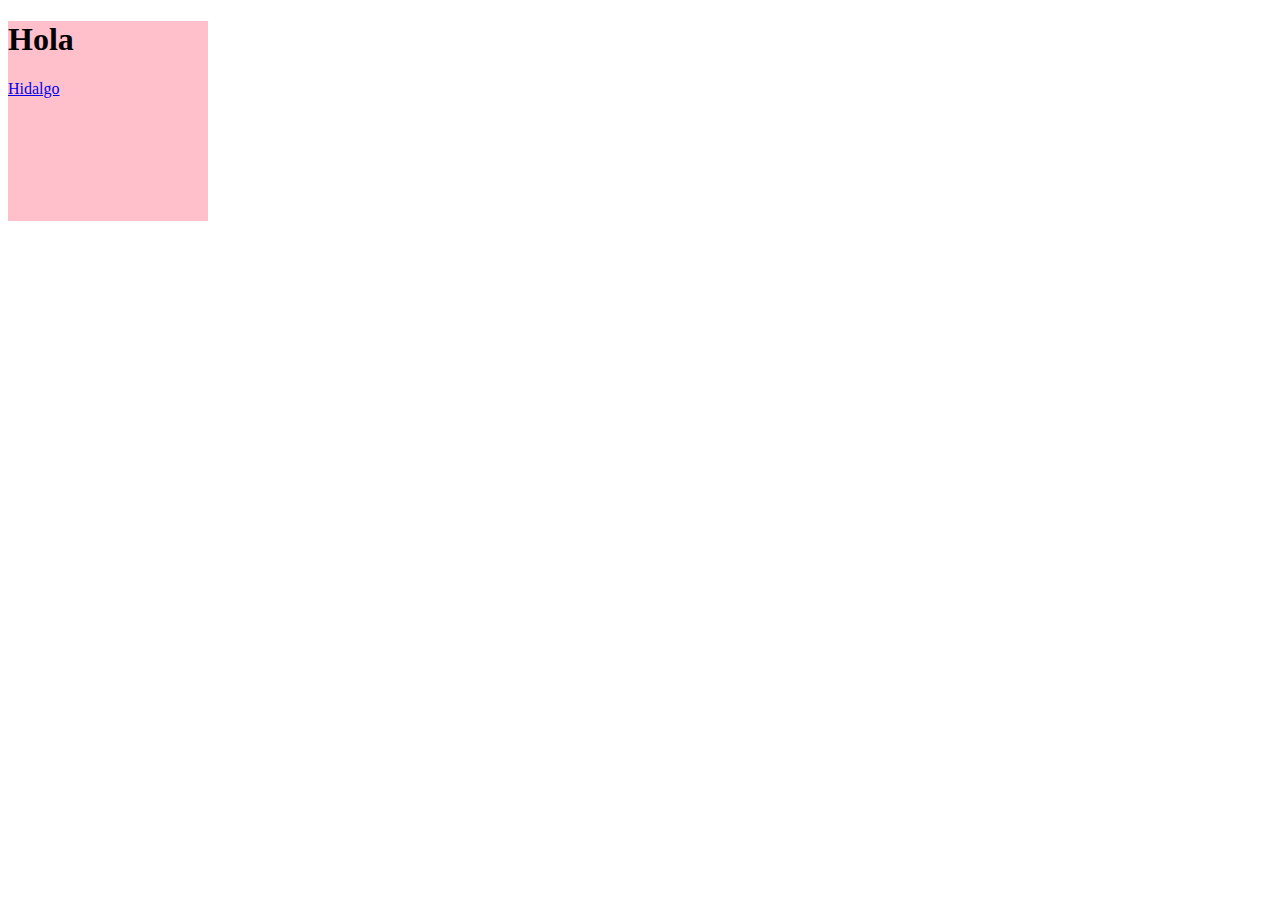
<file: Semana1/index.html>
<!DOCTYPE html>
<html>
<head>
	<meta charset="utf-8">
	<meta lang="es-MX">
	<title>Miercoles</title>
	<link rel="stylesheet" type="text/css" href="./estilos.css">
</head>
<body>
	<div>
		<h1>Hola</h1>
		<a href="www.hidalgo.gob.mx" target="_blank">Hidalgo</a>
	</div>
</body>
</html>
</file>
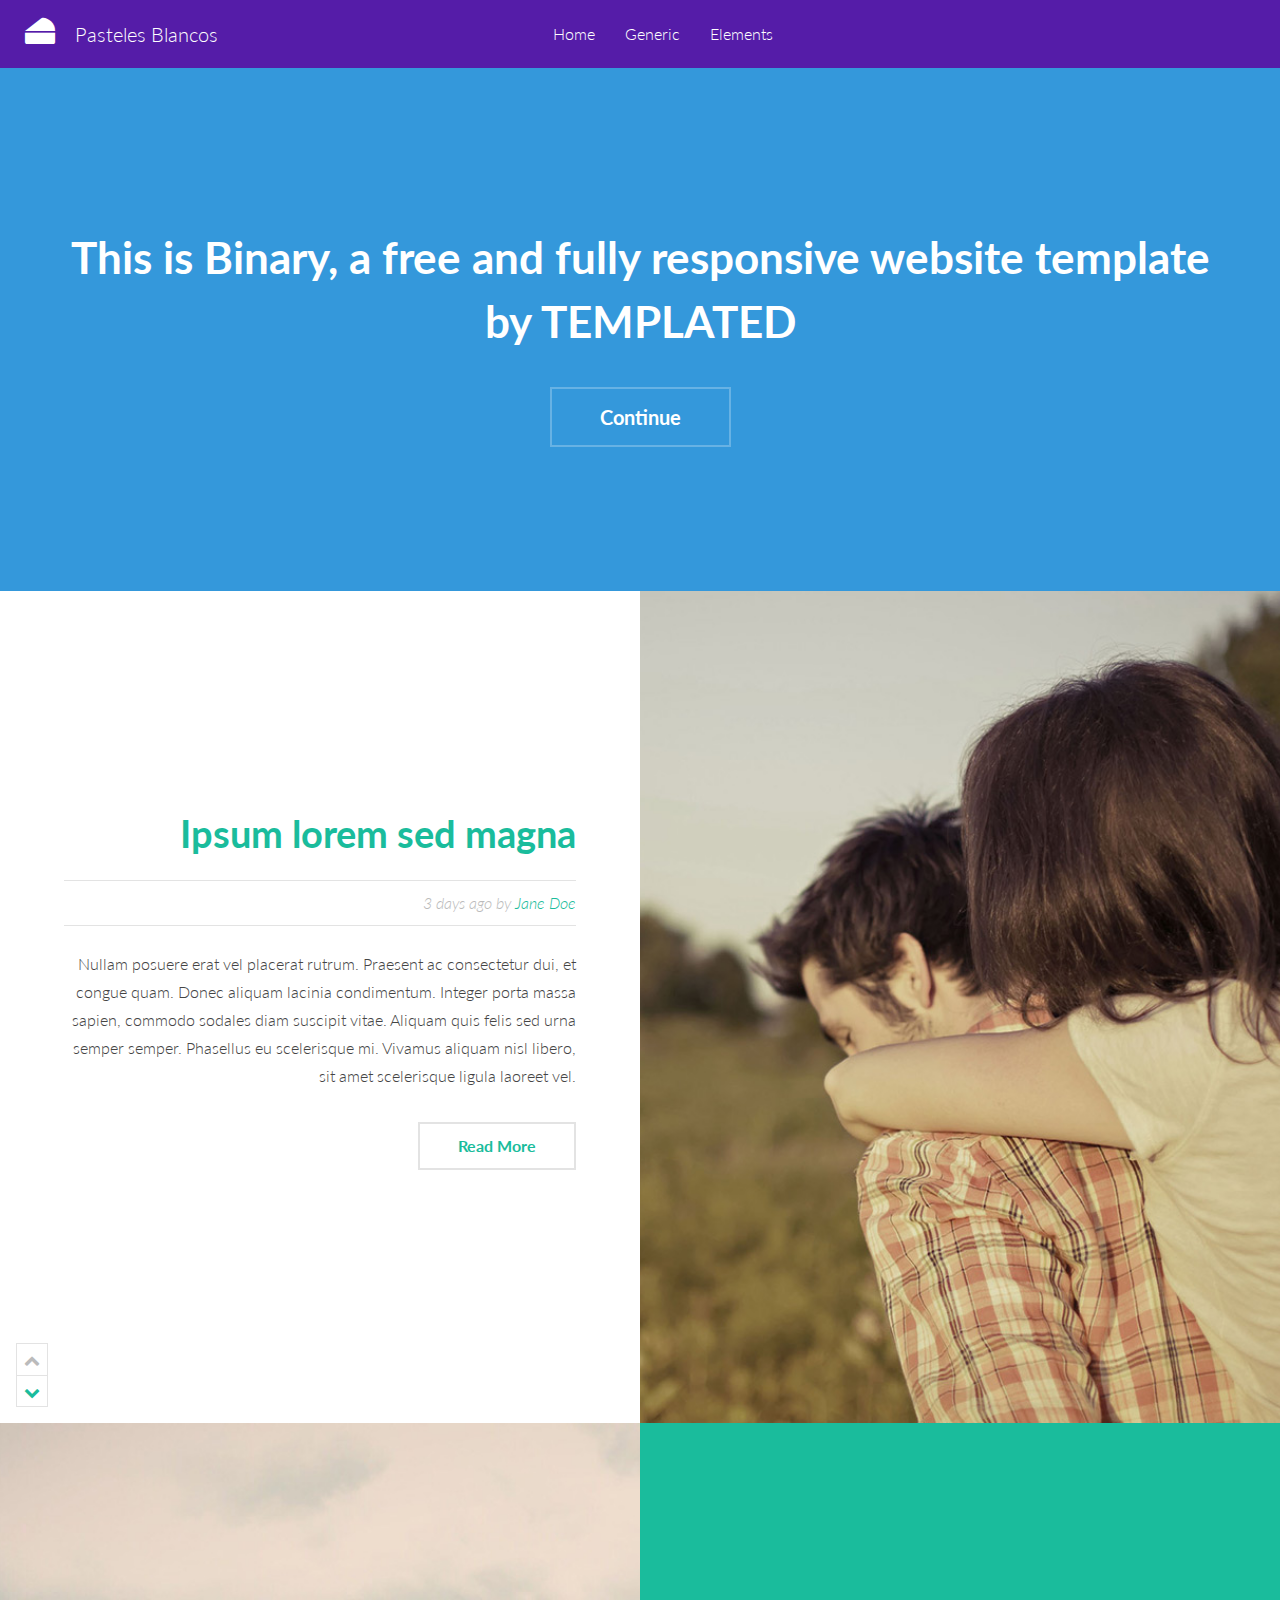
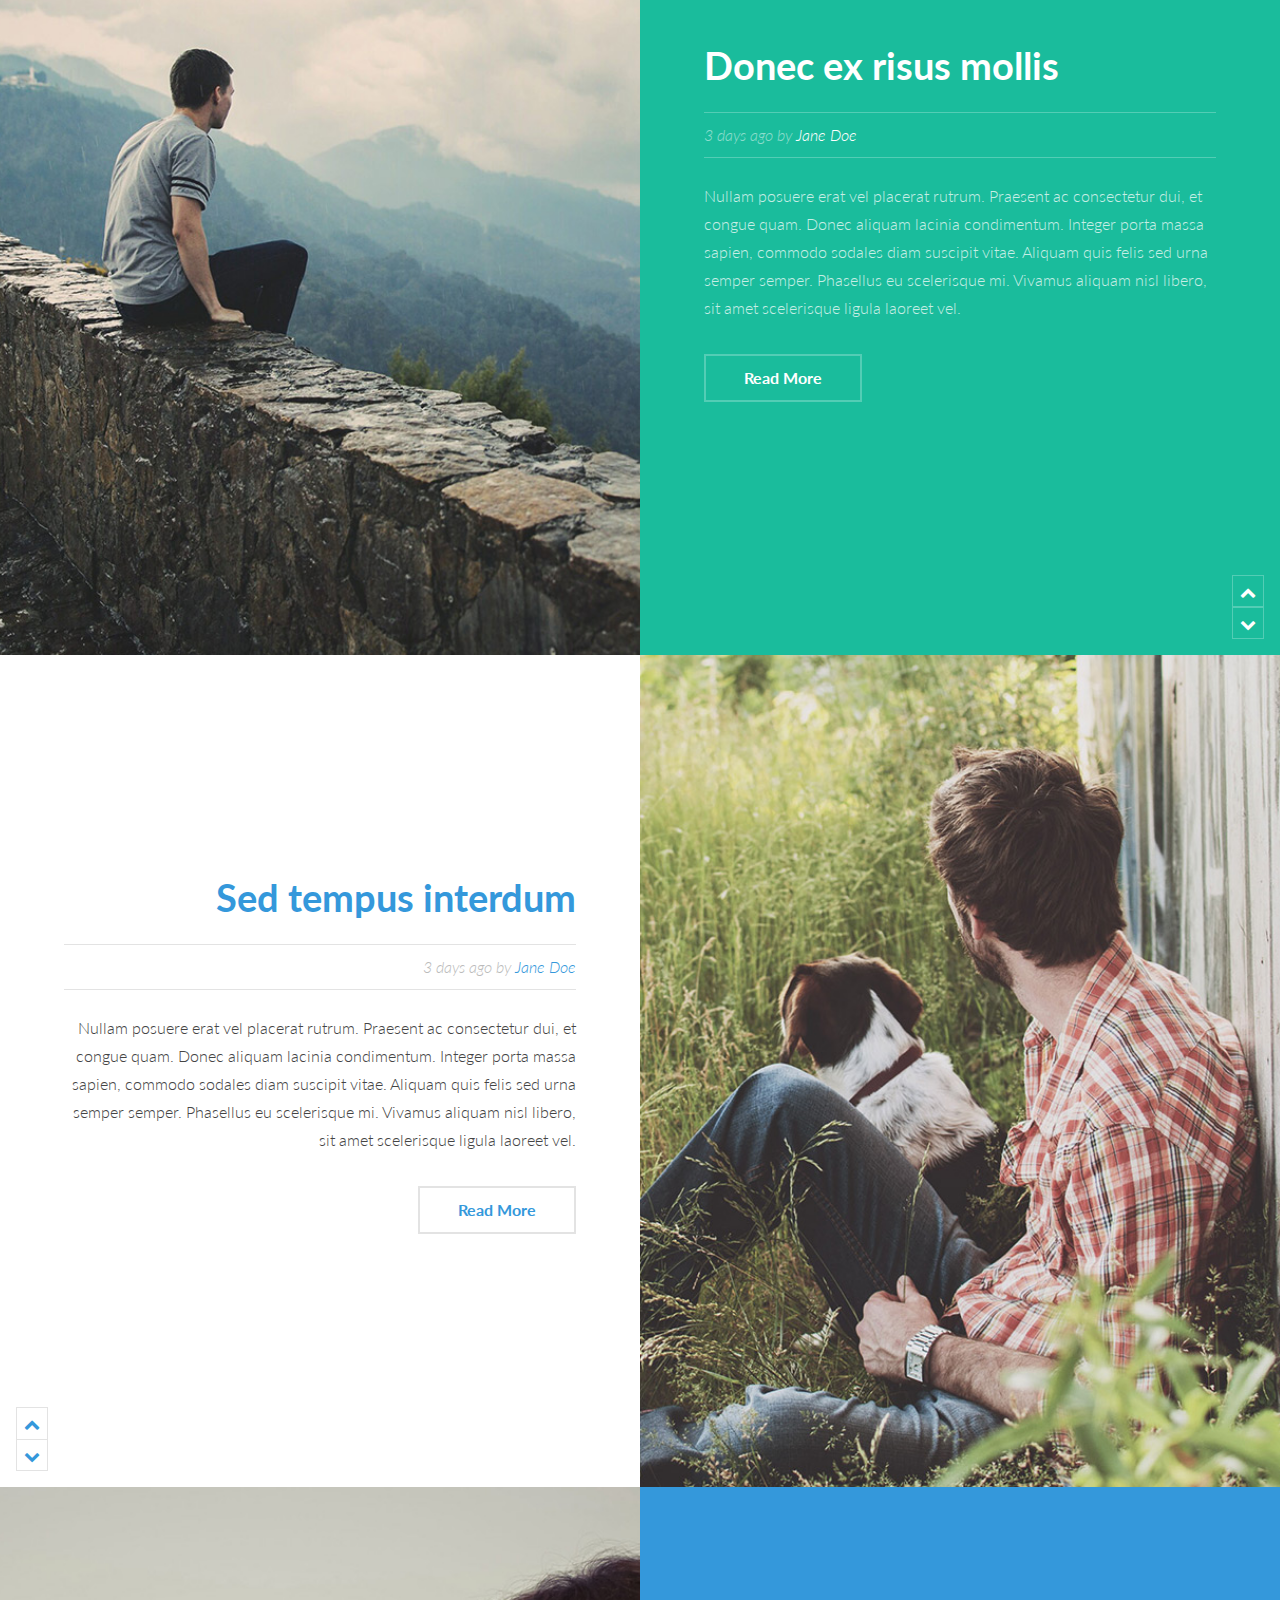
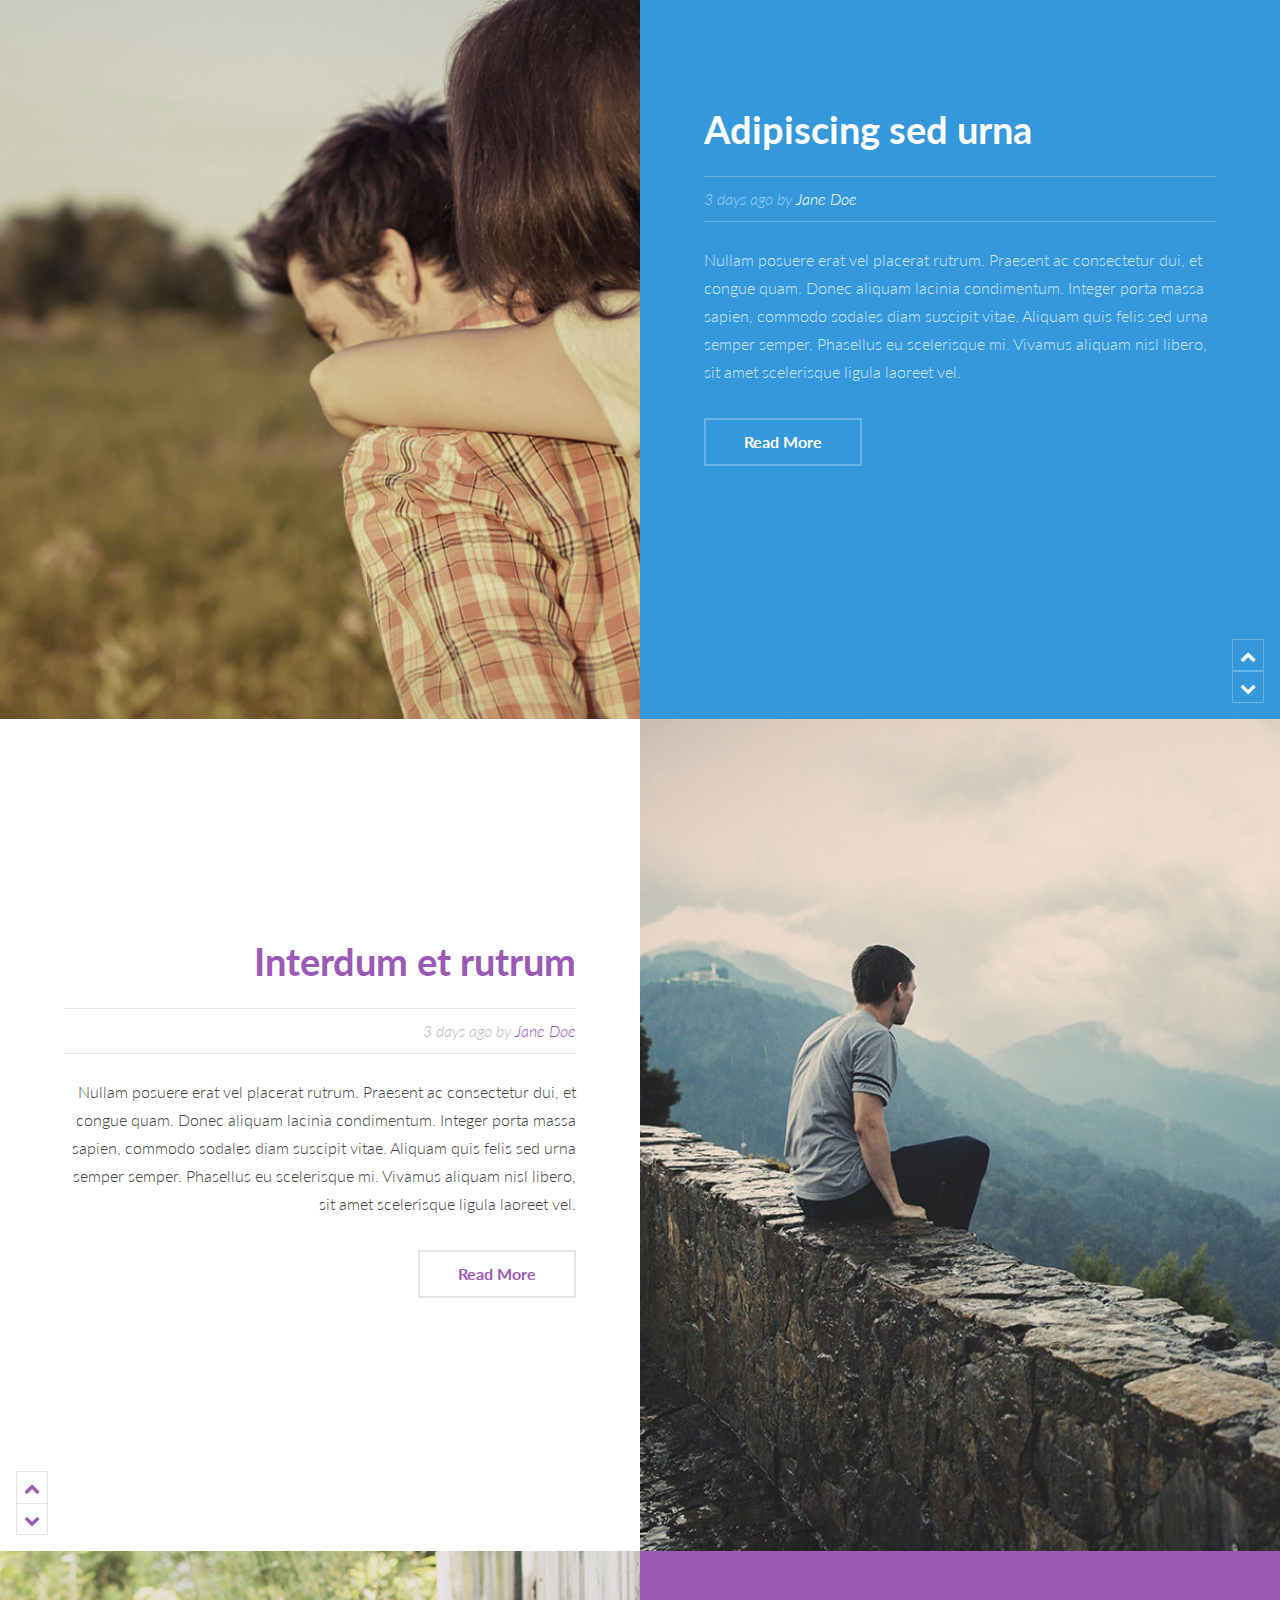
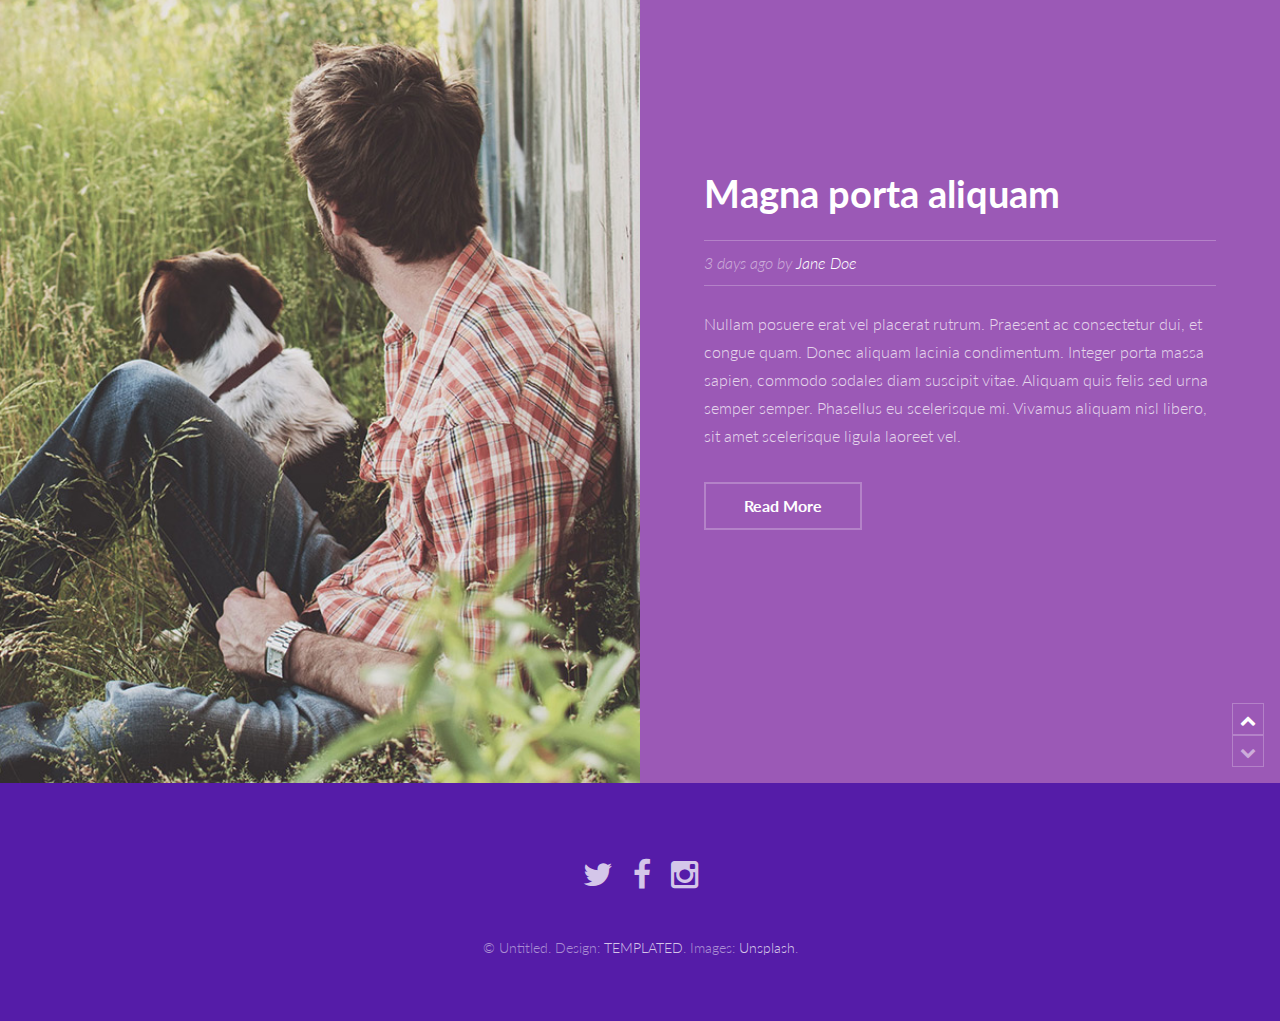
<file: semana7/index.html>
<!DOCTYPE HTML>
<html lang="es-MX">
	<head>
		<title>Binary by TEMPLATED</title>
		<meta charset="utf-8" />
		<meta name="viewport" content="width=device-width, initial-scale=1" />
		<link rel="stylesheet" href="assets/css/main.css" />
		<link rel="stylesheet" href="https://use.fontawesome.com/releases/v5.8.1/css/all.css">
	</head>
	<body>

		<!-- Header -->
			<header id="header">
				<a href="index.html" class="logo"><i class="fas fa-cheese im"></i>Pasteles Blancos</a>
				<div id="Menu-desk">
					<ul>
						<li><a href="index.html">Home</a></li>
						<li><a href="generic.html">Generic</a></li>
						<li><a href="elements.html">Elements</a></li>
					</ul>
				</div>
				<nav id="Menu-mobile">
					<a href="#menu">Menu</a>
				</nav>
			</header>

		<!-- Nav -->
			<nav id="menu">
				<ul class="links">
					<li><a href="index.html">Home</a></li>
					<li><a href="generic.html">Generic</a></li>
					<li><a href="elements.html">Elements</a></li>
				</ul>
			</nav>

		<!-- Banner -->
			<section id="banner">
				<div class="inner">
					<h1>This is Binary, a free and fully responsive<br />
					website template by <a href="https://templated.co">TEMPLATED</a></h1>
					<ul class="actions">
						<li><a href="#one" class="button alt scrolly big">Continue</a></li>
					</ul>
				</div>
			</section>

		<!-- One -->
			<article id="one" class="post style1">
				<div class="image">
					<img src="images/pic14.jpg" alt="" data-position="75% center" />
				</div>
				<div class="content">
					<div class="inner">
						<header>
							<h2><a href="generic.html">Ipsum lorem sed magna</a></h2>
							<p class="info">3 days ago by <a href="#">Jane Doe</a></p>
						</header>
						<p>Nullam posuere erat vel placerat rutrum. Praesent ac consectetur dui, et congue quam. Donec aliquam lacinia condimentum. Integer porta massa sapien, commodo sodales diam suscipit vitae. Aliquam quis felis sed urna semper semper. Phasellus eu scelerisque mi. Vivamus aliquam nisl libero, sit amet scelerisque ligula laoreet vel.</p>
						<ul class="actions">
							<li><a href="generic.html" class="button alt">Read More</a></li>
						</ul>
					</div>
					<div class="postnav">
						<a href="#" class="prev disabled"><span class="icon fa-chevron-up"></span></a>
						<a href="#two" class="scrolly next"><span class="icon fa-chevron-down"></span></a>
					</div>
				</div>
			</article>

		<!-- Two -->
			<article id="two" class="post invert style1 alt">
				<div class="image">
					<img src="images/pic13.jpg" alt="" data-position="10% center" />
				</div>
				<div class="content">
					<div class="inner">
						<header>
							<h2><a href="generic.html">Donec ex risus mollis</a></h2>
							<p class="info">3 days ago by <a href="#">Jane Doe</a></p>
						</header>
						<p>Nullam posuere erat vel placerat rutrum. Praesent ac consectetur dui, et congue quam. Donec aliquam lacinia condimentum. Integer porta massa sapien, commodo sodales diam suscipit vitae. Aliquam quis felis sed urna semper semper. Phasellus eu scelerisque mi. Vivamus aliquam nisl libero, sit amet scelerisque ligula laoreet vel.</p>
						<ul class="actions">
							<li><a href="generic.html" class="button alt">Read More</a></li>
						</ul>
					</div>
					<div class="postnav">
						<a href="#one" class="scrolly prev"><span class="icon fa-chevron-up"></span></a>
						<a href="#three" class="scrolly next"><span class="icon fa-chevron-down"></span></a>
					</div>
				</div>
			</article>

		<!-- Three -->
			<article id="three" class="post style2">
				<div class="image">
					<img src="images/pic12.jpg" alt="" data-position="80% center" />
				</div>
				<div class="content">
					<div class="inner">
						<header>
							<h2><a href="generic.html">Sed tempus interdum</a></h2>
							<p class="info">3 days ago by <a href="#">Jane Doe</a></p>
						</header>
						<p>Nullam posuere erat vel placerat rutrum. Praesent ac consectetur dui, et congue quam. Donec aliquam lacinia condimentum. Integer porta massa sapien, commodo sodales diam suscipit vitae. Aliquam quis felis sed urna semper semper. Phasellus eu scelerisque mi. Vivamus aliquam nisl libero, sit amet scelerisque ligula laoreet vel.</p>
						<ul class="actions">
							<li><a href="generic.html" class="button alt">Read More</a></li>
						</ul>
					</div>
					<div class="postnav">
						<a href="#two" class="scrolly prev"><span class="icon fa-chevron-up"></span></a>
						<a href="#four" class="scrolly next"><span class="icon fa-chevron-down"></span></a>
					</div>
				</div>
			</article>

		<!-- Four -->
			<article id="four" class="post invert style2 alt">
				<div class="image">
					<img src="images/pic14.jpg" alt="" data-position="60% center" />
				</div>
				<div class="content">
					<div class="inner">
						<header>
							<h2><a href="generic.html">Adipiscing sed urna</a></h2>
							<p class="info">3 days ago by <a href="#">Jane Doe</a></p>
						</header>
						<p>Nullam posuere erat vel placerat rutrum. Praesent ac consectetur dui, et congue quam. Donec aliquam lacinia condimentum. Integer porta massa sapien, commodo sodales diam suscipit vitae. Aliquam quis felis sed urna semper semper. Phasellus eu scelerisque mi. Vivamus aliquam nisl libero, sit amet scelerisque ligula laoreet vel.</p>
						<ul class="actions">
							<li><a href="generic.html" class="button alt">Read More</a></li>
						</ul>
					</div>
					<div class="postnav">
						<a href="#three" class="scrolly prev"><span class="icon fa-chevron-up"></span></a>
						<a href="#five" class="scrolly next"><span class="icon fa-chevron-down"></span></a>
					</div>
				</div>
			</article>

		<!-- Five -->
			<article id="five" class="post style3">
				<div class="image">
					<img src="images/pic13.jpg" alt="" data-position="5% center" />
				</div>
				<div class="content">
					<div class="inner">
						<header>
							<h2><a href="generic.html">Interdum et rutrum</a></h2>
							<p class="info">3 days ago by <a href="#">Jane Doe</a></p>
						</header>
						<p>Nullam posuere erat vel placerat rutrum. Praesent ac consectetur dui, et congue quam. Donec aliquam lacinia condimentum. Integer porta massa sapien, commodo sodales diam suscipit vitae. Aliquam quis felis sed urna semper semper. Phasellus eu scelerisque mi. Vivamus aliquam nisl libero, sit amet scelerisque ligula laoreet vel.</p>
						<ul class="actions">
							<li><a href="generic.html" class="button alt">Read More</a></li>
						</ul>
					</div>
					<div class="postnav">
						<a href="#four" class="scrolly prev"><span class="icon fa-chevron-up"></span></a>
						<a href="#six" class="scrolly next"><span class="icon fa-chevron-down"></span></a>
					</div>
				</div>
			</article>

		<!-- Six -->
			<article id="six" class="post invert style3 alt">
				<div class="image">
					<img src="images/pic12.jpg" alt="" data-position="80% center" />
				</div>
				<div class="content">
					<div class="inner">
						<header>
							<h2><a href="generic.html">Magna porta aliquam</a></h2>
							<p class="info">3 days ago by <a href="#">Jane Doe</a></p>
						</header>
						<p>Nullam posuere erat vel placerat rutrum. Praesent ac consectetur dui, et congue quam. Donec aliquam lacinia condimentum. Integer porta massa sapien, commodo sodales diam suscipit vitae. Aliquam quis felis sed urna semper semper. Phasellus eu scelerisque mi. Vivamus aliquam nisl libero, sit amet scelerisque ligula laoreet vel.</p>
						<ul class="actions">
							<li><a href="generic.html" class="button alt">Read More</a></li>
						</ul>
					</div>
					<div class="postnav">
						<a href="#five" class="scrolly prev"><span class="icon fa-chevron-up"></span></a>
						<a href="#" class="scrolly next disabled"><span class="icon fa-chevron-down"></span></a>
					</div>
				</div>
			</article>

		<!-- Footer -->
			<footer id="footer">
				<ul class="icons">
					<li><a href="#" class="icon fa-twitter"><span class="label">Twitter</span></a></li>
					<li><a href="#" class="icon fa-facebook"><span class="label">Facebook</span></a></li>
					<li><a href="#" class="icon fa-instagram"><span class="label">Instagram</span></a></li>
				</ul>
				<div class="copyright">
					&copy; Untitled. Design: <a href="https://templated.co">TEMPLATED</a>. Images: <a href="https://unsplash.com">Unsplash</a>.
				</div>
			</footer>

		<!-- Scripts -->
			<script src="assets/js/jquery.min.js"></script>
			<script src="assets/js/jquery.scrolly.min.js"></script>
			<script src="assets/js/skel.min.js"></script>
			<script src="assets/js/util.js"></script>
			<script src="assets/js/main.js"></script>

	</body>
</html>
</file>
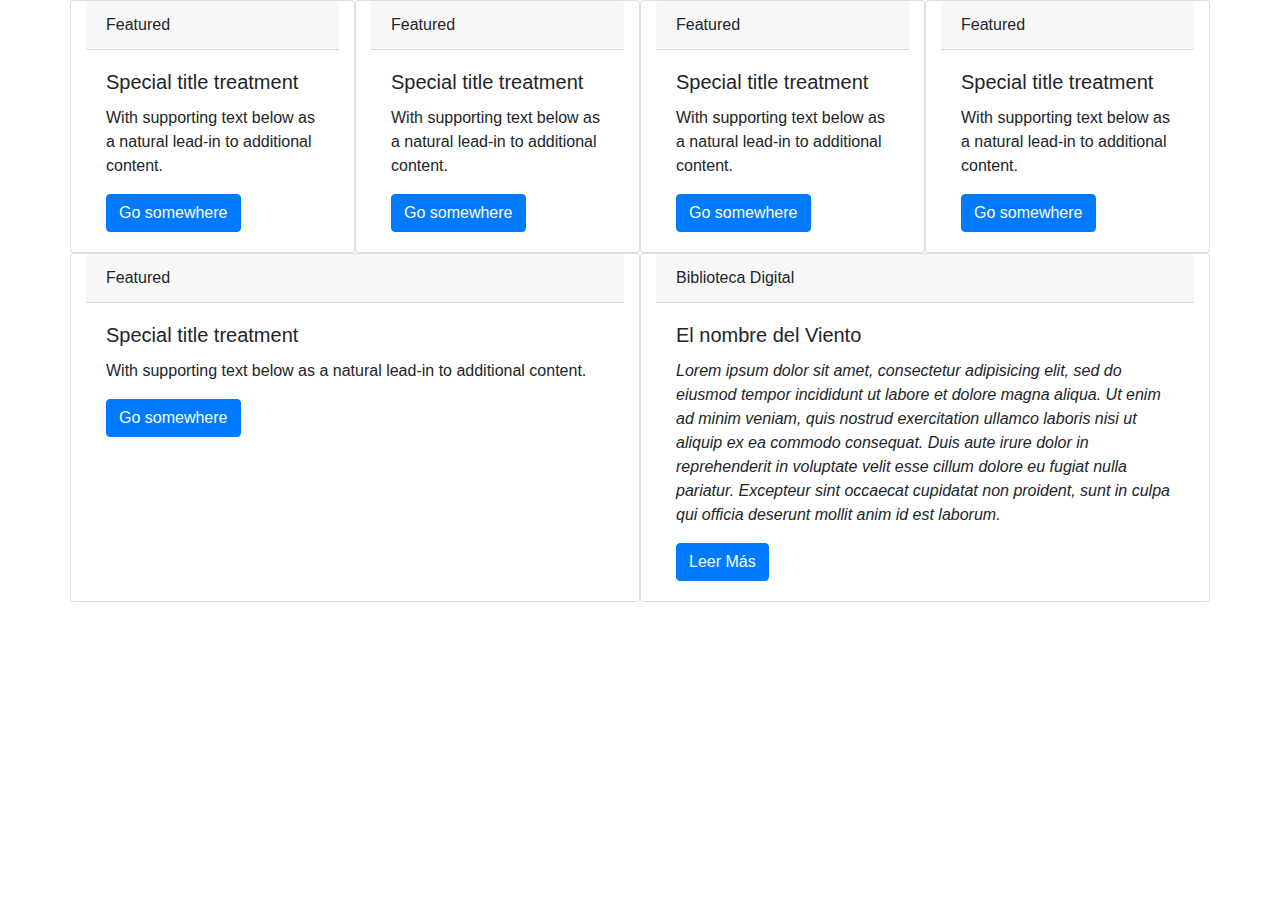
<file: semana4/bootstrap.html>
<!DOCTYPE html>
<html>
<head>
	<title>Miercoles</title>
	<meta name="viewport" content="width=device-width, initial-scale=1.0">
	<link rel="stylesheet" href="https://stackpath.bootstrapcdn.com/bootstrap/4.3.1/css/bootstrap.min.css">
	<link rel="stylesheet" type="text/css" href="./estilos.css">
	<script src="https://code.jquery.com/jquery-3.3.1.slim.min.js" integrity="sha384-q8i/X+965DzO0rT7abK41JStQIAqVgRVzpbzo5smXKp4YfRvH+8abtTE1Pi6jizo" crossorigin="anonymous"></script>
	<script src="https://cdnjs.cloudflare.com/ajax/libs/popper.js/1.14.7/umd/popper.min.js"></script>
	<script src="https://stackpath.bootstrapcdn.com/bootstrap/4.3.1/js/bootstrap.min.js"></script>
</head>
<body>
	<div class="container">
		<div class="row">
			<div class="card col-md-3 col-sm-6 col-12">
			  <div class="card-header">
			    Featured
			  </div>
			  <div class="card-body">
			    <h5 class="card-title">Special title treatment</h5>
			    <p class="card-text">With supporting text below as a natural lead-in to additional content.</p>
			    <a href="#" class="btn btn-primary">Go somewhere</a>
			  </div>
			</div>
			<div class="card col-md-3 col-sm-6 col-12">
			  <div class="card-header">
			    Featured
			  </div>
			  <div class="card-body">
			    <h5 class="card-title">Special title treatment</h5>
			    <p class="card-text">With supporting text below as a natural lead-in to additional content.</p>
			    <a href="#" class="btn btn-primary">Go somewhere</a>
			  </div>
			</div>
			<div class="card col-md-3 col-sm-6 col-12">
			  <div class="card-header">
			    Featured
			  </div>
			  <div class="card-body">
			    <h5 class="card-title">Special title treatment</h5>
			    <p class="card-text">With supporting text below as a natural lead-in to additional content.</p>
			    <a href="#" class="btn btn-primary">Go somewhere</a>
			  </div>
			</div>
			<div class="card col-md-3 col-sm-6 col-12">
			  <div class="card-header">
			    Featured
			  </div>
			  <div class="card-body">
			    <h5 class="card-title">Special title treatment</h5>
			    <p class="card-text">With supporting text below as a natural lead-in to additional content.</p>
			    <a href="#" class="btn btn-primary">Go somewhere</a>
			  </div>
			</div>
		</div>
		<div class="row">
			<div class="card col-md-6 col-sm-6 col-12">
			  <div class="card-header">
			    Featured
			  </div>
			  <div class="card-body">
			    <h5 class="card-title">Special title treatment</h5>
			    <p class="card-text">With supporting text below as a natural lead-in to additional content.</p>
			    <a href="#" class="btn btn-primary">Go somewhere</a>
			  </div>
			</div>
			<div class="card col-md-6 col-sm-6 col-12">
			  <div class="card-header">
			    Biblioteca Digital
			  </div>
			  <div class="card-body">
			    <h5 class="card-title">El nombre del Viento</h5>
			    <p class="card-text"><em>Lorem ipsum dolor sit amet, consectetur adipisicing elit, sed do eiusmod
			    tempor incididunt ut labore et dolore magna aliqua. Ut enim ad minim veniam,
			    quis nostrud exercitation ullamco laboris nisi ut aliquip ex ea commodo
			    consequat. Duis aute irure dolor in reprehenderit in voluptate velit esse
			    cillum dolore eu fugiat nulla pariatur. Excepteur sint occaecat cupidatat non
			    proident, sunt in culpa qui officia deserunt mollit anim id est laborum.</em></p>
			    <button type="button" class="btn btn-primary" data-toggle="modal" data-target="#exampleModal">
  					Leer Más
				</button>
			  </div>
			  <div class="modal fade" id="exampleModal" tabindex="-1" role="dialog" aria-labelledby="exampleModalLabel" aria-hidden="true">
  <div class="modal-dialog" role="document">
    <div class="modal-content">
      <div class="modal-header">
        <h5 class="modal-title" id="exampleModalLabel">El nombre del Viento</h5>
        <button type="button" class="close" data-dismiss="modal" aria-label="Close">
          <span aria-hidden="true">&times;</span>
        </button>
      </div>
      <div class="modal-body">
        <p>Año: 2006<br>
        	Autor: Patrick Rotfuss</p>
      </div>
      <div class="modal-footer">
        <button type="button" class="btn btn-danger">Descargar</button>
      </div>
    </div>
  </div>
</div>
			</div>
		</div>
	</div>
</body>
</html>
</file>
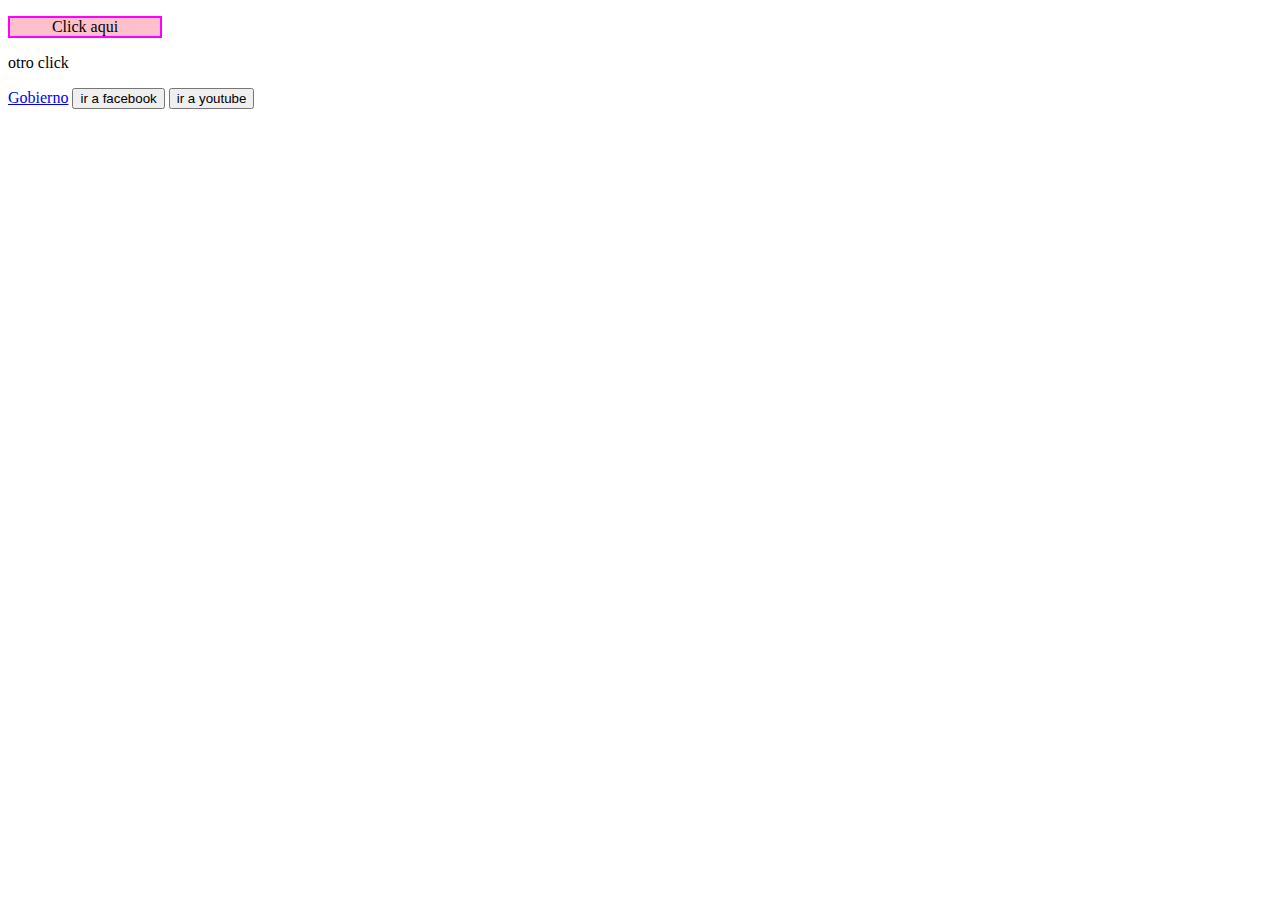
<file: semana6/jquery.html>
<!DOCTYPE html>
<html>
<head>
	<script src="https://code.jquery.com/jquery-3.3.1.min.js"></script>
	<title>Miercoles</title>
	<link rel="stylesheet" type="text/css" href="./estilos.css">
	<!--script type="text/javascript">
		$(document).ready(function(){
			$("p").click(function(){
				alert("hola clase");
			});
		});
			
		
	</script-->
</head>
<body>
	<p class="bt">Click aqui</p>
	<p id="pp">otro click</p>
	<a id="gob" href="https://www.google.com" target="_blank">Gobierno</a>
	<button onclick="window.open('https://www.facebook.com');">ir a facebook</button>
	<a href="https://www.youtube.com"><button>ir a youtube</button></a>
	<script type="text/javascript">
		$(".bt").click(function(){
				alert("hola clase");
				$("#pp").css("background-color", "green");
			});
		$("#pp").click(function(){
			$("a").attr("href", "http//:www.hidalgo.gob.mx");
			$('a').addClass("link");
			$(".bt").hide();
		});
		$("#gob").click(function(){
			$(".bt").show();
		})

	</script>
</body>
</html>
</file>
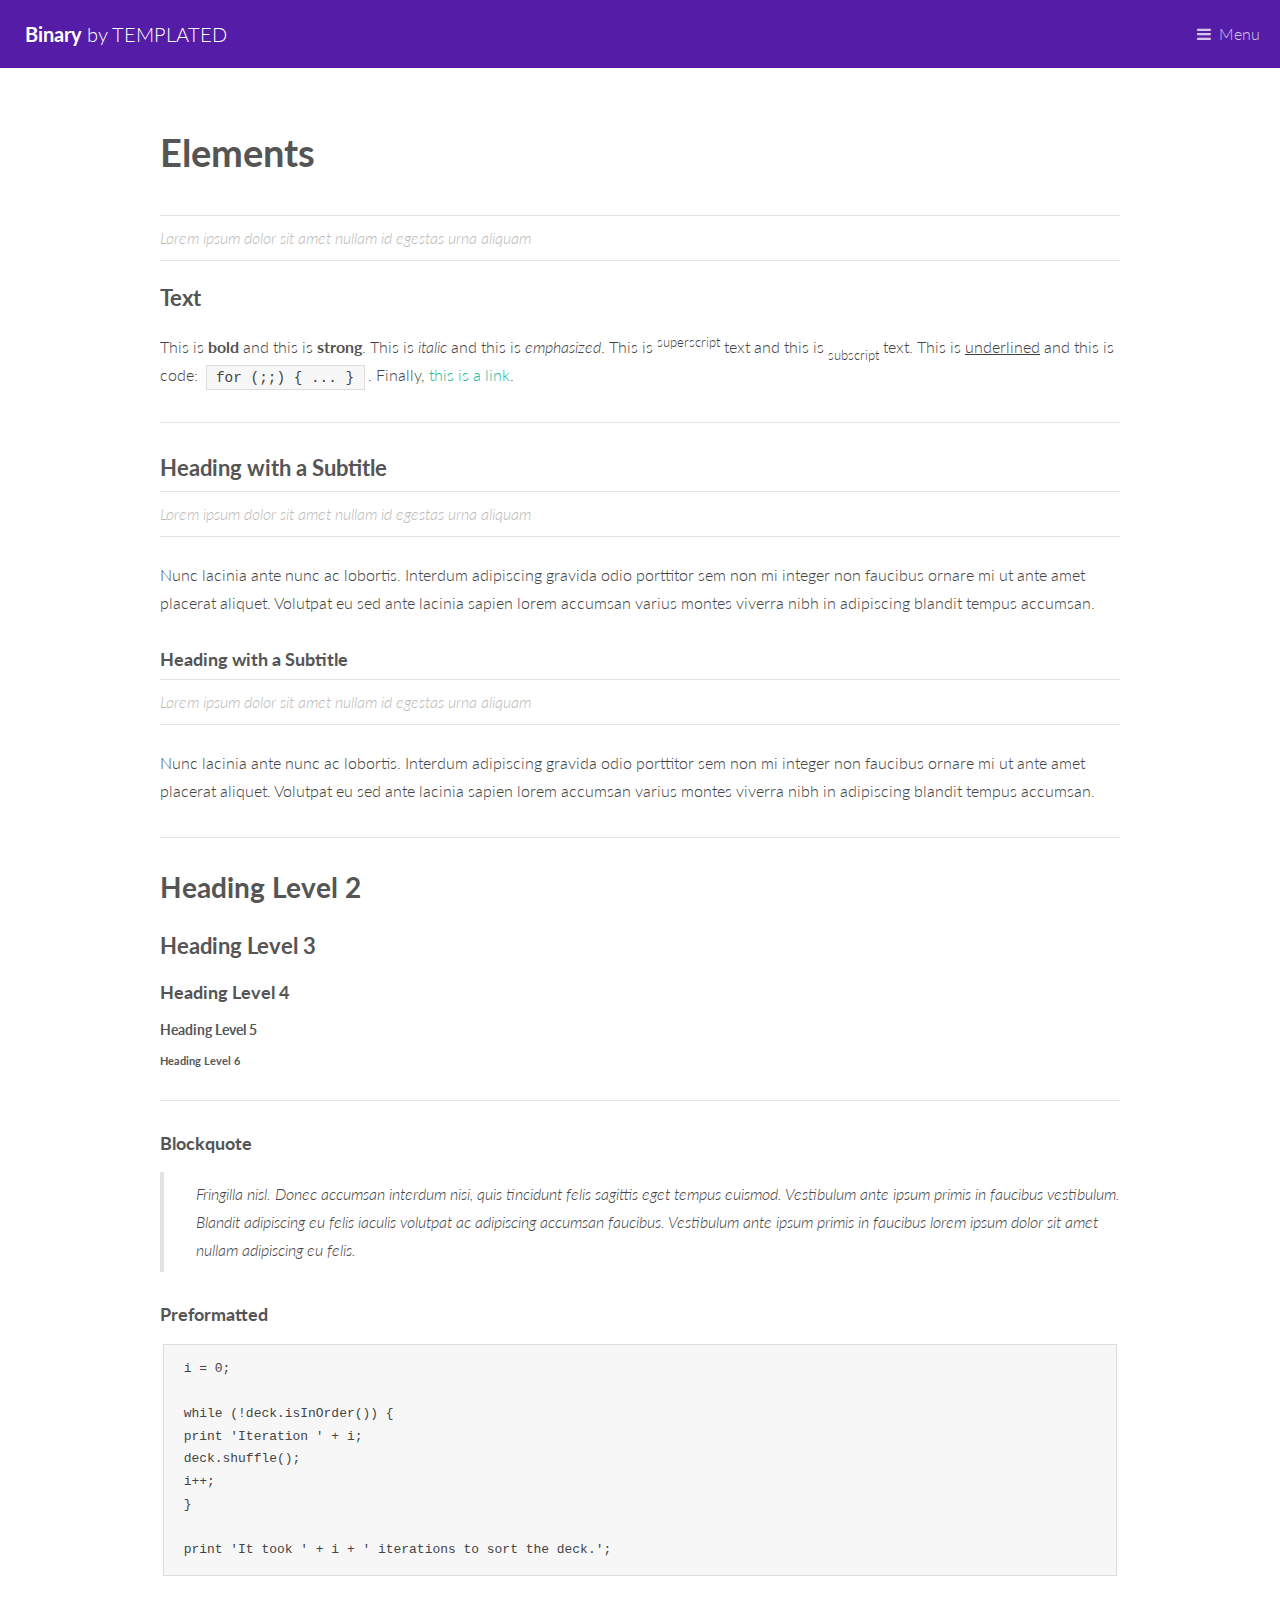
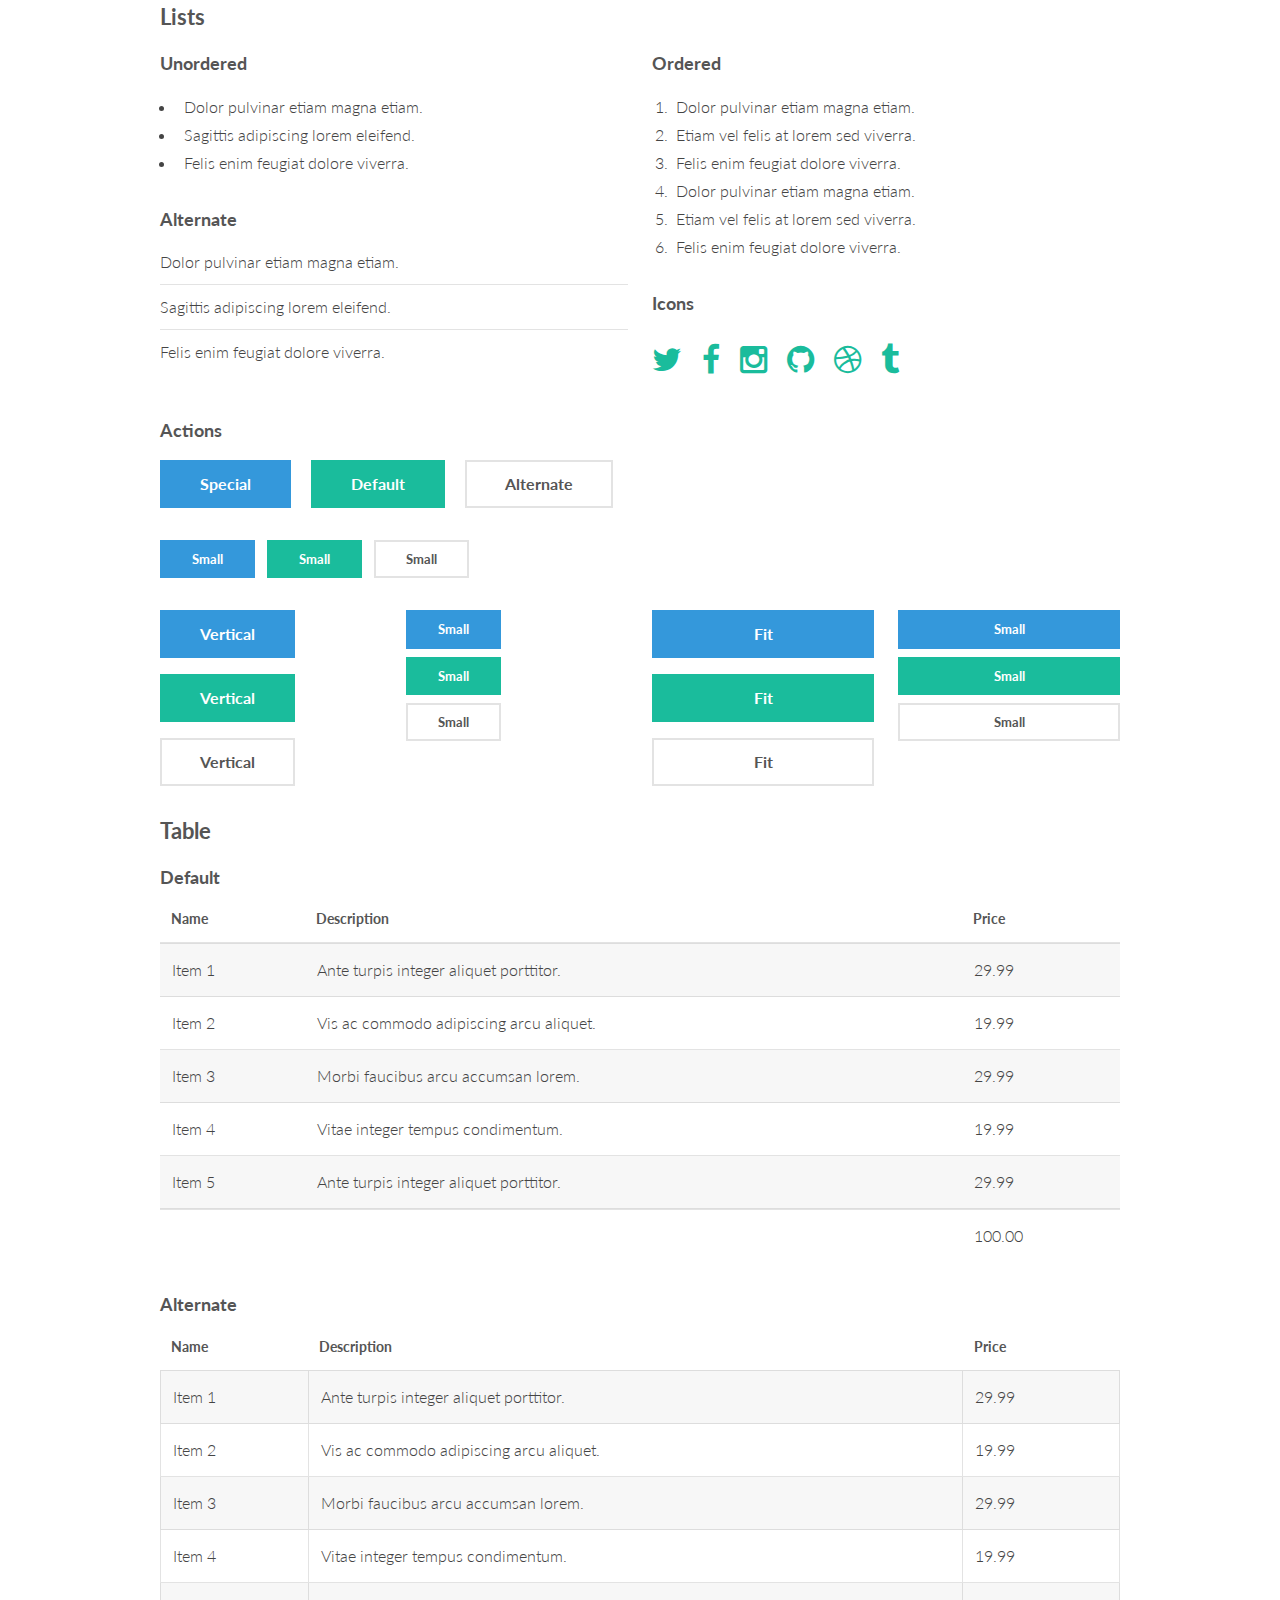
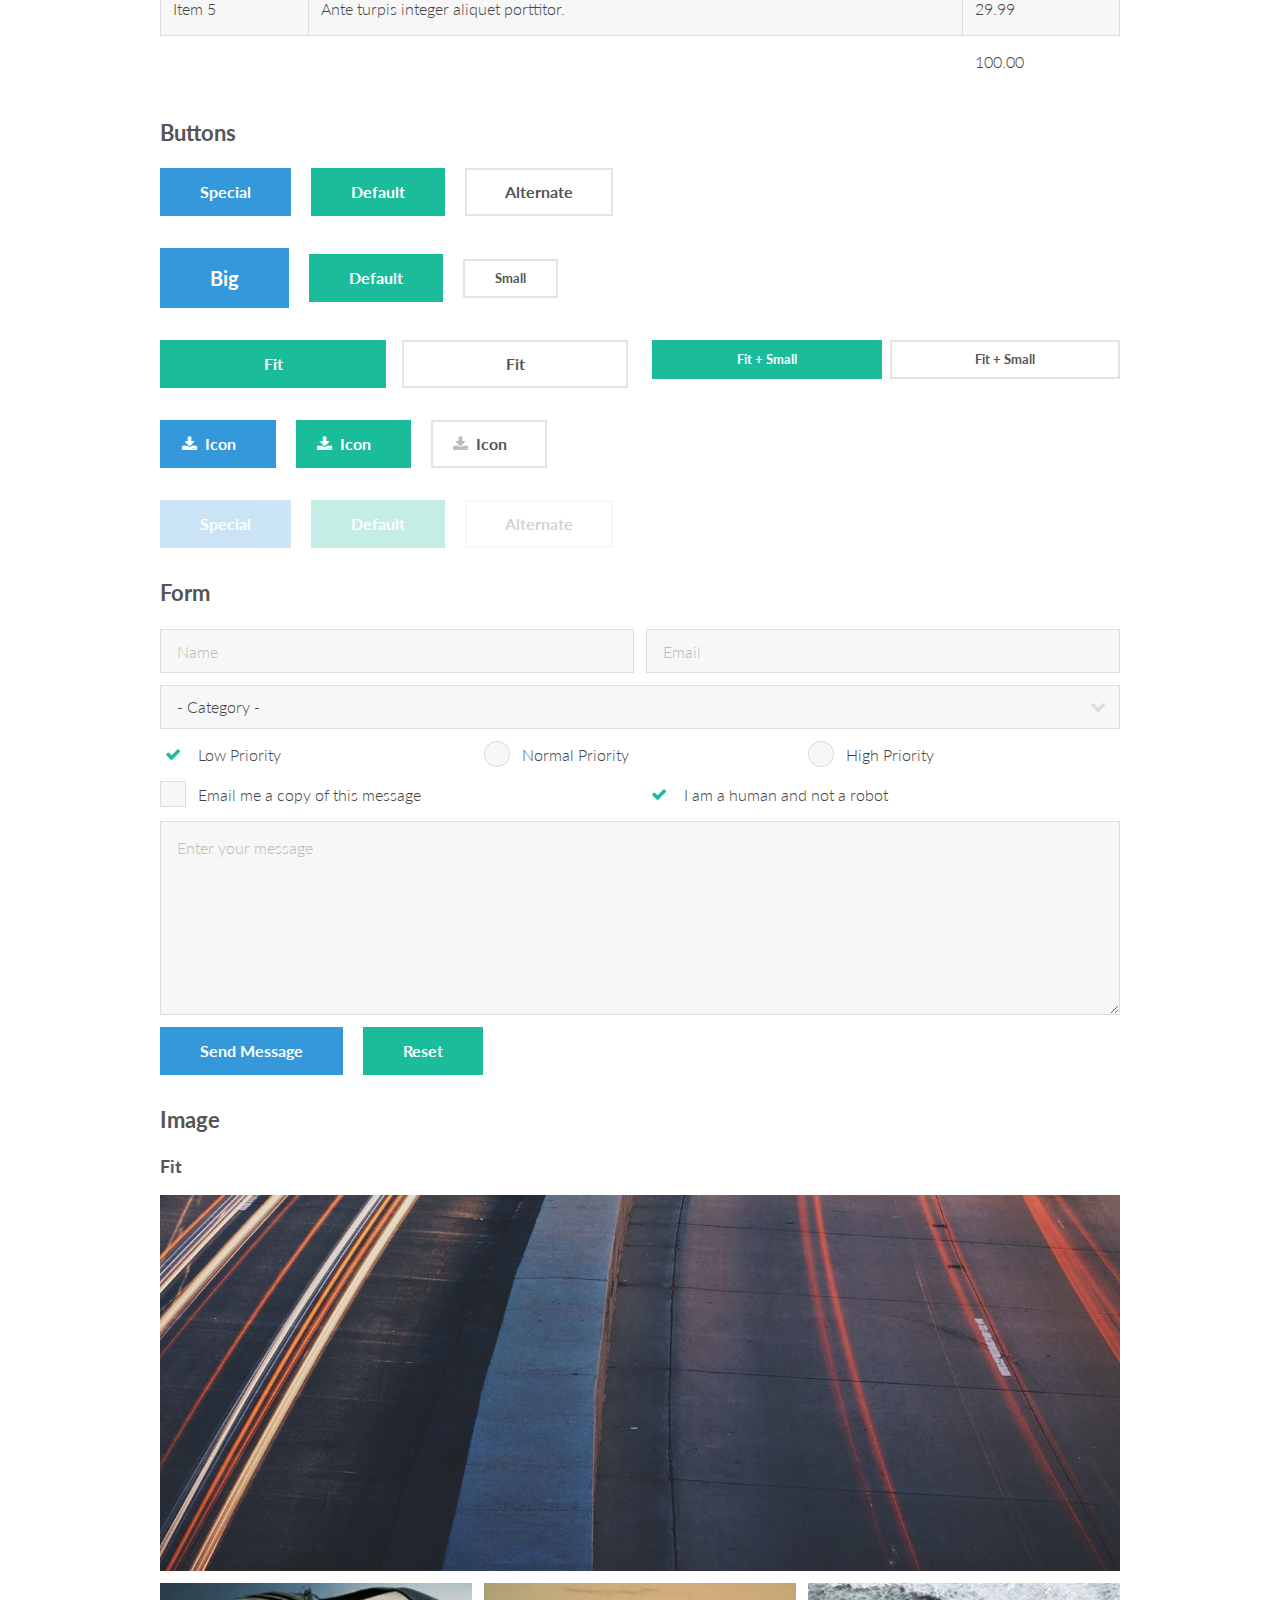
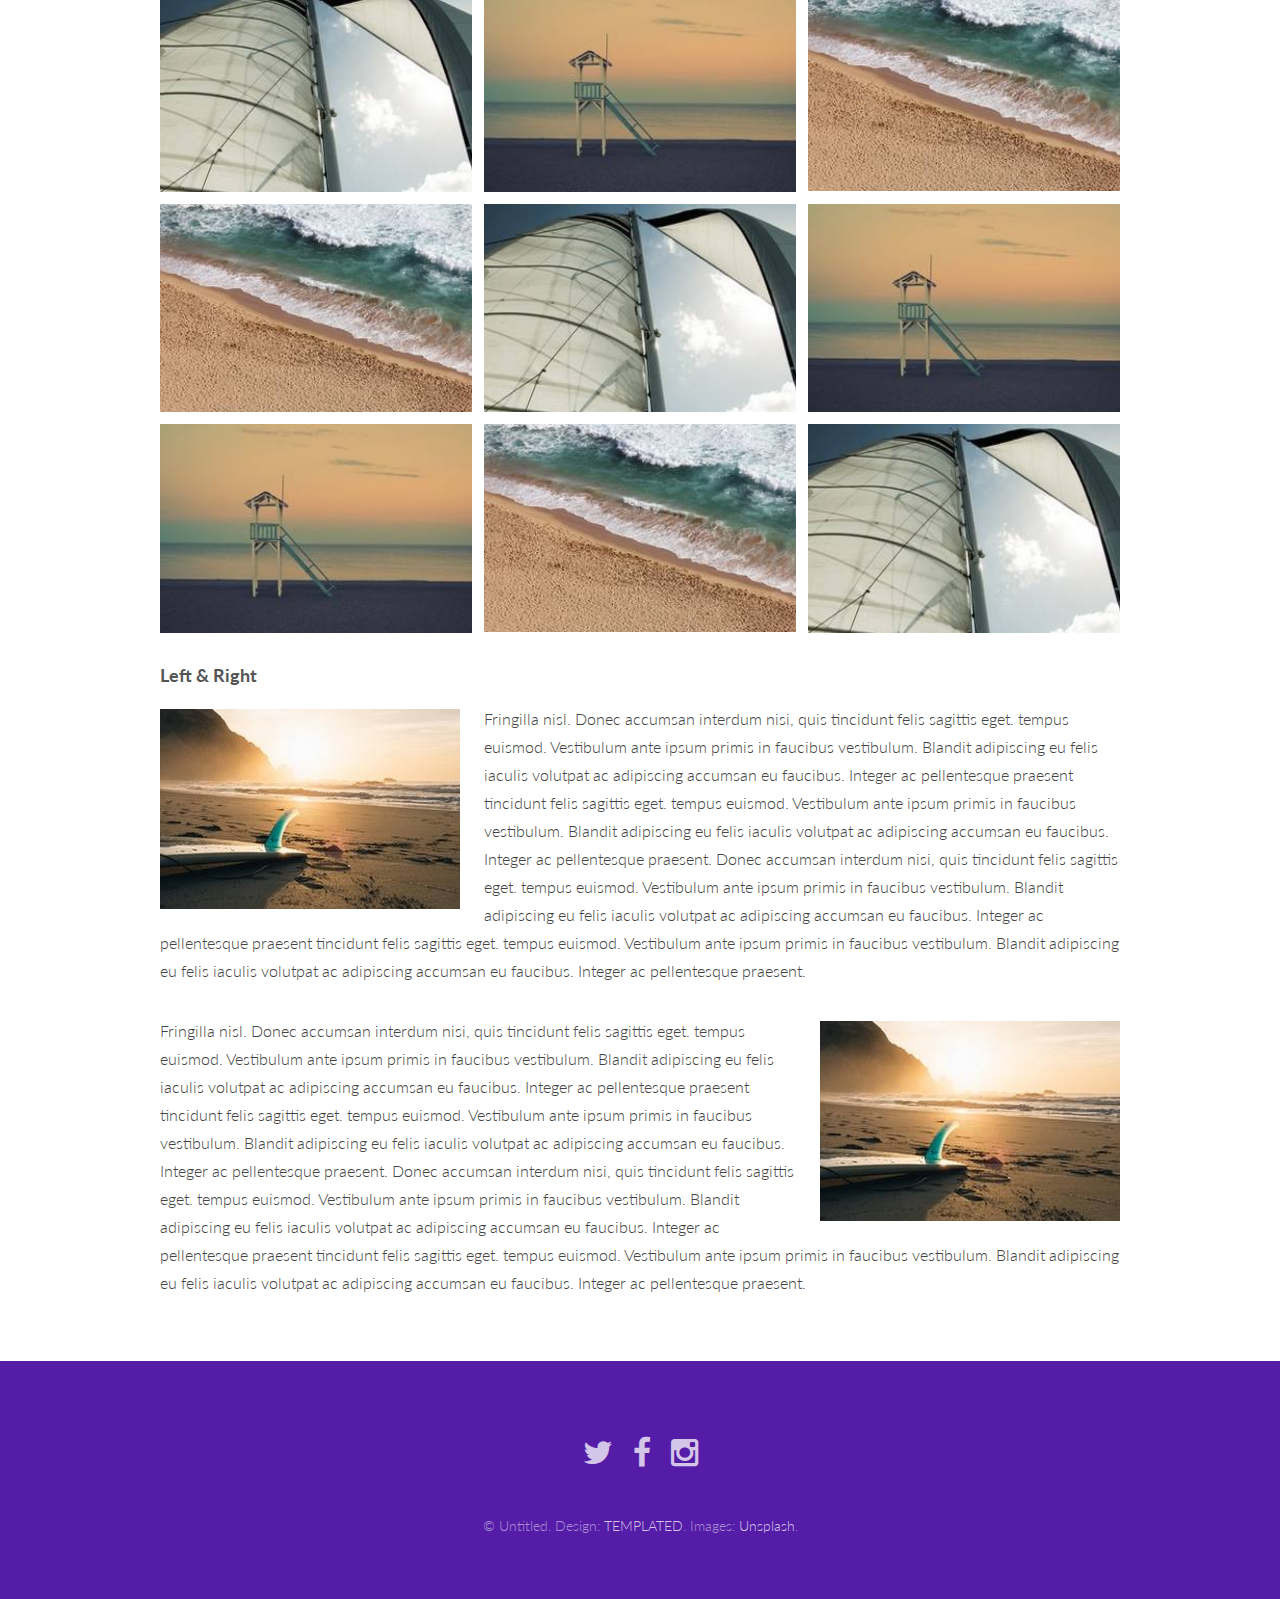
<file: semana7/elements.html>
<!DOCTYPE HTML>
<!--
	Binary by TEMPLATED
	templated.co @templatedco
	Released for free under the Creative Commons Attribution 3.0 license (templated.co/license)
-->
<html>
	<head>
		<title>Elements - Binary by TEMPLATED</title>
		<meta charset="utf-8" />
		<meta name="viewport" content="width=device-width, initial-scale=1" />
		<link rel="stylesheet" href="assets/css/main.css" />
	</head>
	<body>

		<!-- Header -->
			<header id="header">
				<a href="index.html" class="logo"><strong>Binary</strong> by TEMPLATED</a>
				<nav>
					<a href="#menu">Menu</a>
				</nav>
			</header>

		<!-- Nav -->
			<nav id="menu">
				<ul class="links">
					<li><a href="index.html">Home</a></li>
					<li><a href="generic.html">Generic</a></li>
					<li><a href="elements.html">Elements</a></li>
				</ul>
			</nav>

		<!-- Main -->
			<section id="main">
				<div class="inner">
					<header class="major special">
						<h1>Elements</h1>
						<p>Lorem ipsum dolor sit amet nullam id egestas urna aliquam</p>
					</header>

					<!-- Text -->
						<section>
							<h3>Text</h3>
							<p>This is <b>bold</b> and this is <strong>strong</strong>. This is <i>italic</i> and this is <em>emphasized</em>.
							This is <sup>superscript</sup> text and this is <sub>subscript</sub> text.
							This is <u>underlined</u> and this is code: <code>for (;;) { ... }</code>. Finally, <a href="#">this is a link</a>.</p>

							<hr />

							<header>
								<h3>Heading with a Subtitle</h3>
								<p>Lorem ipsum dolor sit amet nullam id egestas urna aliquam</p>
							</header>
							<p>Nunc lacinia ante nunc ac lobortis. Interdum adipiscing gravida odio porttitor sem non mi integer non faucibus ornare mi ut ante amet placerat aliquet. Volutpat eu sed ante lacinia sapien lorem accumsan varius montes viverra nibh in adipiscing blandit tempus accumsan.</p>
							<header>
								<h4>Heading with a Subtitle</h4>
								<p>Lorem ipsum dolor sit amet nullam id egestas urna aliquam</p>
							</header>
							<p>Nunc lacinia ante nunc ac lobortis. Interdum adipiscing gravida odio porttitor sem non mi integer non faucibus ornare mi ut ante amet placerat aliquet. Volutpat eu sed ante lacinia sapien lorem accumsan varius montes viverra nibh in adipiscing blandit tempus accumsan.</p>

							<hr />

							<h2>Heading Level 2</h2>
							<h3>Heading Level 3</h3>
							<h4>Heading Level 4</h4>
							<h5>Heading Level 5</h5>
							<h6>Heading Level 6</h6>

							<hr />

							<h4>Blockquote</h4>
							<blockquote>Fringilla nisl. Donec accumsan interdum nisi, quis tincidunt felis sagittis eget tempus euismod. Vestibulum ante ipsum primis in faucibus vestibulum. Blandit adipiscing eu felis iaculis volutpat ac adipiscing accumsan faucibus. Vestibulum ante ipsum primis in faucibus lorem ipsum dolor sit amet nullam adipiscing eu felis.</blockquote>

							<h4>Preformatted</h4>
							<pre><code>i = 0;

while (!deck.isInOrder()) {
print 'Iteration ' + i;
deck.shuffle();
i++;
}

print 'It took ' + i + ' iterations to sort the deck.';</code></pre>
						</section>

					<!-- Lists -->
						<section>
							<h3>Lists</h3>
							<div class="row">
								<div class="6u 12u$(xsmall)">

									<h4>Unordered</h4>
									<ul>
										<li>Dolor pulvinar etiam magna etiam.</li>
										<li>Sagittis adipiscing lorem eleifend.</li>
										<li>Felis enim feugiat dolore viverra.</li>
									</ul>

									<h4>Alternate</h4>
									<ul class="alt">
										<li>Dolor pulvinar etiam magna etiam.</li>
										<li>Sagittis adipiscing lorem eleifend.</li>
										<li>Felis enim feugiat dolore viverra.</li>
									</ul>

								</div>
								<div class="6u$ 12u$(xsmall)">

									<h4>Ordered</h4>
									<ol>
										<li>Dolor pulvinar etiam magna etiam.</li>
										<li>Etiam vel felis at lorem sed viverra.</li>
										<li>Felis enim feugiat dolore viverra.</li>
										<li>Dolor pulvinar etiam magna etiam.</li>
										<li>Etiam vel felis at lorem sed viverra.</li>
										<li>Felis enim feugiat dolore viverra.</li>
									</ol>

									<h4>Icons</h4>
									<ul class="icons">
										<li><a href="#" class="icon fa-twitter"><span class="label">Twitter</span></a></li>
										<li><a href="#" class="icon fa-facebook"><span class="label">Facebook</span></a></li>
										<li><a href="#" class="icon fa-instagram"><span class="label">Instagram</span></a></li>
										<li><a href="#" class="icon fa-github"><span class="label">Github</span></a></li>
										<li><a href="#" class="icon fa-dribbble"><span class="label">Dribbble</span></a></li>
										<li><a href="#" class="icon fa-tumblr"><span class="label">Tumblr</span></a></li>
									</ul>

								</div>
							</div>

							<h4>Actions</h4>
							<ul class="actions">
								<li><a href="#" class="button special">Special</a></li>
								<li><a href="#" class="button">Default</a></li>
								<li><a href="#" class="button alt">Alternate</a></li>
							</ul>
							<ul class="actions small">
								<li><a href="#" class="button special small">Small</a></li>
								<li><a href="#" class="button small">Small</a></li>
								<li><a href="#" class="button alt small">Small</a></li>
							</ul>
							<div class="row">
								<div class="3u 6u(small) 12u$(xsmall)">
									<ul class="actions vertical">
										<li><a href="#" class="button special">Vertical</a></li>
										<li><a href="#" class="button">Vertical</a></li>
										<li><a href="#" class="button alt">Vertical</a></li>
									</ul>
								</div>
								<div class="3u 6u$(small) 12u$(xsmall)">
									<ul class="actions vertical small">
										<li><a href="#" class="button special small">Small</a></li>
										<li><a href="#" class="button small">Small</a></li>
										<li><a href="#" class="button alt small">Small</a></li>
									</ul>
								</div>
								<div class="3u 6u(small) 12u$(xsmall)">
									<ul class="actions vertical">
										<li><a href="#" class="button special fit">Fit</a></li>
										<li><a href="#" class="button fit">Fit</a></li>
										<li><a href="#" class="button alt fit">Fit</a></li>
									</ul>
								</div>
								<div class="3u$ 6u$(small) 12u$(xsmall)">
									<ul class="actions vertical small">
										<li><a href="#" class="button special small fit">Small</a></li>
										<li><a href="#" class="button small fit">Small</a></li>
										<li><a href="#" class="button alt small fit">Small</a></li>
									</ul>
								</div>
							</div>
						</section>

					<!-- Table -->
						<section>
							<h3>Table</h3>
							<h4>Default</h4>
							<div class="table-wrapper">
								<table>
									<thead>
										<tr>
											<th>Name</th>
											<th>Description</th>
											<th>Price</th>
										</tr>
									</thead>
									<tbody>
										<tr>
											<td>Item 1</td>
											<td>Ante turpis integer aliquet porttitor.</td>
											<td>29.99</td>
										</tr>
										<tr>
											<td>Item 2</td>
											<td>Vis ac commodo adipiscing arcu aliquet.</td>
											<td>19.99</td>
										</tr>
										<tr>
											<td>Item 3</td>
											<td> Morbi faucibus arcu accumsan lorem.</td>
											<td>29.99</td>
										</tr>
										<tr>
											<td>Item 4</td>
											<td>Vitae integer tempus condimentum.</td>
											<td>19.99</td>
										</tr>
										<tr>
											<td>Item 5</td>
											<td>Ante turpis integer aliquet porttitor.</td>
											<td>29.99</td>
										</tr>
									</tbody>
									<tfoot>
										<tr>
											<td colspan="2"></td>
											<td>100.00</td>
										</tr>
									</tfoot>
								</table>
							</div>
							<h4>Alternate</h4>
							<div class="table-wrapper">
								<table class="alt">
									<thead>
										<tr>
											<th>Name</th>
											<th>Description</th>
											<th>Price</th>
										</tr>
									</thead>
									<tbody>
										<tr>
											<td>Item 1</td>
											<td>Ante turpis integer aliquet porttitor.</td>
											<td>29.99</td>
										</tr>
										<tr>
											<td>Item 2</td>
											<td>Vis ac commodo adipiscing arcu aliquet.</td>
											<td>19.99</td>
										</tr>
										<tr>
											<td>Item 3</td>
											<td> Morbi faucibus arcu accumsan lorem.</td>
											<td>29.99</td>
										</tr>
										<tr>
											<td>Item 4</td>
											<td>Vitae integer tempus condimentum.</td>
											<td>19.99</td>
										</tr>
										<tr>
											<td>Item 5</td>
											<td>Ante turpis integer aliquet porttitor.</td>
											<td>29.99</td>
										</tr>
									</tbody>
									<tfoot>
										<tr>
											<td colspan="2"></td>
											<td>100.00</td>
										</tr>
									</tfoot>
								</table>
							</div>
						</section>

					<!-- Buttons -->
						<section>
							<h3>Buttons</h3>
							<ul class="actions">
								<li><a href="#" class="button special">Special</a></li>
								<li><a href="#" class="button">Default</a></li>
								<li><a href="#" class="button alt">Alternate</a></li>
							</ul>
							<ul class="actions">
								<li><a href="#" class="button special big">Big</a></li>
								<li><a href="#" class="button">Default</a></li>
								<li><a href="#" class="button alt small">Small</a></li>
							</ul>
							<div class="row">
								<div class="6u 12u$(xsmall)">
									<ul class="actions fit">
										<li><a href="#" class="button fit">Fit</a></li>
										<li><a href="#" class="button alt fit">Fit</a></li>
									</ul>
								</div>
								<div class="6u$ 12u$(xsmall)">
									<ul class="actions fit small">
										<li><a href="#" class="button fit small">Fit + Small</a></li>
										<li><a href="#" class="button alt fit small">Fit + Small</a></li>
									</ul>
								</div>
							</div>
							<ul class="actions">
								<li><a href="#" class="button special icon fa-download">Icon</a></li>
								<li><a href="#" class="button icon fa-download">Icon</a></li>
								<li><a href="#" class="button alt icon fa-download">Icon</a></li>
							</ul>
							<ul class="actions">
								<li><span class="button special disabled">Special</span></li>
								<li><span class="button disabled">Default</span></li>
								<li><span class="button alt disabled">Alternate</span></li>
							</ul>
						</section>

					<!-- Form -->
						<section>
							<h3>Form</h3>
							<form method="post" action="#">
								<div class="row uniform 50%">
									<div class="6u 12u$(xsmall)">
										<input type="text" name="name" id="name" value="" placeholder="Name" />
									</div>
									<div class="6u$ 12u$(xsmall)">
										<input type="email" name="email" id="email" value="" placeholder="Email" />
									</div>
									<div class="12u$">
										<div class="select-wrapper">
											<select name="category" id="category">
												<option value="">- Category -</option>
												<option value="1">Manufacturing</option>
												<option value="1">Shipping</option>
												<option value="1">Administration</option>
												<option value="1">Human Resources</option>
											</select>
										</div>
									</div>
									<div class="4u 12u$(xsmall)">
										<input type="radio" id="priority-low" name="priority" checked>
										<label for="priority-low">Low Priority</label>
									</div>
									<div class="4u 12u$(xsmall)">
										<input type="radio" id="priority-normal" name="priority">
										<label for="priority-normal">Normal Priority</label>
									</div>
									<div class="4u$ 12u$(xsmall)">
										<input type="radio" id="priority-high" name="priority">
										<label for="priority-high">High Priority</label>
									</div>
									<div class="6u 12u$(small)">
										<input type="checkbox" id="copy" name="copy">
										<label for="copy">Email me a copy of this message</label>
									</div>
									<div class="6u$ 12u$(small)">
										<input type="checkbox" id="human" name="human" checked>
										<label for="human">I am a human and not a robot</label>
									</div>
									<div class="12u$">
										<textarea name="message" id="message" placeholder="Enter your message" rows="6"></textarea>
									</div>
									<div class="12u$">
										<ul class="actions">
											<li><input type="submit" value="Send Message" class="special" /></li>
											<li><input type="reset" value="Reset" /></li>
										</ul>
									</div>
								</div>
							</form>
						</section>

					<!-- Image -->
						<section>
							<h3>Image</h3>
							<h4>Fit</h4>
							<div class="box alt">
								<div class="row 50% uniform">
									<div class="12u$"><span class="image fit"><img src="images/pic11.jpg" alt="" /></span></div>
									<div class="4u"><span class="image fit"><img src="images/pic03.jpg" alt="" /></span></div>
									<div class="4u"><span class="image fit"><img src="images/pic04.jpg" alt="" /></span></div>
									<div class="4u$"><span class="image fit"><img src="images/pic05.jpg" alt="" /></span></div>
									<div class="4u"><span class="image fit"><img src="images/pic05.jpg" alt="" /></span></div>
									<div class="4u"><span class="image fit"><img src="images/pic03.jpg" alt="" /></span></div>
									<div class="4u$"><span class="image fit"><img src="images/pic04.jpg" alt="" /></span></div>
									<div class="4u"><span class="image fit"><img src="images/pic04.jpg" alt="" /></span></div>
									<div class="4u"><span class="image fit"><img src="images/pic05.jpg" alt="" /></span></div>
									<div class="4u$"><span class="image fit"><img src="images/pic03.jpg" alt="" /></span></div>
								</div>
							</div>

							<h4>Left &amp; Right</h4>
							<p><span class="image left"><img src="images/pic06.jpg" alt="" /></span>Fringilla nisl. Donec accumsan interdum nisi, quis tincidunt felis sagittis eget. tempus euismod. Vestibulum ante ipsum primis in faucibus vestibulum. Blandit adipiscing eu felis iaculis volutpat ac adipiscing accumsan eu faucibus. Integer ac pellentesque praesent tincidunt felis sagittis eget. tempus euismod. Vestibulum ante ipsum primis in faucibus vestibulum. Blandit adipiscing eu felis iaculis volutpat ac adipiscing accumsan eu faucibus. Integer ac pellentesque praesent. Donec accumsan interdum nisi, quis tincidunt felis sagittis eget. tempus euismod. Vestibulum ante ipsum primis in faucibus vestibulum. Blandit adipiscing eu felis iaculis volutpat ac adipiscing accumsan eu faucibus. Integer ac pellentesque praesent tincidunt felis sagittis eget. tempus euismod. Vestibulum ante ipsum primis in faucibus vestibulum. Blandit adipiscing eu felis iaculis volutpat ac adipiscing accumsan eu faucibus. Integer ac pellentesque praesent.</p>
							<p><span class="image right"><img src="images/pic06.jpg" alt="" /></span>Fringilla nisl. Donec accumsan interdum nisi, quis tincidunt felis sagittis eget. tempus euismod. Vestibulum ante ipsum primis in faucibus vestibulum. Blandit adipiscing eu felis iaculis volutpat ac adipiscing accumsan eu faucibus. Integer ac pellentesque praesent tincidunt felis sagittis eget. tempus euismod. Vestibulum ante ipsum primis in faucibus vestibulum. Blandit adipiscing eu felis iaculis volutpat ac adipiscing accumsan eu faucibus. Integer ac pellentesque praesent. Donec accumsan interdum nisi, quis tincidunt felis sagittis eget. tempus euismod. Vestibulum ante ipsum primis in faucibus vestibulum. Blandit adipiscing eu felis iaculis volutpat ac adipiscing accumsan eu faucibus. Integer ac pellentesque praesent tincidunt felis sagittis eget. tempus euismod. Vestibulum ante ipsum primis in faucibus vestibulum. Blandit adipiscing eu felis iaculis volutpat ac adipiscing accumsan eu faucibus. Integer ac pellentesque praesent.</p>
						</section>

				</div>
			</section>

		<!-- Footer -->
			<footer id="footer">
				<ul class="icons">
					<li><a href="#" class="icon fa-twitter"><span class="label">Twitter</span></a></li>
					<li><a href="#" class="icon fa-facebook"><span class="label">Facebook</span></a></li>
					<li><a href="#" class="icon fa-instagram"><span class="label">Instagram</span></a></li>
				</ul>
				<div class="copyright">
					&copy; Untitled. Design: <a href="https://templated.co">TEMPLATED</a>. Images: <a href="https://unsplash.com">Unsplash</a>.
				</div>
			</footer>

		<!-- Scripts -->
			<script src="assets/js/jquery.min.js"></script>
			<script src="assets/js/jquery.scrolly.min.js"></script>
			<script src="assets/js/skel.min.js"></script>
			<script src="assets/js/util.js"></script>
			<script src="assets/js/main.js"></script>

	</body>
</html>
</file>
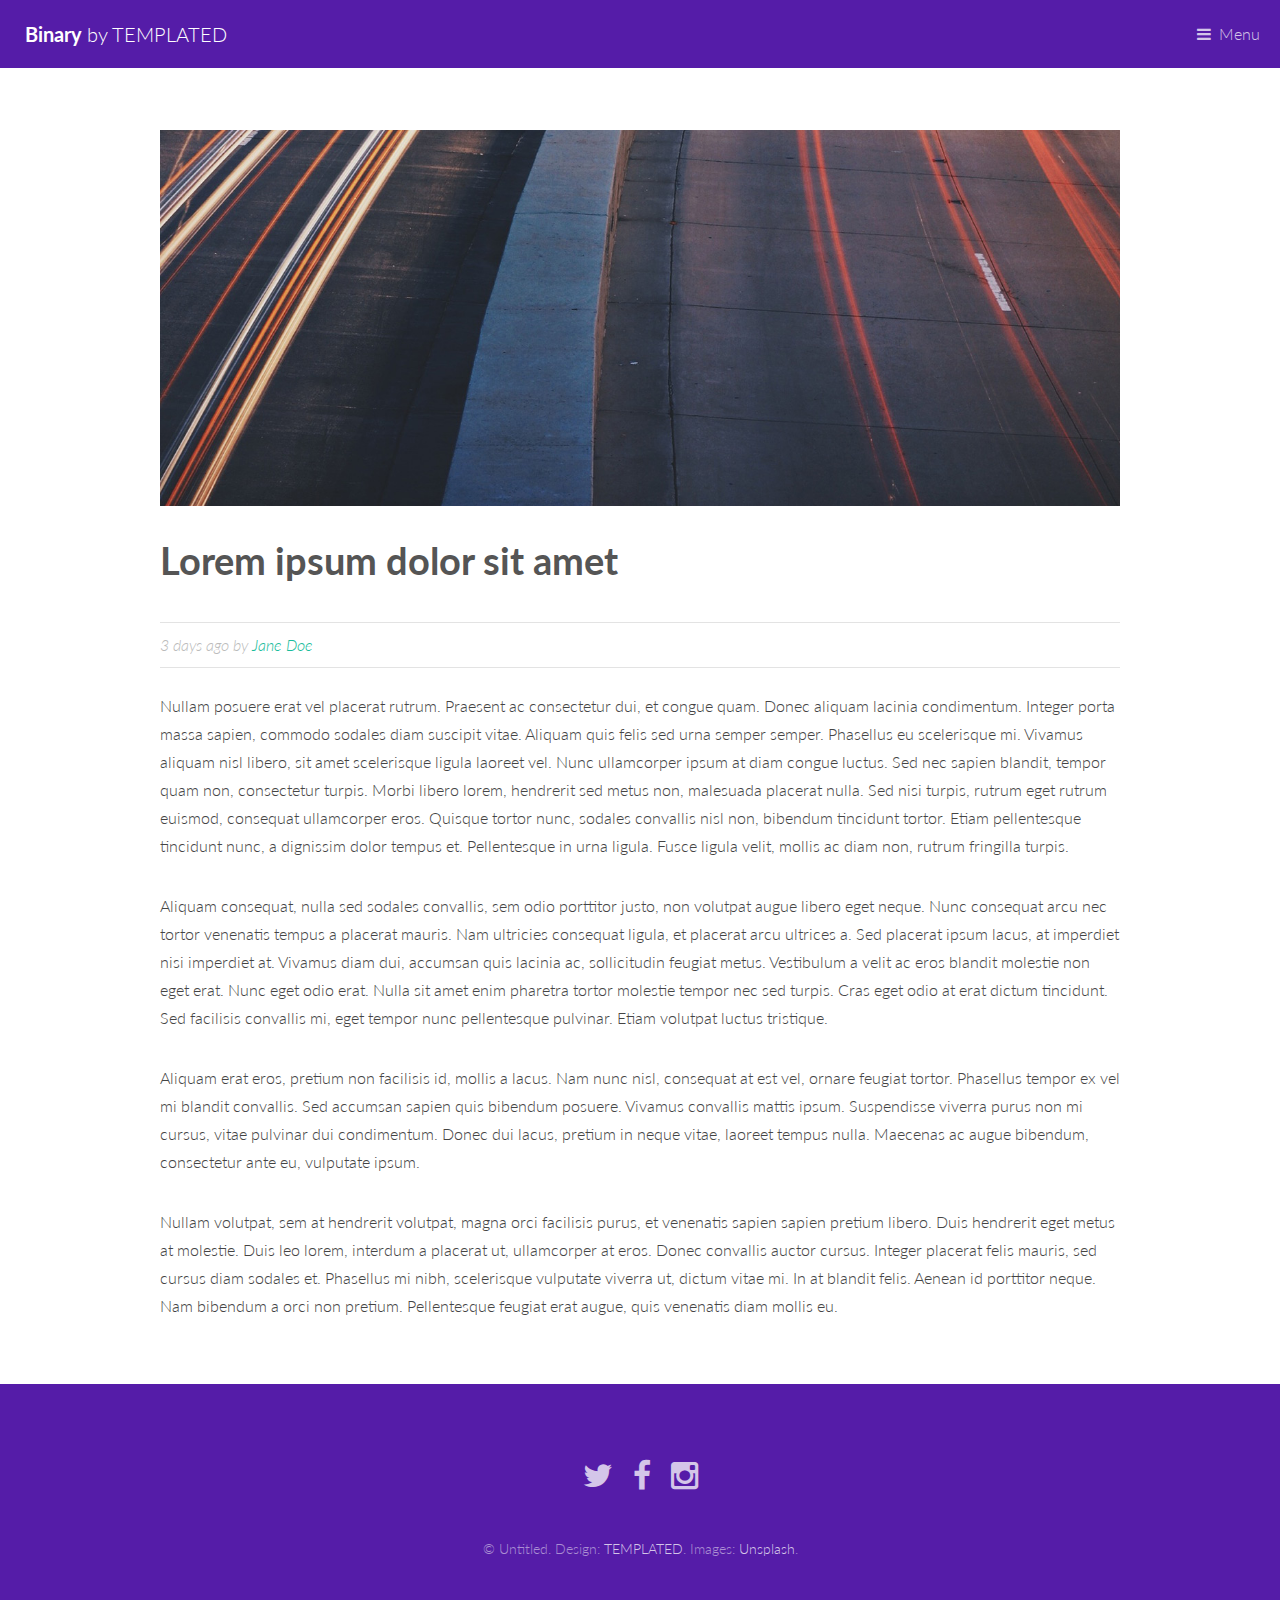
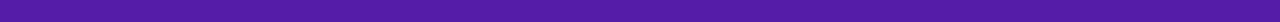
<file: semana7/generic.html>
<!DOCTYPE HTML>
<!--
	Binary by TEMPLATED
	templated.co @templatedco
	Released for free under the Creative Commons Attribution 3.0 license (templated.co/license)
-->
<html>
	<head>
		<title>Generic - Binary by TEMPLATED</title>
		<meta charset="utf-8" />
		<meta name="viewport" content="width=device-width, initial-scale=1" />
		<link rel="stylesheet" href="assets/css/main.css" />
	</head>
	<body>

		<!-- Header -->
			<header id="header">
				<a href="index.html" class="logo"><strong>Binary</strong> by TEMPLATED</a>
				<nav>
					<a href="#menu">Menu</a>
				</nav>
			</header>

		<!-- Nav -->
			<nav id="menu">
				<ul class="links">
					<li><a href="index.html">Home</a></li>
					<li><a href="generic.html">Generic</a></li>
					<li><a href="elements.html">Elements</a></li>
				</ul>
			</nav>

		<!-- Main -->
			<section id="main">
				<div class="inner">
					<div class="image fit">
						<img src="images/pic11.jpg" alt="" />
					</div>
					<header>
						<h1>Lorem ipsum dolor sit amet</h1>
						<p class="info">3 days ago by <a href="#">Jane Doe</a></p>
					</header>
					<p>Nullam posuere erat vel placerat rutrum. Praesent ac consectetur dui, et congue quam. Donec aliquam lacinia condimentum. Integer porta massa sapien, commodo sodales diam suscipit vitae. Aliquam quis felis sed urna semper semper. Phasellus eu scelerisque mi. Vivamus aliquam nisl libero, sit amet scelerisque ligula laoreet vel. Nunc ullamcorper ipsum at diam congue luctus. Sed nec sapien blandit, tempor quam non, consectetur turpis. Morbi libero lorem, hendrerit sed metus non, malesuada placerat nulla. Sed nisi turpis, rutrum eget rutrum euismod, consequat ullamcorper eros. Quisque tortor nunc, sodales convallis nisl non, bibendum tincidunt tortor. Etiam pellentesque tincidunt nunc, a dignissim dolor tempus et. Pellentesque in urna ligula. Fusce ligula velit, mollis ac diam non, rutrum fringilla turpis.</p>
					<p>Aliquam consequat, nulla sed sodales convallis, sem odio porttitor justo, non volutpat augue libero eget neque. Nunc consequat arcu nec tortor venenatis tempus a placerat mauris. Nam ultricies consequat ligula, et placerat arcu ultrices a. Sed placerat ipsum lacus, at imperdiet nisi imperdiet at. Vivamus diam dui, accumsan quis lacinia ac, sollicitudin feugiat metus. Vestibulum a velit ac eros blandit molestie non eget erat. Nunc eget odio erat. Nulla sit amet enim pharetra tortor molestie tempor nec sed turpis. Cras eget odio at erat dictum tincidunt. Sed facilisis convallis mi, eget tempor nunc pellentesque pulvinar. Etiam volutpat luctus tristique.</p>
					<p>Aliquam erat eros, pretium non facilisis id, mollis a lacus. Nam nunc nisl, consequat at est vel, ornare feugiat tortor. Phasellus tempor ex vel mi blandit convallis. Sed accumsan sapien quis bibendum posuere. Vivamus convallis mattis ipsum. Suspendisse viverra purus non mi cursus, vitae pulvinar dui condimentum. Donec dui lacus, pretium in neque vitae, laoreet tempus nulla. Maecenas ac augue bibendum, consectetur ante eu, vulputate ipsum.</p>
					<p>Nullam volutpat, sem at hendrerit volutpat, magna orci facilisis purus, et venenatis sapien sapien pretium libero. Duis hendrerit eget metus at molestie. Duis leo lorem, interdum a placerat ut, ullamcorper at eros. Donec convallis auctor cursus. Integer placerat felis mauris, sed cursus diam sodales et. Phasellus mi nibh, scelerisque vulputate viverra ut, dictum vitae mi. In at blandit felis. Aenean id porttitor neque. Nam bibendum a orci non pretium. Pellentesque feugiat erat augue, quis venenatis diam mollis eu.</p>
				</div>
			</section>

		<!-- Footer -->
			<footer id="footer">
				<ul class="icons">
					<li><a href="#" class="icon fa-twitter"><span class="label">Twitter</span></a></li>
					<li><a href="#" class="icon fa-facebook"><span class="label">Facebook</span></a></li>
					<li><a href="#" class="icon fa-instagram"><span class="label">Instagram</span></a></li>
				</ul>
				<div class="copyright">
					&copy; Untitled. Design: <a href="https://templated.co">TEMPLATED</a>. Images: <a href="https://unsplash.com">Unsplash</a>.
				</div>
			</footer>

		<!-- Scripts -->
			<script src="assets/js/jquery.min.js"></script>
			<script src="assets/js/jquery.scrolly.min.js"></script>
			<script src="assets/js/skel.min.js"></script>
			<script src="assets/js/util.js"></script>
			<script src="assets/js/main.js"></script>

	</body>
</html>
</file>
<file: Semana1/estilos.css>
div{
	background-color: pink;
	width: 200px;
	height: 200px;
}
</file>
<file: semana4/estilos.css>
.btn-primary:hover{
	background-color: white;
	color:black;
}
</file>
<file: semana6/estilos.css>
.bt{
  background-color: pink;
  text-align: center;
  width: 150px;
  border: 2px solid magenta;
  cursor: pointer;
}
.link{
	color: orange;
	text-decoration: underline;
}
</file>
<file: semana7/assets/css/main.css>
@charset "UTF-8";
@import url(font-awesome.min.css);
@import url("https://fonts.googleapis.com/css?family=Lato:300,700,300italic,700italic");

/*
	Binary by TEMPLATED
	templated.co @templatedco
	Released for free under the Creative Commons Attribution 3.0 license (templated.co/license)
*/

/* Reset */

:root{
	--morado1:#551ca8;
	--verde1:#1abc9c;
}

	html, body, div, span, applet, object, iframe, h1, h2, h3, h4, h5, h6, p, blockquote, pre, a, abbr, acronym, address, big, cite, code, del, dfn, em, img, ins, kbd, q, s, samp, small, strike, strong, sub, sup, tt, var, b, u, i, center, dl, dt, dd, ol, ul, li, fieldset, form, label, legend, table, caption, tbody, tfoot, thead, tr, th, td, article, aside, canvas, details, embed, figure, figcaption, footer, header, hgroup, menu, nav, output, ruby, section, summary, time, mark, audio, video {
		margin: 0;
		padding: 0;
		border: 0;
		font-size: 100%;
		font: inherit;
		vertical-align: baseline;
	}

	article, aside, details, figcaption, figure, footer, header, hgroup, menu, nav, section {
		display: block;
	}

	body {
		line-height: 1;
	}

	ol, ul {
		list-style: none;
	}

	blockquote, q {
		quotes: none;
	}

	blockquote:before, blockquote:after, q:before, q:after {
		content: '';
		content: none;
	}

	table {
		border-collapse: collapse;
		border-spacing: 0;
	}

	body {
		-webkit-text-size-adjust: none;
	}

/* Box Model */

	*, *:before, *:after {
		-moz-box-sizing: border-box;
		-webkit-box-sizing: border-box;
		box-sizing: border-box;
	}

/* Containers */

	.container {
		margin-left: auto;
		margin-right: auto;
	}

	.container.\31 25\25 {
		width: 100%;
		max-width: 100em;
		min-width: 80em;
	}

	.container.\37 5\25 {
		width: 60em;
	}

	.container.\35 0\25 {
		width: 40em;
	}

	.container.\32 5\25 {
		width: 20em;
	}

	.container {
		width: 80em;
	}

	@media screen and (max-width: 1680px) {

		.container.\31 25\25 {
			width: 100%;
			max-width: 100em;
			min-width: 80em;
		}

		.container.\37 5\25 {
			width: 60em;
		}

		.container.\35 0\25 {
			width: 40em;
		}

		.container.\32 5\25 {
			width: 20em;
		}

		.container {
			width: 80em;
		}

	}

	@media screen and (max-width: 1280px) {

		.container.\31 25\25 {
			width: 100%;
			max-width: 81.25em;
			min-width: 65em;
		}

		.container.\37 5\25 {
			width: 48.75em;
		}

		.container.\35 0\25 {
			width: 32.5em;
		}

		.container.\32 5\25 {
			width: 16.25em;
		}

		.container {
			width: 65em;
		}

	}

	@media screen and (max-width: 980px) {

		.container.\31 25\25 {
			width: 100%;
			max-width: 112.5%;
			min-width: 90%;
		}

		.container.\37 5\25 {
			width: 67.5%;
		}

		.container.\35 0\25 {
			width: 45%;
		}

		.container.\32 5\25 {
			width: 22.5%;
		}

		.container {
			width: 90%;
		}

	}

	@media screen and (max-width: 736px) {

		.container.\31 25\25 {
			width: 100%;
			max-width: 112.5%;
			min-width: 90%;
		}

		.container.\37 5\25 {
			width: 67.5%;
		}

		.container.\35 0\25 {
			width: 45%;
		}

		.container.\32 5\25 {
			width: 22.5%;
		}

		.container {
			width: 90% !important;
		}

	}

	@media screen and (max-width: 480px) {

		.container.\31 25\25 {
			width: 100%;
			max-width: 112.5%;
			min-width: 90%;
		}

		.container.\37 5\25 {
			width: 67.5%;
		}

		.container.\35 0\25 {
			width: 45%;
		}

		.container.\32 5\25 {
			width: 22.5%;
		}

		.container {
			width: 90% !important;
		}

	}

/* Grid */

	.row {
		border-bottom: solid 1px transparent;
		-moz-box-sizing: border-box;
		-webkit-box-sizing: border-box;
		box-sizing: border-box;
	}

	.row > * {
		float: left;
		-moz-box-sizing: border-box;
		-webkit-box-sizing: border-box;
		box-sizing: border-box;
	}

	.row:after, .row:before {
		content: '';
		display: block;
		clear: both;
		height: 0;
	}

	.row.uniform > * > :first-child {
		margin-top: 0;
	}

	.row.uniform > * > :last-child {
		margin-bottom: 0;
	}

	.row.\30 \25 > * {
		padding: 0 0 0 0em;
	}

	.row.\30 \25 {
		margin: 0 0 -1px 0em;
	}

	.row.uniform.\30 \25 > * {
		padding: 0em 0 0 0em;
	}

	.row.uniform.\30 \25 {
		margin: 0em 0 -1px 0em;
	}

	.row > * {
		padding: 0 0 0 2em;
	}

	.row {
		margin: 0 0 -1px -2em;
	}

	.row.uniform > * {
		padding: 2em 0 0 2em;
	}

	.row.uniform {
		margin: -2em 0 -1px -2em;
	}

	.row.\32 00\25 > * {
		padding: 0 0 0 4em;
	}

	.row.\32 00\25 {
		margin: 0 0 -1px -4em;
	}

	.row.uniform.\32 00\25 > * {
		padding: 4em 0 0 4em;
	}

	.row.uniform.\32 00\25 {
		margin: -4em 0 -1px -4em;
	}

	.row.\31 50\25 > * {
		padding: 0 0 0 3em;
	}

	.row.\31 50\25 {
		margin: 0 0 -1px -3em;
	}

	.row.uniform.\31 50\25 > * {
		padding: 3em 0 0 3em;
	}

	.row.uniform.\31 50\25 {
		margin: -3em 0 -1px -3em;
	}

	.row.\35 0\25 > * {
		padding: 0 0 0 1em;
	}

	.row.\35 0\25 {
		margin: 0 0 -1px -1em;
	}

	.row.uniform.\35 0\25 > * {
		padding: 1em 0 0 1em;
	}

	.row.uniform.\35 0\25 {
		margin: -1em 0 -1px -1em;
	}

	.row.\32 5\25 > * {
		padding: 0 0 0 0.5em;
	}

	.row.\32 5\25 {
		margin: 0 0 -1px -0.5em;
	}

	.row.uniform.\32 5\25 > * {
		padding: 0.5em 0 0 0.5em;
	}

	.row.uniform.\32 5\25 {
		margin: -0.5em 0 -1px -0.5em;
	}

	.\31 2u, .\31 2u\24 {
		width: 100%;
		clear: none;
		margin-left: 0;
	}

	.\31 1u, .\31 1u\24 {
		width: 91.6666666667%;
		clear: none;
		margin-left: 0;
	}

	.\31 0u, .\31 0u\24 {
		width: 83.3333333333%;
		clear: none;
		margin-left: 0;
	}

	.\39 u, .\39 u\24 {
		width: 75%;
		clear: none;
		margin-left: 0;
	}

	.\38 u, .\38 u\24 {
		width: 66.6666666667%;
		clear: none;
		margin-left: 0;
	}

	.\37 u, .\37 u\24 {
		width: 58.3333333333%;
		clear: none;
		margin-left: 0;
	}

	.\36 u, .\36 u\24 {
		width: 50%;
		clear: none;
		margin-left: 0;
	}

	.\35 u, .\35 u\24 {
		width: 41.6666666667%;
		clear: none;
		margin-left: 0;
	}

	.\34 u, .\34 u\24 {
		width: 33.3333333333%;
		clear: none;
		margin-left: 0;
	}

	.\33 u, .\33 u\24 {
		width: 25%;
		clear: none;
		margin-left: 0;
	}

	.\32 u, .\32 u\24 {
		width: 16.6666666667%;
		clear: none;
		margin-left: 0;
	}

	.\31 u, .\31 u\24 {
		width: 8.3333333333%;
		clear: none;
		margin-left: 0;
	}

	.\31 2u\24 + *,
	.\31 1u\24 + *,
	.\31 0u\24 + *,
	.\39 u\24 + *,
	.\38 u\24 + *,
	.\37 u\24 + *,
	.\36 u\24 + *,
	.\35 u\24 + *,
	.\34 u\24 + *,
	.\33 u\24 + *,
	.\32 u\24 + *,
	.\31 u\24 + * {
		clear: left;
	}

	.\-11u {
		margin-left: 91.66667%;
	}

	.\-10u {
		margin-left: 83.33333%;
	}

	.\-9u {
		margin-left: 75%;
	}

	.\-8u {
		margin-left: 66.66667%;
	}

	.\-7u {
		margin-left: 58.33333%;
	}

	.\-6u {
		margin-left: 50%;
	}

	.\-5u {
		margin-left: 41.66667%;
	}

	.\-4u {
		margin-left: 33.33333%;
	}

	.\-3u {
		margin-left: 25%;
	}

	.\-2u {
		margin-left: 16.66667%;
	}

	.\-1u {
		margin-left: 8.33333%;
	}

	@media screen and (max-width: 1680px) {

		.row > * {
			padding: 0 0 0 2em;
		}

		.row {
			margin: 0 0 -1px -2em;
		}

		.row.uniform > * {
			padding: 2em 0 0 2em;
		}

		.row.uniform {
			margin: -2em 0 -1px -2em;
		}

		.row.\32 00\25 > * {
			padding: 0 0 0 4em;
		}

		.row.\32 00\25 {
			margin: 0 0 -1px -4em;
		}

		.row.uniform.\32 00\25 > * {
			padding: 4em 0 0 4em;
		}

		.row.uniform.\32 00\25 {
			margin: -4em 0 -1px -4em;
		}

		.row.\31 50\25 > * {
			padding: 0 0 0 3em;
		}

		.row.\31 50\25 {
			margin: 0 0 -1px -3em;
		}

		.row.uniform.\31 50\25 > * {
			padding: 3em 0 0 3em;
		}

		.row.uniform.\31 50\25 {
			margin: -3em 0 -1px -3em;
		}

		.row.\35 0\25 > * {
			padding: 0 0 0 1em;
		}

		.row.\35 0\25 {
			margin: 0 0 -1px -1em;
		}

		.row.uniform.\35 0\25 > * {
			padding: 1em 0 0 1em;
		}

		.row.uniform.\35 0\25 {
			margin: -1em 0 -1px -1em;
		}

		.row.\32 5\25 > * {
			padding: 0 0 0 0.5em;
		}

		.row.\32 5\25 {
			margin: 0 0 -1px -0.5em;
		}

		.row.uniform.\32 5\25 > * {
			padding: 0.5em 0 0 0.5em;
		}

		.row.uniform.\32 5\25 {
			margin: -0.5em 0 -1px -0.5em;
		}

		.\31 2u\28xlarge\29, .\31 2u\24\28xlarge\29 {
			width: 100%;
			clear: none;
			margin-left: 0;
		}

		.\31 1u\28xlarge\29, .\31 1u\24\28xlarge\29 {
			width: 91.6666666667%;
			clear: none;
			margin-left: 0;
		}

		.\31 0u\28xlarge\29, .\31 0u\24\28xlarge\29 {
			width: 83.3333333333%;
			clear: none;
			margin-left: 0;
		}

		.\39 u\28xlarge\29, .\39 u\24\28xlarge\29 {
			width: 75%;
			clear: none;
			margin-left: 0;
		}

		.\38 u\28xlarge\29, .\38 u\24\28xlarge\29 {
			width: 66.6666666667%;
			clear: none;
			margin-left: 0;
		}

		.\37 u\28xlarge\29, .\37 u\24\28xlarge\29 {
			width: 58.3333333333%;
			clear: none;
			margin-left: 0;
		}

		.\36 u\28xlarge\29, .\36 u\24\28xlarge\29 {
			width: 50%;
			clear: none;
			margin-left: 0;
		}

		.\35 u\28xlarge\29, .\35 u\24\28xlarge\29 {
			width: 41.6666666667%;
			clear: none;
			margin-left: 0;
		}

		.\34 u\28xlarge\29, .\34 u\24\28xlarge\29 {
			width: 33.3333333333%;
			clear: none;
			margin-left: 0;
		}

		.\33 u\28xlarge\29, .\33 u\24\28xlarge\29 {
			width: 25%;
			clear: none;
			margin-left: 0;
		}

		.\32 u\28xlarge\29, .\32 u\24\28xlarge\29 {
			width: 16.6666666667%;
			clear: none;
			margin-left: 0;
		}

		.\31 u\28xlarge\29, .\31 u\24\28xlarge\29 {
			width: 8.3333333333%;
			clear: none;
			margin-left: 0;
		}

		.\31 2u\24\28xlarge\29 + *,
		.\31 1u\24\28xlarge\29 + *,
		.\31 0u\24\28xlarge\29 + *,
		.\39 u\24\28xlarge\29 + *,
		.\38 u\24\28xlarge\29 + *,
		.\37 u\24\28xlarge\29 + *,
		.\36 u\24\28xlarge\29 + *,
		.\35 u\24\28xlarge\29 + *,
		.\34 u\24\28xlarge\29 + *,
		.\33 u\24\28xlarge\29 + *,
		.\32 u\24\28xlarge\29 + *,
		.\31 u\24\28xlarge\29 + * {
			clear: left;
		}

		.\-11u\28xlarge\29 {
			margin-left: 91.66667%;
		}

		.\-10u\28xlarge\29 {
			margin-left: 83.33333%;
		}

		.\-9u\28xlarge\29 {
			margin-left: 75%;
		}

		.\-8u\28xlarge\29 {
			margin-left: 66.66667%;
		}

		.\-7u\28xlarge\29 {
			margin-left: 58.33333%;
		}

		.\-6u\28xlarge\29 {
			margin-left: 50%;
		}

		.\-5u\28xlarge\29 {
			margin-left: 41.66667%;
		}

		.\-4u\28xlarge\29 {
			margin-left: 33.33333%;
		}

		.\-3u\28xlarge\29 {
			margin-left: 25%;
		}

		.\-2u\28xlarge\29 {
			margin-left: 16.66667%;
		}

		.\-1u\28xlarge\29 {
			margin-left: 8.33333%;
		}

	}

	@media screen and (max-width: 1280px) {

		.row > * {
			padding: 0 0 0 1.5em;
		}

		.row {
			margin: 0 0 -1px -1.5em;
		}

		.row.uniform > * {
			padding: 1.5em 0 0 1.5em;
		}

		.row.uniform {
			margin: -1.5em 0 -1px -1.5em;
		}

		.row.\32 00\25 > * {
			padding: 0 0 0 3em;
		}

		.row.\32 00\25 {
			margin: 0 0 -1px -3em;
		}

		.row.uniform.\32 00\25 > * {
			padding: 3em 0 0 3em;
		}

		.row.uniform.\32 00\25 {
			margin: -3em 0 -1px -3em;
		}

		.row.\31 50\25 > * {
			padding: 0 0 0 2.25em;
		}

		.row.\31 50\25 {
			margin: 0 0 -1px -2.25em;
		}

		.row.uniform.\31 50\25 > * {
			padding: 2.25em 0 0 2.25em;
		}

		.row.uniform.\31 50\25 {
			margin: -2.25em 0 -1px -2.25em;
		}

		.row.\35 0\25 > * {
			padding: 0 0 0 0.75em;
		}

		.row.\35 0\25 {
			margin: 0 0 -1px -0.75em;
		}

		.row.uniform.\35 0\25 > * {
			padding: 0.75em 0 0 0.75em;
		}

		.row.uniform.\35 0\25 {
			margin: -0.75em 0 -1px -0.75em;
		}

		.row.\32 5\25 > * {
			padding: 0 0 0 0.375em;
		}

		.row.\32 5\25 {
			margin: 0 0 -1px -0.375em;
		}

		.row.uniform.\32 5\25 > * {
			padding: 0.375em 0 0 0.375em;
		}

		.row.uniform.\32 5\25 {
			margin: -0.375em 0 -1px -0.375em;
		}

		.\31 2u\28large\29, .\31 2u\24\28large\29 {
			width: 100%;
			clear: none;
			margin-left: 0;
		}

		.\31 1u\28large\29, .\31 1u\24\28large\29 {
			width: 91.6666666667%;
			clear: none;
			margin-left: 0;
		}

		.\31 0u\28large\29, .\31 0u\24\28large\29 {
			width: 83.3333333333%;
			clear: none;
			margin-left: 0;
		}

		.\39 u\28large\29, .\39 u\24\28large\29 {
			width: 75%;
			clear: none;
			margin-left: 0;
		}

		.\38 u\28large\29, .\38 u\24\28large\29 {
			width: 66.6666666667%;
			clear: none;
			margin-left: 0;
		}

		.\37 u\28large\29, .\37 u\24\28large\29 {
			width: 58.3333333333%;
			clear: none;
			margin-left: 0;
		}

		.\36 u\28large\29, .\36 u\24\28large\29 {
			width: 50%;
			clear: none;
			margin-left: 0;
		}

		.\35 u\28large\29, .\35 u\24\28large\29 {
			width: 41.6666666667%;
			clear: none;
			margin-left: 0;
		}

		.\34 u\28large\29, .\34 u\24\28large\29 {
			width: 33.3333333333%;
			clear: none;
			margin-left: 0;
		}

		.\33 u\28large\29, .\33 u\24\28large\29 {
			width: 25%;
			clear: none;
			margin-left: 0;
		}

		.\32 u\28large\29, .\32 u\24\28large\29 {
			width: 16.6666666667%;
			clear: none;
			margin-left: 0;
		}

		.\31 u\28large\29, .\31 u\24\28large\29 {
			width: 8.3333333333%;
			clear: none;
			margin-left: 0;
		}

		.\31 2u\24\28large\29 + *,
		.\31 1u\24\28large\29 + *,
		.\31 0u\24\28large\29 + *,
		.\39 u\24\28large\29 + *,
		.\38 u\24\28large\29 + *,
		.\37 u\24\28large\29 + *,
		.\36 u\24\28large\29 + *,
		.\35 u\24\28large\29 + *,
		.\34 u\24\28large\29 + *,
		.\33 u\24\28large\29 + *,
		.\32 u\24\28large\29 + *,
		.\31 u\24\28large\29 + * {
			clear: left;
		}

		.\-11u\28large\29 {
			margin-left: 91.66667%;
		}

		.\-10u\28large\29 {
			margin-left: 83.33333%;
		}

		.\-9u\28large\29 {
			margin-left: 75%;
		}

		.\-8u\28large\29 {
			margin-left: 66.66667%;
		}

		.\-7u\28large\29 {
			margin-left: 58.33333%;
		}

		.\-6u\28large\29 {
			margin-left: 50%;
		}

		.\-5u\28large\29 {
			margin-left: 41.66667%;
		}

		.\-4u\28large\29 {
			margin-left: 33.33333%;
		}

		.\-3u\28large\29 {
			margin-left: 25%;
		}

		.\-2u\28large\29 {
			margin-left: 16.66667%;
		}

		.\-1u\28large\29 {
			margin-left: 8.33333%;
		}

	}

	@media screen and (max-width: 980px) {

		.row > * {
			padding: 0 0 0 1.5em;
		}

		.row {
			margin: 0 0 -1px -1.5em;
		}

		.row.uniform > * {
			padding: 1.5em 0 0 1.5em;
		}

		.row.uniform {
			margin: -1.5em 0 -1px -1.5em;
		}

		.row.\32 00\25 > * {
			padding: 0 0 0 3em;
		}

		.row.\32 00\25 {
			margin: 0 0 -1px -3em;
		}

		.row.uniform.\32 00\25 > * {
			padding: 3em 0 0 3em;
		}

		.row.uniform.\32 00\25 {
			margin: -3em 0 -1px -3em;
		}

		.row.\31 50\25 > * {
			padding: 0 0 0 2.25em;
		}

		.row.\31 50\25 {
			margin: 0 0 -1px -2.25em;
		}

		.row.uniform.\31 50\25 > * {
			padding: 2.25em 0 0 2.25em;
		}

		.row.uniform.\31 50\25 {
			margin: -2.25em 0 -1px -2.25em;
		}

		.row.\35 0\25 > * {
			padding: 0 0 0 0.75em;
		}

		.row.\35 0\25 {
			margin: 0 0 -1px -0.75em;
		}

		.row.uniform.\35 0\25 > * {
			padding: 0.75em 0 0 0.75em;
		}

		.row.uniform.\35 0\25 {
			margin: -0.75em 0 -1px -0.75em;
		}

		.row.\32 5\25 > * {
			padding: 0 0 0 0.375em;
		}

		.row.\32 5\25 {
			margin: 0 0 -1px -0.375em;
		}

		.row.uniform.\32 5\25 > * {
			padding: 0.375em 0 0 0.375em;
		}

		.row.uniform.\32 5\25 {
			margin: -0.375em 0 -1px -0.375em;
		}

		.\31 2u\28medium\29, .\31 2u\24\28medium\29 {
			width: 100%;
			clear: none;
			margin-left: 0;
		}

		.\31 1u\28medium\29, .\31 1u\24\28medium\29 {
			width: 91.6666666667%;
			clear: none;
			margin-left: 0;
		}

		.\31 0u\28medium\29, .\31 0u\24\28medium\29 {
			width: 83.3333333333%;
			clear: none;
			margin-left: 0;
		}

		.\39 u\28medium\29, .\39 u\24\28medium\29 {
			width: 75%;
			clear: none;
			margin-left: 0;
		}

		.\38 u\28medium\29, .\38 u\24\28medium\29 {
			width: 66.6666666667%;
			clear: none;
			margin-left: 0;
		}

		.\37 u\28medium\29, .\37 u\24\28medium\29 {
			width: 58.3333333333%;
			clear: none;
			margin-left: 0;
		}

		.\36 u\28medium\29, .\36 u\24\28medium\29 {
			width: 50%;
			clear: none;
			margin-left: 0;
		}

		.\35 u\28medium\29, .\35 u\24\28medium\29 {
			width: 41.6666666667%;
			clear: none;
			margin-left: 0;
		}

		.\34 u\28medium\29, .\34 u\24\28medium\29 {
			width: 33.3333333333%;
			clear: none;
			margin-left: 0;
		}

		.\33 u\28medium\29, .\33 u\24\28medium\29 {
			width: 25%;
			clear: none;
			margin-left: 0;
		}

		.\32 u\28medium\29, .\32 u\24\28medium\29 {
			width: 16.6666666667%;
			clear: none;
			margin-left: 0;
		}

		.\31 u\28medium\29, .\31 u\24\28medium\29 {
			width: 8.3333333333%;
			clear: none;
			margin-left: 0;
		}

		.\31 2u\24\28medium\29 + *,
		.\31 1u\24\28medium\29 + *,
		.\31 0u\24\28medium\29 + *,
		.\39 u\24\28medium\29 + *,
		.\38 u\24\28medium\29 + *,
		.\37 u\24\28medium\29 + *,
		.\36 u\24\28medium\29 + *,
		.\35 u\24\28medium\29 + *,
		.\34 u\24\28medium\29 + *,
		.\33 u\24\28medium\29 + *,
		.\32 u\24\28medium\29 + *,
		.\31 u\24\28medium\29 + * {
			clear: left;
		}

		.\-11u\28medium\29 {
			margin-left: 91.66667%;
		}

		.\-10u\28medium\29 {
			margin-left: 83.33333%;
		}

		.\-9u\28medium\29 {
			margin-left: 75%;
		}

		.\-8u\28medium\29 {
			margin-left: 66.66667%;
		}

		.\-7u\28medium\29 {
			margin-left: 58.33333%;
		}

		.\-6u\28medium\29 {
			margin-left: 50%;
		}

		.\-5u\28medium\29 {
			margin-left: 41.66667%;
		}

		.\-4u\28medium\29 {
			margin-left: 33.33333%;
		}

		.\-3u\28medium\29 {
			margin-left: 25%;
		}

		.\-2u\28medium\29 {
			margin-left: 16.66667%;
		}

		.\-1u\28medium\29 {
			margin-left: 8.33333%;
		}

	}

	@media screen and (max-width: 736px) {

		.row > * {
			padding: 0 0 0 1.25em;
		}

		.row {
			margin: 0 0 -1px -1.25em;
		}

		.row.uniform > * {
			padding: 1.25em 0 0 1.25em;
		}

		.row.uniform {
			margin: -1.25em 0 -1px -1.25em;
		}

		.row.\32 00\25 > * {
			padding: 0 0 0 2.5em;
		}

		.row.\32 00\25 {
			margin: 0 0 -1px -2.5em;
		}

		.row.uniform.\32 00\25 > * {
			padding: 2.5em 0 0 2.5em;
		}

		.row.uniform.\32 00\25 {
			margin: -2.5em 0 -1px -2.5em;
		}

		.row.\31 50\25 > * {
			padding: 0 0 0 1.875em;
		}

		.row.\31 50\25 {
			margin: 0 0 -1px -1.875em;
		}

		.row.uniform.\31 50\25 > * {
			padding: 1.875em 0 0 1.875em;
		}

		.row.uniform.\31 50\25 {
			margin: -1.875em 0 -1px -1.875em;
		}

		.row.\35 0\25 > * {
			padding: 0 0 0 0.625em;
		}

		.row.\35 0\25 {
			margin: 0 0 -1px -0.625em;
		}

		.row.uniform.\35 0\25 > * {
			padding: 0.625em 0 0 0.625em;
		}

		.row.uniform.\35 0\25 {
			margin: -0.625em 0 -1px -0.625em;
		}

		.row.\32 5\25 > * {
			padding: 0 0 0 0.3125em;
		}

		.row.\32 5\25 {
			margin: 0 0 -1px -0.3125em;
		}

		.row.uniform.\32 5\25 > * {
			padding: 0.3125em 0 0 0.3125em;
		}

		.row.uniform.\32 5\25 {
			margin: -0.3125em 0 -1px -0.3125em;
		}

		.\31 2u\28small\29, .\31 2u\24\28small\29 {
			width: 100%;
			clear: none;
			margin-left: 0;
		}

		.\31 1u\28small\29, .\31 1u\24\28small\29 {
			width: 91.6666666667%;
			clear: none;
			margin-left: 0;
		}

		.\31 0u\28small\29, .\31 0u\24\28small\29 {
			width: 83.3333333333%;
			clear: none;
			margin-left: 0;
		}

		.\39 u\28small\29, .\39 u\24\28small\29 {
			width: 75%;
			clear: none;
			margin-left: 0;
		}

		.\38 u\28small\29, .\38 u\24\28small\29 {
			width: 66.6666666667%;
			clear: none;
			margin-left: 0;
		}

		.\37 u\28small\29, .\37 u\24\28small\29 {
			width: 58.3333333333%;
			clear: none;
			margin-left: 0;
		}

		.\36 u\28small\29, .\36 u\24\28small\29 {
			width: 50%;
			clear: none;
			margin-left: 0;
		}

		.\35 u\28small\29, .\35 u\24\28small\29 {
			width: 41.6666666667%;
			clear: none;
			margin-left: 0;
		}

		.\34 u\28small\29, .\34 u\24\28small\29 {
			width: 33.3333333333%;
			clear: none;
			margin-left: 0;
		}

		.\33 u\28small\29, .\33 u\24\28small\29 {
			width: 25%;
			clear: none;
			margin-left: 0;
		}

		.\32 u\28small\29, .\32 u\24\28small\29 {
			width: 16.6666666667%;
			clear: none;
			margin-left: 0;
		}

		.\31 u\28small\29, .\31 u\24\28small\29 {
			width: 8.3333333333%;
			clear: none;
			margin-left: 0;
		}

		.\31 2u\24\28small\29 + *,
		.\31 1u\24\28small\29 + *,
		.\31 0u\24\28small\29 + *,
		.\39 u\24\28small\29 + *,
		.\38 u\24\28small\29 + *,
		.\37 u\24\28small\29 + *,
		.\36 u\24\28small\29 + *,
		.\35 u\24\28small\29 + *,
		.\34 u\24\28small\29 + *,
		.\33 u\24\28small\29 + *,
		.\32 u\24\28small\29 + *,
		.\31 u\24\28small\29 + * {
			clear: left;
		}

		.\-11u\28small\29 {
			margin-left: 91.66667%;
		}

		.\-10u\28small\29 {
			margin-left: 83.33333%;
		}

		.\-9u\28small\29 {
			margin-left: 75%;
		}

		.\-8u\28small\29 {
			margin-left: 66.66667%;
		}

		.\-7u\28small\29 {
			margin-left: 58.33333%;
		}

		.\-6u\28small\29 {
			margin-left: 50%;
		}

		.\-5u\28small\29 {
			margin-left: 41.66667%;
		}

		.\-4u\28small\29 {
			margin-left: 33.33333%;
		}

		.\-3u\28small\29 {
			margin-left: 25%;
		}

		.\-2u\28small\29 {
			margin-left: 16.66667%;
		}

		.\-1u\28small\29 {
			margin-left: 8.33333%;
		}

	}

	@media screen and (max-width: 480px) {

		.row > * {
			padding: 0 0 0 1.25em;
		}

		.row {
			margin: 0 0 -1px -1.25em;
		}

		.row.uniform > * {
			padding: 1.25em 0 0 1.25em;
		}

		.row.uniform {
			margin: -1.25em 0 -1px -1.25em;
		}

		.row.\32 00\25 > * {
			padding: 0 0 0 2.5em;
		}

		.row.\32 00\25 {
			margin: 0 0 -1px -2.5em;
		}

		.row.uniform.\32 00\25 > * {
			padding: 2.5em 0 0 2.5em;
		}

		.row.uniform.\32 00\25 {
			margin: -2.5em 0 -1px -2.5em;
		}

		.row.\31 50\25 > * {
			padding: 0 0 0 1.875em;
		}

		.row.\31 50\25 {
			margin: 0 0 -1px -1.875em;
		}

		.row.uniform.\31 50\25 > * {
			padding: 1.875em 0 0 1.875em;
		}

		.row.uniform.\31 50\25 {
			margin: -1.875em 0 -1px -1.875em;
		}

		.row.\35 0\25 > * {
			padding: 0 0 0 0.625em;
		}

		.row.\35 0\25 {
			margin: 0 0 -1px -0.625em;
		}

		.row.uniform.\35 0\25 > * {
			padding: 0.625em 0 0 0.625em;
		}

		.row.uniform.\35 0\25 {
			margin: -0.625em 0 -1px -0.625em;
		}

		.row.\32 5\25 > * {
			padding: 0 0 0 0.3125em;
		}

		.row.\32 5\25 {
			margin: 0 0 -1px -0.3125em;
		}

		.row.uniform.\32 5\25 > * {
			padding: 0.3125em 0 0 0.3125em;
		}

		.row.uniform.\32 5\25 {
			margin: -0.3125em 0 -1px -0.3125em;
		}

		.\31 2u\28xsmall\29, .\31 2u\24\28xsmall\29 {
			width: 100%;
			clear: none;
			margin-left: 0;
		}

		.\31 1u\28xsmall\29, .\31 1u\24\28xsmall\29 {
			width: 91.6666666667%;
			clear: none;
			margin-left: 0;
		}

		.\31 0u\28xsmall\29, .\31 0u\24\28xsmall\29 {
			width: 83.3333333333%;
			clear: none;
			margin-left: 0;
		}

		.\39 u\28xsmall\29, .\39 u\24\28xsmall\29 {
			width: 75%;
			clear: none;
			margin-left: 0;
		}

		.\38 u\28xsmall\29, .\38 u\24\28xsmall\29 {
			width: 66.6666666667%;
			clear: none;
			margin-left: 0;
		}

		.\37 u\28xsmall\29, .\37 u\24\28xsmall\29 {
			width: 58.3333333333%;
			clear: none;
			margin-left: 0;
		}

		.\36 u\28xsmall\29, .\36 u\24\28xsmall\29 {
			width: 50%;
			clear: none;
			margin-left: 0;
		}

		.\35 u\28xsmall\29, .\35 u\24\28xsmall\29 {
			width: 41.6666666667%;
			clear: none;
			margin-left: 0;
		}

		.\34 u\28xsmall\29, .\34 u\24\28xsmall\29 {
			width: 33.3333333333%;
			clear: none;
			margin-left: 0;
		}

		.\33 u\28xsmall\29, .\33 u\24\28xsmall\29 {
			width: 25%;
			clear: none;
			margin-left: 0;
		}

		.\32 u\28xsmall\29, .\32 u\24\28xsmall\29 {
			width: 16.6666666667%;
			clear: none;
			margin-left: 0;
		}

		.\31 u\28xsmall\29, .\31 u\24\28xsmall\29 {
			width: 8.3333333333%;
			clear: none;
			margin-left: 0;
		}

		.\31 2u\24\28xsmall\29 + *,
		.\31 1u\24\28xsmall\29 + *,
		.\31 0u\24\28xsmall\29 + *,
		.\39 u\24\28xsmall\29 + *,
		.\38 u\24\28xsmall\29 + *,
		.\37 u\24\28xsmall\29 + *,
		.\36 u\24\28xsmall\29 + *,
		.\35 u\24\28xsmall\29 + *,
		.\34 u\24\28xsmall\29 + *,
		.\33 u\24\28xsmall\29 + *,
		.\32 u\24\28xsmall\29 + *,
		.\31 u\24\28xsmall\29 + * {
			clear: left;
		}

		.\-11u\28xsmall\29 {
			margin-left: 91.66667%;
		}

		.\-10u\28xsmall\29 {
			margin-left: 83.33333%;
		}

		.\-9u\28xsmall\29 {
			margin-left: 75%;
		}

		.\-8u\28xsmall\29 {
			margin-left: 66.66667%;
		}

		.\-7u\28xsmall\29 {
			margin-left: 58.33333%;
		}

		.\-6u\28xsmall\29 {
			margin-left: 50%;
		}

		.\-5u\28xsmall\29 {
			margin-left: 41.66667%;
		}

		.\-4u\28xsmall\29 {
			margin-left: 33.33333%;
		}

		.\-3u\28xsmall\29 {
			margin-left: 25%;
		}

		.\-2u\28xsmall\29 {
			margin-left: 16.66667%;
		}

		.\-1u\28xsmall\29 {
			margin-left: 8.33333%;
		}

	}

/* Basic */

	@-ms-viewport {
		width: device-width;
	}

	body {
		-ms-overflow-style: scrollbar;
	}

	@media screen and (max-width: 480px) {

		html, body {
			min-width: 320px;
		}

	}

	body {
		background: #fff;
	}

		body.is-loading *, body.is-loading *:before, body.is-loading *:after {
			-moz-animation: none !important;
			-webkit-animation: none !important;
			-ms-animation: none !important;
			animation: none !important;
			-moz-transition: none !important;
			-webkit-transition: none !important;
			-ms-transition: none !important;
			transition: none !important;
		}

/* Type */

	body {
		background-color: #fff;
		color: #444;
	}

	body, input, select, textarea {
		font-family: "Lato", Arial, Helvetica, sans-serif;
		font-size: 16pt;
		font-weight: 300;
		line-height: 1.75;
	}

		@media screen and (max-width: 1680px) {

			body, input, select, textarea {
				font-size: 13pt;
			}

		}

		@media screen and (max-width: 1280px) {

			body, input, select, textarea {
				font-size: 12pt;
			}

		}

	a {
		text-decoration: none;
	}

		a:hover {
			text-decoration: underline;
		}

	strong, b {
		font-weight: 700;
	}

	em, i {
		font-style: italic;
	}

	p {
		margin: 0 0 2em 0;
	}

	h1, h2, h3, h4, h5, h6 {
		font-weight: 700;
		line-height: 1.25;
		margin: 0 0 1em 0;
	}

		h1 a, h2 a, h3 a, h4 a, h5 a, h6 a {
			color: inherit;
		}

	h1 {
		font-size: 2.35em;
	}

	h2 {
		font-size: 1.75em;
	}

	h3 {
		font-size: 1.35em;
	}

	h4 {
		font-size: 1.1em;
	}

	h5 {
		font-size: 0.9em;
	}

	h6 {
		font-size: 0.7em;
	}

	sub {
		font-size: 0.8em;
		position: relative;
		top: 0.5em;
	}

	sup {
		font-size: 0.8em;
		position: relative;
		top: -0.5em;
	}

	blockquote {
		border-left: solid 4px;
		font-style: italic;
		margin: 0 0 2em 0;
		padding: 0.5em 0 0.5em 2em;
	}

	code {
		border-radius: 0;
		border: solid 1px;
		font-family: "Courier New", monospace;
		font-size: 0.9em;
		margin: 0 0.25em;
		padding: 0.25em 0.65em;
	}

	pre {
		-webkit-overflow-scrolling: touch;
		font-family: "Courier New", monospace;
		font-size: 0.9em;
		margin: 0 0 2em 0;
	}

		pre code {
			display: block;
			line-height: 1.75;
			padding: 1em 1.5em;
			overflow-x: auto;
		}

	hr {
		border: 0;
		border-bottom: solid 1px;
		margin: 2em 0;
	}

		hr.major {
			margin: 3em 0;
		}

	.align-left {
		text-align: left;
	}

	.align-center {
		text-align: center;
	}

	.align-right {
		text-align: right;
	}

	input, select, textarea {
		color: #555;
	}

	a {
		color: #1abc9c;
	}

	strong, b {
		color: #555;
	}

	h1, h2, h3, h4, h5, h6 {
		color: #555;
	}

	blockquote {
		border-left-color: rgba(144, 144, 144, 0.25);
	}

	code {
		background: rgba(144, 144, 144, 0.075);
		border-color: rgba(144, 144, 144, 0.25);
	}

	hr {
		border-bottom-color: rgba(144, 144, 144, 0.25);
	}

/* Box */

	.box {
		border-radius: 0;
		border: solid 1px;
		margin-bottom: 2em;
		padding: 1.5em;
	}

		.box > :last-child,
		.box > :last-child > :last-child,
		.box > :last-child > :last-child > :last-child {
			margin-bottom: 0;
		}

		.box.alt {
			border: 0;
			border-radius: 0;
			padding: 0;
		}

	.box {
		border-color: rgba(144, 144, 144, 0.25);
	}

/* Button */

	input[type="submit"],
	input[type="reset"],
	input[type="button"],
	button,
	.button {
		-moz-appearance: none;
		-webkit-appearance: none;
		-ms-appearance: none;
		appearance: none;
		-moz-transition: background-color 0.2s ease-in-out, color 0.2s ease-in-out;
		-webkit-transition: background-color 0.2s ease-in-out, color 0.2s ease-in-out;
		-ms-transition: background-color 0.2s ease-in-out, color 0.2s ease-in-out;
		transition: background-color 0.2s ease-in-out, color 0.2s ease-in-out;
		border-radius: 0;
		border: 0;
		cursor: pointer;
		display: inline-block;
		font-weight: 700;
		height: 3em;
		line-height: 3em;
		padding: 0 2.5em;
		text-align: center;
		text-decoration: none;
		white-space: nowrap;
	}

		input[type="submit"]:hover,
		input[type="reset"]:hover,
		input[type="button"]:hover,
		button:hover,
		.button:hover {
			text-decoration: none;
		}

		input[type="submit"].icon,
		input[type="reset"].icon,
		input[type="button"].icon,
		button.icon,
		.button.icon {
			padding-left: 1.35em;
		}

			input[type="submit"].icon:before,
			input[type="reset"].icon:before,
			input[type="button"].icon:before,
			button.icon:before,
			.button.icon:before {
				margin-right: 0.5em;
			}

		input[type="submit"].fit,
		input[type="reset"].fit,
		input[type="button"].fit,
		button.fit,
		.button.fit {
			display: block;
			margin: 0 0 1em 0;
			width: 100%;
		}

		input[type="submit"].small,
		input[type="reset"].small,
		input[type="button"].small,
		button.small,
		.button.small {
			font-size: 0.8em;
		}

		input[type="submit"].big,
		input[type="reset"].big,
		input[type="button"].big,
		button.big,
		.button.big {
			font-size: 1.25em;
		}

		input[type="submit"].disabled, input[type="submit"]:disabled,
		input[type="reset"].disabled,
		input[type="reset"]:disabled,
		input[type="button"].disabled,
		input[type="button"]:disabled,
		button.disabled,
		button:disabled,
		.button.disabled,
		.button:disabled {
			-moz-pointer-events: none;
			-webkit-pointer-events: none;
			-ms-pointer-events: none;
			pointer-events: none;
			opacity: 0.25;
		}

		@media screen and (max-width: 480px) {

			input[type="submit"],
			input[type="reset"],
			input[type="button"],
			button,
			.button {
				padding: 0;
			}

		}

	input[type="submit"],
	input[type="reset"],
	input[type="button"],
	button,
	.button {
		background-color: #1abc9c;
		color: #fff !important;
	}

		input[type="submit"]:hover,
		input[type="reset"]:hover,
		input[type="button"]:hover,
		button:hover,
		.button:hover {
			background-color: #1dd2af;
		}

		input[type="submit"]:active,
		input[type="reset"]:active,
		input[type="button"]:active,
		button:active,
		.button:active {
			background-color: #17a689;
		}

		input[type="submit"].alt,
		input[type="reset"].alt,
		input[type="button"].alt,
		button.alt,
		.button.alt {
			background-color: transparent;
			box-shadow: inset 0 0 0 2px rgba(144, 144, 144, 0.25);
			color: #555 !important;
		}

			input[type="submit"].alt:hover,
			input[type="reset"].alt:hover,
			input[type="button"].alt:hover,
			button.alt:hover,
			.button.alt:hover {
				background-color: rgba(144, 144, 144, 0.075);
			}

			input[type="submit"].alt:active,
			input[type="reset"].alt:active,
			input[type="button"].alt:active,
			button.alt:active,
			.button.alt:active {
				background-color: rgba(144, 144, 144, 0.2);
			}

			input[type="submit"].alt.icon:before,
			input[type="reset"].alt.icon:before,
			input[type="button"].alt.icon:before,
			button.alt.icon:before,
			.button.alt.icon:before {
				color: #bbb;
			}

		input[type="submit"].special,
		input[type="reset"].special,
		input[type="button"].special,
		button.special,
		.button.special {
			background-color: #3498db;
			color: #fff !important;
		}

			input[type="submit"].special:hover,
			input[type="reset"].special:hover,
			input[type="button"].special:hover,
			button.special:hover,
			.button.special:hover {
				background-color: #4aa3df;
			}

			input[type="submit"].special:active,
			input[type="reset"].special:active,
			input[type="button"].special:active,
			button.special:active,
			.button.special:active {
				background-color: #258cd1;
			}

/* Form */

	form {
		margin: 0 0 2em 0;
	}

	label {
		display: block;
		font-size: 0.9em;
		font-weight: 700;
		margin: 0 0 1em 0;
	}

	input[type="text"],
	input[type="password"],
	input[type="email"],
	select,
	textarea {
		-moz-appearance: none;
		-webkit-appearance: none;
		-ms-appearance: none;
		appearance: none;
		border-radius: 0;
		border: none;
		border: solid 1px;
		color: inherit;
		display: block;
		outline: 0;
		padding: 0 1em;
		text-decoration: none;
		width: 100%;
	}

		input[type="text"]:invalid,
		input[type="password"]:invalid,
		input[type="email"]:invalid,
		select:invalid,
		textarea:invalid {
			box-shadow: none;
		}

	.select-wrapper {
		text-decoration: none;
		display: block;
		position: relative;
	}

		.select-wrapper:before {
			-moz-osx-font-smoothing: grayscale;
			-webkit-font-smoothing: antialiased;
			font-family: FontAwesome;
			font-style: normal;
			font-weight: normal;
			text-transform: none !important;
		}

		.select-wrapper:before {
			content: '\f078';
			display: block;
			height: 2.75em;
			line-height: 2.75em;
			pointer-events: none;
			position: absolute;
			right: 0;
			text-align: center;
			top: 0;
			width: 2.75em;
		}

		.select-wrapper select::-ms-expand {
			display: none;
		}

	input[type="text"],
	input[type="password"],
	input[type="email"],
	select {
		height: 2.75em;
	}

	textarea {
		padding: 0.75em 1em;
	}

	input[type="checkbox"],
	input[type="radio"] {
		-moz-appearance: none;
		-webkit-appearance: none;
		-ms-appearance: none;
		appearance: none;
		display: block;
		float: left;
		margin-right: -2em;
		opacity: 0;
		width: 1em;
		z-index: -1;
	}

		input[type="checkbox"] + label,
		input[type="radio"] + label {
			text-decoration: none;
			cursor: pointer;
			display: inline-block;
			font-size: 1em;
			font-weight: 300;
			padding-left: 2.4em;
			padding-right: 0.75em;
			position: relative;
		}

			input[type="checkbox"] + label:before,
			input[type="radio"] + label:before {
				-moz-osx-font-smoothing: grayscale;
				-webkit-font-smoothing: antialiased;
				font-family: FontAwesome;
				font-style: normal;
				font-weight: normal;
				text-transform: none !important;
			}

			input[type="checkbox"] + label:before,
			input[type="radio"] + label:before {
				border-radius: 0;
				border: solid 1px;
				content: '';
				display: inline-block;
				height: 1.65em;
				left: 0;
				line-height: 1.58125em;
				position: absolute;
				text-align: center;
				top: 0;
				width: 1.65em;
			}

		input[type="checkbox"]:checked + label:before,
		input[type="radio"]:checked + label:before {
			content: '\f00c';
		}

	input[type="checkbox"] + label:before {
		border-radius: 0;
	}

	input[type="radio"] + label:before {
		border-radius: 100%;
	}

	::-webkit-input-placeholder {
		opacity: 1.0;
	}

	:-moz-placeholder {
		opacity: 1.0;
	}

	::-moz-placeholder {
		opacity: 1.0;
	}

	:-ms-input-placeholder {
		opacity: 1.0;
	}

	.formerize-placeholder {
		opacity: 1.0;
	}

	label {
		color: #555;
	}

	input[type="text"],
	input[type="password"],
	input[type="email"],
	select,
	textarea {
		background: rgba(144, 144, 144, 0.075);
		border-color: rgba(144, 144, 144, 0.25);
	}

		input[type="text"]:focus,
		input[type="password"]:focus,
		input[type="email"]:focus,
		select:focus,
		textarea:focus {
			border-color: #fff;
			box-shadow: 0 0 0 1px #fff;
		}

	.select-wrapper:before {
		color: rgba(144, 144, 144, 0.25);
	}

	input[type="checkbox"] + label,
	input[type="radio"] + label {
		color: #444;
	}

		input[type="checkbox"] + label:before,
		input[type="radio"] + label:before {
			background: rgba(144, 144, 144, 0.075);
			border-color: rgba(144, 144, 144, 0.25);
		}

	input[type="checkbox"]:checked + label:before,
	input[type="radio"]:checked + label:before {
		background-color: #fff;
		border-color: #fff;
		color: #1abc9c;
	}

	input[type="checkbox"]:focus + label:before,
	input[type="radio"]:focus + label:before {
		border-color: #fff;
		box-shadow: 0 0 0 1px #fff;
	}

	::-webkit-input-placeholder {
		color: #bbb !important;
	}

	:-moz-placeholder {
		color: #bbb !important;
	}

	::-moz-placeholder {
		color: #bbb !important;
	}

	:-ms-input-placeholder {
		color: #bbb !important;
	}

	.formerize-placeholder {
		color: #bbb !important;
	}

/* Icon */

	.icon {
		text-decoration: none;
		border-bottom: none;
		position: relative;
		text-decoration: none !important;
	}

		.icon:before {
			-moz-osx-font-smoothing: grayscale;
			-webkit-font-smoothing: antialiased;
			font-family: FontAwesome;
			font-style: normal;
			font-weight: normal;
			text-transform: none !important;
		}

		.icon > .label {
			display: none;
		}

	.hc {
		height: 2em;
		width: 4em;
		position: absolute;
		left: 50%;
		bottom: 0;
		margin-left: -2em;
		display: block;
		border-radius: 90px 90px 0 0;
		color: #444;
		background: #fff;
	}

		.hc.up {
			border-radius: 0 0 90px 90px;
			top: 0;
			bottom: initial;
		}

		@media screen and (max-width: 980px) {

			.hc {
				display: none;
			}

		}

/* Image */

	.image {
		border: 0;
		display: inline-block;
		position: relative;
	}

		.image img {
			display: block;
		}

		.image.left, .image.right {
			max-width: 40%;
		}

			.image.left img, .image.right img {
				width: 100%;
			}

		.image.left {
			float: left;
			margin: 0 1.5em 1em 0;
			top: 0.25em;
		}

		.image.right {
			float: right;
			margin: 0 0 1em 1.5em;
			top: 0.25em;
		}

		.image.fit {
			display: block;
			margin: 0 0 2em 0;
			width: 100%;
		}

			.image.fit img {
				width: 100%;
			}

		.image.main {
			display: block;
			margin: 0 0 3em 0;
			width: 100%;
		}

			.image.main img {
				width: 100%;
			}

/* List */

	ol {
		list-style: decimal;
		margin: 0 0 2em 0;
		padding-left: 1.25em;
	}

		ol li {
			padding-left: 0.25em;
		}

	ul {
		list-style: disc;
		margin: 0 0 2em 0;
		padding-left: 1em;
	}

		ul li {
			padding-left: 0.5em;
		}

		ul.alt {
			list-style: none;
			padding-left: 0;
		}

			ul.alt li {
				border-top: solid 1px;
				padding: 0.5em 0;
			}

				ul.alt li:first-child {
					border-top: 0;
					padding-top: 0;
				}

		ul.icons {
			cursor: default;
			list-style: none;
			padding-left: 0;
		}

			ul.icons li {
				display: inline-block;
				padding: 0 1em 0 0;
			}

				ul.icons li:last-child {
					padding-right: 0;
				}

				ul.icons li .icon:before {
					font-size: 2em;
				}

		ul.actions {
			cursor: default;
			list-style: none;
			padding-left: 0;
		}

			ul.actions li {
				display: inline-block;
				padding: 0 1em 0 0;
				vertical-align: middle;
			}

				ul.actions li:last-child {
					padding-right: 0;
				}

			ul.actions.small li {
				padding: 0 0.5em 0 0;
			}

			ul.actions.vertical li {
				display: block;
				padding: 1em 0 0 0;
			}

				ul.actions.vertical li:first-child {
					padding-top: 0;
				}

				ul.actions.vertical li > * {
					margin-bottom: 0;
				}

			ul.actions.vertical.small li {
				padding: 0.5em 0 0 0;
			}

				ul.actions.vertical.small li:first-child {
					padding-top: 0;
				}

			ul.actions.fit {
				display: table;
				margin-left: -1em;
				padding: 0;
				table-layout: fixed;
				width: calc(100% + 1em);
			}

				ul.actions.fit li {
					display: table-cell;
					padding: 0 0 0 1em;
				}

					ul.actions.fit li > * {
						margin-bottom: 0;
					}

				ul.actions.fit.small {
					margin-left: -0.5em;
					width: calc(100% + 0.5em);
				}

					ul.actions.fit.small li {
						padding: 0 0 0 0.5em;
					}

			@media screen and (max-width: 480px) {

				ul.actions {
					margin: 0 0 2em 0;
				}

					ul.actions li {
						padding: 1em 0 0 0;
						display: block;
						text-align: center;
						width: 100%;
					}

						ul.actions li:first-child {
							padding-top: 0;
						}

						ul.actions li > * {
							width: 100%;
							margin: 0 !important;
						}

							ul.actions li > *.icon:before {
								margin-left: -2em;
							}

					ul.actions.small li {
						padding: 0.5em 0 0 0;
					}

						ul.actions.small li:first-child {
							padding-top: 0;
						}

			}

	dl {
		margin: 0 0 2em 0;
	}

		dl dt {
			display: block;
			font-weight: 700;
			margin: 0 0 1em 0;
		}

		dl dd {
			margin-left: 2em;
		}

	ul.alt li {
		border-top-color: rgba(144, 144, 144, 0.25);
	}

/* Section/Article */

	section.special, article.special {
		text-align: center;
	}

	header p {
		position: relative;
		margin: 0 0 1.5em 0;
	}

	header h2 + p {
		font-size: 1.25em;
		margin-top: -1em;
	}

	header h3 + p {
		font-size: 1.1em;
		margin-top: -0.8em;
	}

	header h4 + p,
	header h5 + p,
	header h6 + p {
		font-size: 0.9em;
		margin-top: -0.6em;
	}

	header p {
		color: #bbb;
	}

/* Table */

	.table-wrapper {
		-webkit-overflow-scrolling: touch;
		overflow-x: auto;
	}

	table {
		margin: 0 0 2em 0;
		width: 100%;
	}

		table tbody tr {
			border: solid 1px;
			border-left: 0;
			border-right: 0;
		}

		table td {
			padding: 0.75em 0.75em;
		}

		table th {
			font-size: 0.9em;
			font-weight: 700;
			padding: 0 0.75em 0.75em 0.75em;
			text-align: left;
		}

		table thead {
			border-bottom: solid 2px;
		}

		table tfoot {
			border-top: solid 2px;
		}

		table.alt {
			border-collapse: separate;
		}

			table.alt tbody tr td {
				border: solid 1px;
				border-left-width: 0;
				border-top-width: 0;
			}

				table.alt tbody tr td:first-child {
					border-left-width: 1px;
				}

			table.alt tbody tr:first-child td {
				border-top-width: 1px;
			}

			table.alt thead {
				border-bottom: 0;
			}

			table.alt tfoot {
				border-top: 0;
			}

	table tbody tr {
		border-color: rgba(144, 144, 144, 0.25);
	}

		table tbody tr:nth-child(2n + 1) {
			background-color: rgba(144, 144, 144, 0.075);
		}

	table th {
		color: #555;
	}

	table thead {
		border-bottom-color: rgba(144, 144, 144, 0.25);
	}

	table tfoot {
		border-top-color: rgba(144, 144, 144, 0.25);
	}

	table.alt tbody tr td {
		border-color: rgba(144, 144, 144, 0.25);
	}

/* Wrapper */

	.wrapper {
		position: relative;
	}

		.wrapper > .inner {
			margin: 0 auto;
			width: 60em;
		}

		.wrapper.style1 {
			background-color: #fff;
			color: #444;
		}

			.wrapper.style1 input, .wrapper.style1 select, .wrapper.style1 textarea {
				color: #1abc9c;
			}

			.wrapper.style1 a {
				color: #1abc9c;
			}

			.wrapper.style1 strong, .wrapper.style1 b {
				color: #1abc9c;
			}

			.wrapper.style1 h1, .wrapper.style1 h2, .wrapper.style1 h3, .wrapper.style1 h4, .wrapper.style1 h5, .wrapper.style1 h6 {
				color: #1abc9c;
			}

			.wrapper.style1 blockquote {
				border-left-color: rgba(144, 144, 144, 0.25);
			}

			.wrapper.style1 code {
				background: rgba(144, 144, 144, 0.075);
				border-color: rgba(144, 144, 144, 0.25);
			}

			.wrapper.style1 hr {
				border-bottom-color: rgba(144, 144, 144, 0.25);
			}

			.wrapper.style1 .box {
				border-color: rgba(144, 144, 144, 0.25);
			}

			.wrapper.style1 input[type="submit"],
			.wrapper.style1 input[type="reset"],
			.wrapper.style1 input[type="button"],
			.wrapper.style1 button,
			.wrapper.style1 .button {
				background-color: #1abc9c;
				color: #fff !important;
			}

				.wrapper.style1 input[type="submit"]:hover,
				.wrapper.style1 input[type="reset"]:hover,
				.wrapper.style1 input[type="button"]:hover,
				.wrapper.style1 button:hover,
				.wrapper.style1 .button:hover {
					background-color: #1dd2af;
				}

				.wrapper.style1 input[type="submit"]:active,
				.wrapper.style1 input[type="reset"]:active,
				.wrapper.style1 input[type="button"]:active,
				.wrapper.style1 button:active,
				.wrapper.style1 .button:active {
					background-color: #17a689;
				}

				.wrapper.style1 input[type="submit"].alt,
				.wrapper.style1 input[type="reset"].alt,
				.wrapper.style1 input[type="button"].alt,
				.wrapper.style1 button.alt,
				.wrapper.style1 .button.alt {
					background-color: transparent;
					box-shadow: inset 0 0 0 2px rgba(144, 144, 144, 0.25);
					color: #1abc9c !important;
				}

					.wrapper.style1 input[type="submit"].alt:hover,
					.wrapper.style1 input[type="reset"].alt:hover,
					.wrapper.style1 input[type="button"].alt:hover,
					.wrapper.style1 button.alt:hover,
					.wrapper.style1 .button.alt:hover {
						background-color: rgba(144, 144, 144, 0.075);
					}

					.wrapper.style1 input[type="submit"].alt:active,
					.wrapper.style1 input[type="reset"].alt:active,
					.wrapper.style1 input[type="button"].alt:active,
					.wrapper.style1 button.alt:active,
					.wrapper.style1 .button.alt:active {
						background-color: rgba(144, 144, 144, 0.2);
					}

					.wrapper.style1 input[type="submit"].alt.icon:before,
					.wrapper.style1 input[type="reset"].alt.icon:before,
					.wrapper.style1 input[type="button"].alt.icon:before,
					.wrapper.style1 button.alt.icon:before,
					.wrapper.style1 .button.alt.icon:before {
						color: #bbb;
					}

				.wrapper.style1 input[type="submit"].special,
				.wrapper.style1 input[type="reset"].special,
				.wrapper.style1 input[type="button"].special,
				.wrapper.style1 button.special,
				.wrapper.style1 .button.special {
					background-color: #1abc9c;
					color: #fff !important;
				}

			.wrapper.style1 label {
				color: #1abc9c;
			}

			.wrapper.style1 input[type="text"],
			.wrapper.style1 input[type="password"],
			.wrapper.style1 input[type="email"],
			.wrapper.style1 select,
			.wrapper.style1 textarea {
				background: rgba(144, 144, 144, 0.075);
				border-color: rgba(144, 144, 144, 0.25);
			}

				.wrapper.style1 input[type="text"]:focus,
				.wrapper.style1 input[type="password"]:focus,
				.wrapper.style1 input[type="email"]:focus,
				.wrapper.style1 select:focus,
				.wrapper.style1 textarea:focus {
					border-color: #1abc9c;
					box-shadow: 0 0 0 1px #1abc9c;
				}

			.wrapper.style1 .select-wrapper:before {
				color: rgba(144, 144, 144, 0.25);
			}

			.wrapper.style1 input[type="checkbox"] + label,
			.wrapper.style1 input[type="radio"] + label {
				color: #444;
			}

				.wrapper.style1 input[type="checkbox"] + label:before,
				.wrapper.style1 input[type="radio"] + label:before {
					background: rgba(144, 144, 144, 0.075);
					border-color: rgba(144, 144, 144, 0.25);
				}

			.wrapper.style1 input[type="checkbox"]:checked + label:before,
			.wrapper.style1 input[type="radio"]:checked + label:before {
				background-color: #1abc9c;
				border-color: #1abc9c;
				color: #fff;
			}

			.wrapper.style1 input[type="checkbox"]:focus + label:before,
			.wrapper.style1 input[type="radio"]:focus + label:before {
				border-color: #1abc9c;
				box-shadow: 0 0 0 1px #1abc9c;
			}

			.wrapper.style1 ::-webkit-input-placeholder {
				color: #bbb !important;
			}

			.wrapper.style1 :-moz-placeholder {
				color: #bbb !important;
			}

			.wrapper.style1 ::-moz-placeholder {
				color: #bbb !important;
			}

			.wrapper.style1 :-ms-input-placeholder {
				color: #bbb !important;
			}

			.wrapper.style1 .formerize-placeholder {
				color: #bbb !important;
			}

			.wrapper.style1 ul.alt li {
				border-top-color: rgba(144, 144, 144, 0.25);
			}

			.wrapper.style1 header p {
				color: #bbb;
			}

			.wrapper.style1 table tbody tr {
				border-color: rgba(144, 144, 144, 0.25);
			}

				.wrapper.style1 table tbody tr:nth-child(2n + 1) {
					background-color: rgba(144, 144, 144, 0.075);
				}

			.wrapper.style1 table th {
				color: #1abc9c;
			}

			.wrapper.style1 table thead {
				border-bottom-color: rgba(144, 144, 144, 0.25);
			}

			.wrapper.style1 table tfoot {
				border-top-color: rgba(144, 144, 144, 0.25);
			}

			.wrapper.style1 table.alt tbody tr td {
				border-color: rgba(144, 144, 144, 0.25);
			}

		.wrapper.style2 {
			background-color: #fff;
			color: #444;
		}

			.wrapper.style2 input, .wrapper.style2 select, .wrapper.style2 textarea {
				color: #3498db;
			}

			.wrapper.style2 a {
				color: #3498db;
			}

			.wrapper.style2 strong, .wrapper.style2 b {
				color: #3498db;
			}

			.wrapper.style2 h1, .wrapper.style2 h2, .wrapper.style2 h3, .wrapper.style2 h4, .wrapper.style2 h5, .wrapper.style2 h6 {
				color: #3498db;
			}

			.wrapper.style2 blockquote {
				border-left-color: rgba(144, 144, 144, 0.25);
			}

			.wrapper.style2 code {
				background: rgba(144, 144, 144, 0.075);
				border-color: rgba(144, 144, 144, 0.25);
			}

			.wrapper.style2 hr {
				border-bottom-color: rgba(144, 144, 144, 0.25);
			}

			.wrapper.style2 .box {
				border-color: rgba(144, 144, 144, 0.25);
			}

			.wrapper.style2 input[type="submit"],
			.wrapper.style2 input[type="reset"],
			.wrapper.style2 input[type="button"],
			.wrapper.style2 button,
			.wrapper.style2 .button {
				background-color: #1abc9c;
				color: #fff !important;
			}

				.wrapper.style2 input[type="submit"]:hover,
				.wrapper.style2 input[type="reset"]:hover,
				.wrapper.style2 input[type="button"]:hover,
				.wrapper.style2 button:hover,
				.wrapper.style2 .button:hover {
					background-color: #1dd2af;
				}

				.wrapper.style2 input[type="submit"]:active,
				.wrapper.style2 input[type="reset"]:active,
				.wrapper.style2 input[type="button"]:active,
				.wrapper.style2 button:active,
				.wrapper.style2 .button:active {
					background-color: #17a689;
				}

				.wrapper.style2 input[type="submit"].alt,
				.wrapper.style2 input[type="reset"].alt,
				.wrapper.style2 input[type="button"].alt,
				.wrapper.style2 button.alt,
				.wrapper.style2 .button.alt {
					background-color: transparent;
					box-shadow: inset 0 0 0 2px rgba(144, 144, 144, 0.25);
					color: #3498db !important;
				}

					.wrapper.style2 input[type="submit"].alt:hover,
					.wrapper.style2 input[type="reset"].alt:hover,
					.wrapper.style2 input[type="button"].alt:hover,
					.wrapper.style2 button.alt:hover,
					.wrapper.style2 .button.alt:hover {
						background-color: rgba(144, 144, 144, 0.075);
					}

					.wrapper.style2 input[type="submit"].alt:active,
					.wrapper.style2 input[type="reset"].alt:active,
					.wrapper.style2 input[type="button"].alt:active,
					.wrapper.style2 button.alt:active,
					.wrapper.style2 .button.alt:active {
						background-color: rgba(144, 144, 144, 0.2);
					}

					.wrapper.style2 input[type="submit"].alt.icon:before,
					.wrapper.style2 input[type="reset"].alt.icon:before,
					.wrapper.style2 input[type="button"].alt.icon:before,
					.wrapper.style2 button.alt.icon:before,
					.wrapper.style2 .button.alt.icon:before {
						color: #bbb;
					}

				.wrapper.style2 input[type="submit"].special,
				.wrapper.style2 input[type="reset"].special,
				.wrapper.style2 input[type="button"].special,
				.wrapper.style2 button.special,
				.wrapper.style2 .button.special {
					background-color: #3498db;
					color: #fff !important;
				}

			.wrapper.style2 label {
				color: #3498db;
			}

			.wrapper.style2 input[type="text"],
			.wrapper.style2 input[type="password"],
			.wrapper.style2 input[type="email"],
			.wrapper.style2 select,
			.wrapper.style2 textarea {
				background: rgba(144, 144, 144, 0.075);
				border-color: rgba(144, 144, 144, 0.25);
			}

				.wrapper.style2 input[type="text"]:focus,
				.wrapper.style2 input[type="password"]:focus,
				.wrapper.style2 input[type="email"]:focus,
				.wrapper.style2 select:focus,
				.wrapper.style2 textarea:focus {
					border-color: #3498db;
					box-shadow: 0 0 0 1px #3498db;
				}

			.wrapper.style2 .select-wrapper:before {
				color: rgba(144, 144, 144, 0.25);
			}

			.wrapper.style2 input[type="checkbox"] + label,
			.wrapper.style2 input[type="radio"] + label {
				color: #444;
			}

				.wrapper.style2 input[type="checkbox"] + label:before,
				.wrapper.style2 input[type="radio"] + label:before {
					background: rgba(144, 144, 144, 0.075);
					border-color: rgba(144, 144, 144, 0.25);
				}

			.wrapper.style2 input[type="checkbox"]:checked + label:before,
			.wrapper.style2 input[type="radio"]:checked + label:before {
				background-color: #3498db;
				border-color: #3498db;
				color: #fff;
			}

			.wrapper.style2 input[type="checkbox"]:focus + label:before,
			.wrapper.style2 input[type="radio"]:focus + label:before {
				border-color: #3498db;
				box-shadow: 0 0 0 1px #3498db;
			}

			.wrapper.style2 ::-webkit-input-placeholder {
				color: #bbb !important;
			}

			.wrapper.style2 :-moz-placeholder {
				color: #bbb !important;
			}

			.wrapper.style2 ::-moz-placeholder {
				color: #bbb !important;
			}

			.wrapper.style2 :-ms-input-placeholder {
				color: #bbb !important;
			}

			.wrapper.style2 .formerize-placeholder {
				color: #bbb !important;
			}

			.wrapper.style2 ul.alt li {
				border-top-color: rgba(144, 144, 144, 0.25);
			}

			.wrapper.style2 header p {
				color: #bbb;
			}

			.wrapper.style2 table tbody tr {
				border-color: rgba(144, 144, 144, 0.25);
			}

				.wrapper.style2 table tbody tr:nth-child(2n + 1) {
					background-color: rgba(144, 144, 144, 0.075);
				}

			.wrapper.style2 table th {
				color: #3498db;
			}

			.wrapper.style2 table thead {
				border-bottom-color: rgba(144, 144, 144, 0.25);
			}

			.wrapper.style2 table tfoot {
				border-top-color: rgba(144, 144, 144, 0.25);
			}

			.wrapper.style2 table.alt tbody tr td {
				border-color: rgba(144, 144, 144, 0.25);
			}

		@media screen and (max-width: 1280px) {

			.wrapper > .inner {
				width: 65em;
			}

		}

		@media screen and (max-width: 980px) {

			.wrapper > .inner {
				width: 100%;
			}

		}

/* Header */

	body {
		padding-top: 4.125em;
	}

	#header {
		background: var(--morado1);
		color: rgba(255, 255, 255, 0.75);
		cursor: default;
		height: 4.25em;
		left: 0;
		line-height: 4.25em;
		position: fixed;
		text-align: right;
		top: 0;
		width: 100%;
		z-index: 10001;
	}

		#header .logo {
			display: inline-block;
			height: inherit;
			left: 1.25em;
			line-height: inherit;
			margin: 0;
			padding: 0;
			position: absolute;
			top: 0;
			color: #fff;
			font-size: 1.25em;
			text-decoration: none;
		}

			#header .logo strong {
				color: inherit;
				font-weight: 700;
			}

		#header nav a {
			-moz-transition: color 0.2s ease-in-out;
			-webkit-transition: color 0.2s ease-in-out;
			-ms-transition: color 0.2s ease-in-out;
			transition: color 0.2s ease-in-out;
			display: inline-block;
			padding: 0 0.75em;
			color: inherit;
			text-decoration: none;
		}

			#header nav a:hover {
				color: #fff;
			}

			#header nav a[href="#menu"] {
				text-decoration: none;
				-webkit-tap-highlight-color: transparent;
			}

				#header nav a[href="#menu"]:before {
					content: "";
					-moz-osx-font-smoothing: grayscale;
					-webkit-font-smoothing: antialiased;
					font-family: FontAwesome;
					font-style: normal;
					font-weight: normal;
					text-transform: none !important;
				}

				#header nav a[href="#menu"]:before {
					margin: 0 0.5em 0 0;
				}

			#header nav a + a[href="#menu"]:last-child {
				border-left: solid 1px rgba(255, 255, 255, 0.25);
				padding-left: 1.25em;
				margin-left: 0.5em;
			}

			#header nav a:last-child {
				padding-right: 1.25em;
			}

			@media screen and (max-width: 736px) {

				#header nav a {
					padding: 0 0.5em;
				}

					#header nav a + a[href="#menu"]:last-child {
						padding-left: 1em;
						margin-left: 0.25em;
					}

					#header nav a:last-child {
						padding-right: 1em;
					}

			}

	@media screen and (max-width: 980px) {

		body {
			padding-top: 44px;
		}

		#header {
			height: 44px;
			line-height: 44px;
		}

			#header .logo {
				left: 1em;
				font-size: 1em;
			}

	}

	@media screen and (max-width: 480px) {

		#header {
			min-width: 320px;
		}

	}

/* Menu */

	#menu {
		-moz-transform: translateX(100%);
		-webkit-transform: translateX(100%);
		-ms-transform: translateX(100%);
		transform: translateX(100%);
		-moz-transition: -moz-transform 0.5s ease, box-shadow 0.5s ease, visibility 0.5s;
		-webkit-transition: -webkit-transform 0.5s ease, box-shadow 0.5s ease, visibility 0.5s;
		-ms-transition: -ms-transform 0.5s ease, box-shadow 0.5s ease, visibility 0.5s;
		transition: transform 0.5s ease, box-shadow 0.5s ease, visibility 0.5s;
		-webkit-overflow-scrolling: touch;
		background: #1c1c1c;
		box-shadow: none;
		color: #fff;
		height: 100%;
		max-width: 80%;
		overflow-y: auto;
		padding: 3em 2em;
		position: fixed;
		right: 0;
		top: 0;
		visibility: hidden;
		width: 20em;
		z-index: 10002;
	}

		#menu > ul {
			margin: 0 0 1em 0;
		}

			#menu > ul.links {
				list-style: none;
				padding: 0;
			}

				#menu > ul.links > li {
					padding: 0;
				}

					#menu > ul.links > li > a:not(.button) {
						border: 0;
						border-top: solid 1px rgba(255, 255, 255, 0.25);
						color: inherit;
						display: block;
						line-height: 3.5em;
						text-decoration: none;
					}

					#menu > ul.links > li > .button {
						display: block;
						margin: 0.5em 0 0 0;
					}

					#menu > ul.links > li:first-child > a:not(.button) {
						border-top: 0 !important;
					}

		#menu .close {
			text-decoration: none;
			-moz-transition: color 0.2s ease-in-out;
			-webkit-transition: color 0.2s ease-in-out;
			-ms-transition: color 0.2s ease-in-out;
			transition: color 0.2s ease-in-out;
			-webkit-tap-highlight-color: transparent;
			border: 0;
			color: rgba(255, 255, 255, 0.5);
			cursor: pointer;
			display: block;
			height: 3.25em;
			line-height: 3.25em;
			padding-right: 1.25em;
			position: absolute;
			right: 0;
			text-align: right;
			top: 0;
			vertical-align: middle;
			width: 7em;
		}

			#menu .close:before {
				content: "";
				-moz-osx-font-smoothing: grayscale;
				-webkit-font-smoothing: antialiased;
				font-family: FontAwesome;
				font-style: normal;
				font-weight: normal;
				text-transform: none !important;
			}

			#menu .close:before {
				font-size: 1.25em;
			}

			#menu .close:hover {
				color: #fff;
			}

			@media screen and (max-width: 736px) {

				#menu .close {
					height: 4em;
					line-height: 4em;
				}

			}

		#menu.visible {
			-moz-transform: translateX(0);
			-webkit-transform: translateX(0);
			-ms-transform: translateX(0);
			transform: translateX(0);
			box-shadow: 0 0 1.5em 0 rgba(0, 0, 0, 0.2);
			visibility: visible;
		}

		@media screen and (max-width: 736px) {

			#menu {
				padding: 2.5em 1.75em;
			}

		}

/* Banner */

	#banner {
		background-color: #3498db;
		color: rgba(255, 255, 255, 0.75);
		text-align: center;
		cursor: default;
		padding: 10em 4em 9em 4em;
	}

		#banner input, #banner select, #banner textarea {
			color: #fff;
		}

		#banner a {
			color: #fff;
		}

		#banner strong, #banner b {
			color: #fff;
		}

		#banner h1, #banner h2, #banner h3, #banner h4, #banner h5, #banner h6 {
			color: #fff;
		}

		#banner blockquote {
			border-left-color: rgba(255, 255, 255, 0.25);
		}

		#banner code {
			background: rgba(255, 255, 255, 0.075);
			border-color: rgba(255, 255, 255, 0.25);
		}

		#banner hr {
			border-bottom-color: rgba(255, 255, 255, 0.25);
		}

		#banner .box {
			border-color: rgba(255, 255, 255, 0.25);
		}

		#banner input[type="submit"],
		#banner input[type="reset"],
		#banner input[type="button"],
		#banner button,
		#banner .button {
			background-color: #1abc9c;
			color: #fff !important;
		}

			#banner input[type="submit"]:hover,
			#banner input[type="reset"]:hover,
			#banner input[type="button"]:hover,
			#banner button:hover,
			#banner .button:hover {
				background-color: #1dd2af;
			}

			#banner input[type="submit"]:active,
			#banner input[type="reset"]:active,
			#banner input[type="button"]:active,
			#banner button:active,
			#banner .button:active {
				background-color: #17a689;
			}

			#banner input[type="submit"].alt,
			#banner input[type="reset"].alt,
			#banner input[type="button"].alt,
			#banner button.alt,
			#banner .button.alt {
				background-color: transparent;
				box-shadow: inset 0 0 0 2px rgba(255, 255, 255, 0.25);
				color: #fff !important;
			}

				#banner input[type="submit"].alt:hover,
				#banner input[type="reset"].alt:hover,
				#banner input[type="button"].alt:hover,
				#banner button.alt:hover,
				#banner .button.alt:hover {
					background-color: rgba(255, 255, 255, 0.075);
				}

				#banner input[type="submit"].alt:active,
				#banner input[type="reset"].alt:active,
				#banner input[type="button"].alt:active,
				#banner button.alt:active,
				#banner .button.alt:active {
					background-color: rgba(255, 255, 255, 0.2);
				}

				#banner input[type="submit"].alt.icon:before,
				#banner input[type="reset"].alt.icon:before,
				#banner input[type="button"].alt.icon:before,
				#banner button.alt.icon:before,
				#banner .button.alt.icon:before {
					color: rgba(255, 255, 255, 0.5);
				}

			#banner input[type="submit"].special,
			#banner input[type="reset"].special,
			#banner input[type="button"].special,
			#banner button.special,
			#banner .button.special {
				background-color: #fff;
				color: #3498db !important;
			}

		#banner label {
			color: #fff;
		}

		#banner input[type="text"],
		#banner input[type="password"],
		#banner input[type="email"],
		#banner select,
		#banner textarea {
			background: rgba(255, 255, 255, 0.075);
			border-color: rgba(255, 255, 255, 0.25);
		}

			#banner input[type="text"]:focus,
			#banner input[type="password"]:focus,
			#banner input[type="email"]:focus,
			#banner select:focus,
			#banner textarea:focus {
				border-color: #fff;
				box-shadow: 0 0 0 1px #fff;
			}

		#banner .select-wrapper:before {
			color: rgba(255, 255, 255, 0.25);
		}

		#banner input[type="checkbox"] + label,
		#banner input[type="radio"] + label {
			color: rgba(255, 255, 255, 0.75);
		}

			#banner input[type="checkbox"] + label:before,
			#banner input[type="radio"] + label:before {
				background: rgba(255, 255, 255, 0.075);
				border-color: rgba(255, 255, 255, 0.25);
			}

		#banner input[type="checkbox"]:checked + label:before,
		#banner input[type="radio"]:checked + label:before {
			background-color: #fff;
			border-color: #fff;
			color: #3498db;
		}

		#banner input[type="checkbox"]:focus + label:before,
		#banner input[type="radio"]:focus + label:before {
			border-color: #fff;
			box-shadow: 0 0 0 1px #fff;
		}

		#banner ::-webkit-input-placeholder {
			color: rgba(255, 255, 255, 0.5) !important;
		}

		#banner :-moz-placeholder {
			color: rgba(255, 255, 255, 0.5) !important;
		}

		#banner ::-moz-placeholder {
			color: rgba(255, 255, 255, 0.5) !important;
		}

		#banner :-ms-input-placeholder {
			color: rgba(255, 255, 255, 0.5) !important;
		}

		#banner .formerize-placeholder {
			color: rgba(255, 255, 255, 0.5) !important;
		}

		#banner ul.alt li {
			border-top-color: rgba(255, 255, 255, 0.25);
		}

		#banner header p {
			color: rgba(255, 255, 255, 0.5);
		}

		#banner table tbody tr {
			border-color: rgba(255, 255, 255, 0.25);
		}

			#banner table tbody tr:nth-child(2n + 1) {
				background-color: rgba(255, 255, 255, 0.075);
			}

		#banner table th {
			color: #fff;
		}

		#banner table thead {
			border-bottom-color: rgba(255, 255, 255, 0.25);
		}

		#banner table tfoot {
			border-top-color: rgba(255, 255, 255, 0.25);
		}

		#banner table.alt tbody tr td {
			border-color: rgba(255, 255, 255, 0.25);
		}

		#banner h1 {
			font-size: 3em;
			line-height: 1.45;
			margin: 0 0 0.75em 0;
		}

		#banner > .inner {
			opacity: 1;
			-moz-transform: none;
			-webkit-transform: none;
			-ms-transform: none;
			transform: none;
			-moz-transition: opacity 1s ease, -moz-transform 1s ease;
			-webkit-transition: opacity 1s ease, -webkit-transform 1s ease;
			-ms-transition: opacity 1s ease, -ms-transform 1s ease;
			transition: opacity 1s ease, transform 1s ease;
		}

			#banner > .inner > :last-child {
				margin-bottom: 0;
			}

		body.is-loading #banner > .inner {
			opacity: 0;
			-moz-transform: translateY(1em);
			-webkit-transform: translateY(1em);
			-ms-transform: translateY(1em);
			transform: translateY(1em);
		}

		@media screen and (max-width: 1280px) {

			#banner h1 {
				font-size: 2.75em;
			}

				#banner h1 br {
					display: none;
				}

		}

		@media screen and (max-width: 736px) {

			#banner {
				padding: 5em 1.5em 4em 1.5em;
			}

				#banner h1 {
					font-size: 2em;
				}

		}

/* Main */

	#main {
		padding: 4em 0 2em 0;
	}

		#main .inner {
			max-width: 60em;
			margin: 0 auto;
		}

			#main .inner header p {
				font-size: 1em;
				font-style: italic;
				border-top: 1px solid rgba(144, 144, 144, 0.25);
				border-bottom: 1px solid rgba(144, 144, 144, 0.25);
				padding: .5em 0;
			}

		@media screen and (max-width: 980px) {

			#main {
				padding: 3em 0 1em 0;
			}

				#main .inner {
					width: 90%;
				}

		}

	.post {
		display: -ms-flexbox;
		display: -moz-flex;
		display: -webkit-flex;
		display: -ms-flex;
		display: flex;
		-ms-flex-align: stretch;
		-moz-align-items: stretch;
		-webkit-align-items: stretch;
		-ms-align-items: stretch;
		align-items: stretch;
		-ms-flex-pack: end;
		min-height: -webkit-calc(100vh - 4.25em);
		min-height: -moz-calc(100vh - 4.25em);
		min-height: calc(100vh - 4.25em);
		position: relative;
	}

		body.is-ie .post {
			min-height: 0;
		}

		.post .content {
			-moz-transition: background 0.2s ease-in-out;
			-webkit-transition: background 0.2s ease-in-out;
			-ms-transition: background 0.2s ease-in-out;
			transition: background 0.2s ease-in-out;
			-moz-order: 1;
			-webkit-order: 1;
			-ms-order: 1;
			order: 1;
			width: 50%;
			display: block;
			background: #FFF;
			padding: 8em;
			text-align: right;
			position: relative;
		}

			.post .content:before {
				content: '';
				display: inline-block;
				height: 100%;
				vertical-align: middle;
				margin-right: -0.25em;
			/* Adjusts for spacing */
		}

			.post .content .inner {
				display: inline-block;
				vertical-align: middle;
			}

			.post .content header h2 {
				font-size: 2.35em;
			}

			.post .content header p {
				font-size: 1em;
				font-style: italic;
				border-top: 1px solid rgba(144, 144, 144, 0.25);
				border-bottom: 1px solid rgba(144, 144, 144, 0.25);
				padding: .5em 0;
			}

			.post .content .button {
				margin: 0;
			}

			.post .content .postnav {
				position: absolute;
				left: 2em;
				bottom: 2em;
			}

				.post .content .postnav .prev, .post .content .postnav .next {
					text-decoration: none;
					display: block;
					border: 1px solid rgba(144, 144, 144, 0.25);
					width: 2em;
					height: 2em;
					line-height: 2em;
					text-align: center;
				}

					.post .content .postnav .prev:hover, .post .content .postnav .next:hover {
						background: rgba(144, 144, 144, 0.075);
					}

					.post .content .postnav .prev.disabled, .post .content .postnav .next.disabled {
						color: #bbb;
						pointer-events: none;
					}

				.post .content .postnav .prev {
					border-bottom: none;
				}

		.post .image {
			-ms-flex-order: 2;
			-moz-order: 2;
			-webkit-order: 2;
			-ms-order: 2;
			order: 2;
			width: 50%;
			display: block;
			margin: 0;
			position: relative;
			overflow: hidden;
			background-color: #ffffff;
			background-size: cover;
			background-position: center;
			background-repeat: no-repeat;
		}

			.post .image img {
				position: absolute;
				top: 0;
				right: 0;
				height: 100%;
				width: auto;
				display: none;
			}

		.post.alt .content {
			-ms-flex-order: 2;
			-moz-order: 2;
			-webkit-order: 2;
			-ms-order: 2;
			order: 2;
			text-align: left;
		}

			.post.alt .content .postnav {
				right: 2em;
				left: initial;
			}

				@media screen and (max-width: 1280px) {

					.post.alt .content .postnav {
						right: 1em;
					}

				}

		.post.alt .image {
			-ms-flex-order: 1;
			-moz-order: 1;
			-webkit-order: 1;
			-ms-order: 1;
			order: 1;
		}

			.post.alt .image img {
				right: initial;
				left: 0;
			}

		.post.style1 {
			background-color: #fff;
			color: #444;
		}

			.post.style1 input, .post.style1 select, .post.style1 textarea {
				color: #1abc9c;
			}

			.post.style1 a {
				color: #1abc9c;
			}

			.post.style1 strong, .post.style1 b {
				color: #1abc9c;
			}

			.post.style1 h1, .post.style1 h2, .post.style1 h3, .post.style1 h4, .post.style1 h5, .post.style1 h6 {
				color: #1abc9c;
			}

			.post.style1 blockquote {
				border-left-color: rgba(144, 144, 144, 0.25);
			}

			.post.style1 code {
				background: rgba(144, 144, 144, 0.075);
				border-color: rgba(144, 144, 144, 0.25);
			}

			.post.style1 hr {
				border-bottom-color: rgba(144, 144, 144, 0.25);
			}

			.post.style1 input[type="submit"],
			.post.style1 input[type="reset"],
			.post.style1 input[type="button"],
			.post.style1 button,
			.post.style1 .button {
				background-color: #1abc9c;
				color: #fff !important;
			}

				.post.style1 input[type="submit"]:hover,
				.post.style1 input[type="reset"]:hover,
				.post.style1 input[type="button"]:hover,
				.post.style1 button:hover,
				.post.style1 .button:hover {
					background-color: #1dd2af;
				}

				.post.style1 input[type="submit"]:active,
				.post.style1 input[type="reset"]:active,
				.post.style1 input[type="button"]:active,
				.post.style1 button:active,
				.post.style1 .button:active {
					background-color: #17a689;
				}

				.post.style1 input[type="submit"].alt,
				.post.style1 input[type="reset"].alt,
				.post.style1 input[type="button"].alt,
				.post.style1 button.alt,
				.post.style1 .button.alt {
					background-color: transparent;
					box-shadow: inset 0 0 0 2px rgba(144, 144, 144, 0.25);
					color: #1abc9c !important;
				}

					.post.style1 input[type="submit"].alt:hover,
					.post.style1 input[type="reset"].alt:hover,
					.post.style1 input[type="button"].alt:hover,
					.post.style1 button.alt:hover,
					.post.style1 .button.alt:hover {
						background-color: rgba(144, 144, 144, 0.075);
					}

					.post.style1 input[type="submit"].alt:active,
					.post.style1 input[type="reset"].alt:active,
					.post.style1 input[type="button"].alt:active,
					.post.style1 button.alt:active,
					.post.style1 .button.alt:active {
						background-color: rgba(144, 144, 144, 0.2);
					}

					.post.style1 input[type="submit"].alt.icon:before,
					.post.style1 input[type="reset"].alt.icon:before,
					.post.style1 input[type="button"].alt.icon:before,
					.post.style1 button.alt.icon:before,
					.post.style1 .button.alt.icon:before {
						color: #bbb;
					}

				.post.style1 input[type="submit"].special,
				.post.style1 input[type="reset"].special,
				.post.style1 input[type="button"].special,
				.post.style1 button.special,
				.post.style1 .button.special {
					background-color: #1abc9c;
					color: #fff !important;
				}

			.post.style1.invert {
				background-color: #1abc9c;
				color: rgba(255, 255, 255, 0.75);
			}

				.post.style1.invert input, .post.style1.invert select, .post.style1.invert textarea {
					color: #fff;
				}

				.post.style1.invert a {
					color: #fff;
				}

				.post.style1.invert strong, .post.style1.invert b {
					color: #fff;
				}

				.post.style1.invert h1, .post.style1.invert h2, .post.style1.invert h3, .post.style1.invert h4, .post.style1.invert h5, .post.style1.invert h6 {
					color: #fff;
				}

				.post.style1.invert blockquote {
					border-left-color: rgba(255, 255, 255, 0.25);
				}

				.post.style1.invert code {
					background: rgba(255, 255, 255, 0.075);
					border-color: rgba(255, 255, 255, 0.25);
				}

				.post.style1.invert hr {
					border-bottom-color: rgba(255, 255, 255, 0.25);
				}

				.post.style1.invert input[type="submit"],
				.post.style1.invert input[type="reset"],
				.post.style1.invert input[type="button"],
				.post.style1.invert button,
				.post.style1.invert .button {
					background-color: #fff;
					color: #1abc9c !important;
				}

					.post.style1.invert input[type="submit"].alt,
					.post.style1.invert input[type="reset"].alt,
					.post.style1.invert input[type="button"].alt,
					.post.style1.invert button.alt,
					.post.style1.invert .button.alt {
						background-color: transparent;
						box-shadow: inset 0 0 0 2px rgba(255, 255, 255, 0.25);
						color: #fff !important;
					}

						.post.style1.invert input[type="submit"].alt:hover,
						.post.style1.invert input[type="reset"].alt:hover,
						.post.style1.invert input[type="button"].alt:hover,
						.post.style1.invert button.alt:hover,
						.post.style1.invert .button.alt:hover {
							background-color: rgba(255, 255, 255, 0.075);
						}

						.post.style1.invert input[type="submit"].alt:active,
						.post.style1.invert input[type="reset"].alt:active,
						.post.style1.invert input[type="button"].alt:active,
						.post.style1.invert button.alt:active,
						.post.style1.invert .button.alt:active {
							background-color: rgba(255, 255, 255, 0.2);
						}

						.post.style1.invert input[type="submit"].alt.icon:before,
						.post.style1.invert input[type="reset"].alt.icon:before,
						.post.style1.invert input[type="button"].alt.icon:before,
						.post.style1.invert button.alt.icon:before,
						.post.style1.invert .button.alt.icon:before {
							color: rgba(255, 255, 255, 0.5);
						}

					.post.style1.invert input[type="submit"].special,
					.post.style1.invert input[type="reset"].special,
					.post.style1.invert input[type="button"].special,
					.post.style1.invert button.special,
					.post.style1.invert .button.special {
						background-color: #fff;
						color: #1abc9c !important;
					}

				.post.style1.invert .content {
					background: #1abc9c;
				}

					.post.style1.invert .content header p {
						color: rgba(255, 255, 255, 0.5);
						border-top: 1px solid rgba(255, 255, 255, 0.25);
						border-bottom: 1px solid rgba(255, 255, 255, 0.25);
					}

					.post.style1.invert .content .postnav .prev, .post.style1.invert .content .postnav .next {
						border: 1px solid rgba(255, 255, 255, 0.25);
					}

						.post.style1.invert .content .postnav .prev:hover, .post.style1.invert .content .postnav .next:hover {
							background: rgba(255, 255, 255, 0.075);
						}

						.post.style1.invert .content .postnav .prev.disabled, .post.style1.invert .content .postnav .next.disabled {
							color: rgba(255, 255, 255, 0.5);
						}

				.post.style1.invert .image {
					background-color: #1abc9c;
				}

		.post.style2 {
			background-color: #fff;
			color: #444;
		}

			.post.style2 input, .post.style2 select, .post.style2 textarea {
				color: #3498db;
			}

			.post.style2 a {
				color: #3498db;
			}

			.post.style2 strong, .post.style2 b {
				color: #3498db;
			}

			.post.style2 h1, .post.style2 h2, .post.style2 h3, .post.style2 h4, .post.style2 h5, .post.style2 h6 {
				color: #3498db;
			}

			.post.style2 blockquote {
				border-left-color: rgba(144, 144, 144, 0.25);
			}

			.post.style2 code {
				background: rgba(144, 144, 144, 0.075);
				border-color: rgba(144, 144, 144, 0.25);
			}

			.post.style2 hr {
				border-bottom-color: rgba(144, 144, 144, 0.25);
			}

			.post.style2 input[type="submit"],
			.post.style2 input[type="reset"],
			.post.style2 input[type="button"],
			.post.style2 button,
			.post.style2 .button {
				background-color: #1abc9c;
				color: #fff !important;
			}

				.post.style2 input[type="submit"]:hover,
				.post.style2 input[type="reset"]:hover,
				.post.style2 input[type="button"]:hover,
				.post.style2 button:hover,
				.post.style2 .button:hover {
					background-color: #1dd2af;
				}

				.post.style2 input[type="submit"]:active,
				.post.style2 input[type="reset"]:active,
				.post.style2 input[type="button"]:active,
				.post.style2 button:active,
				.post.style2 .button:active {
					background-color: #17a689;
				}

				.post.style2 input[type="submit"].alt,
				.post.style2 input[type="reset"].alt,
				.post.style2 input[type="button"].alt,
				.post.style2 button.alt,
				.post.style2 .button.alt {
					background-color: transparent;
					box-shadow: inset 0 0 0 2px rgba(144, 144, 144, 0.25);
					color: #3498db !important;
				}

					.post.style2 input[type="submit"].alt:hover,
					.post.style2 input[type="reset"].alt:hover,
					.post.style2 input[type="button"].alt:hover,
					.post.style2 button.alt:hover,
					.post.style2 .button.alt:hover {
						background-color: rgba(144, 144, 144, 0.075);
					}

					.post.style2 input[type="submit"].alt:active,
					.post.style2 input[type="reset"].alt:active,
					.post.style2 input[type="button"].alt:active,
					.post.style2 button.alt:active,
					.post.style2 .button.alt:active {
						background-color: rgba(144, 144, 144, 0.2);
					}

					.post.style2 input[type="submit"].alt.icon:before,
					.post.style2 input[type="reset"].alt.icon:before,
					.post.style2 input[type="button"].alt.icon:before,
					.post.style2 button.alt.icon:before,
					.post.style2 .button.alt.icon:before {
						color: #bbb;
					}

				.post.style2 input[type="submit"].special,
				.post.style2 input[type="reset"].special,
				.post.style2 input[type="button"].special,
				.post.style2 button.special,
				.post.style2 .button.special {
					background-color: #3498db;
					color: #fff !important;
				}

			.post.style2.invert {
				background-color: #3498db;
				color: rgba(255, 255, 255, 0.75);
			}

				.post.style2.invert input, .post.style2.invert select, .post.style2.invert textarea {
					color: #fff;
				}

				.post.style2.invert a {
					color: #fff;
				}

				.post.style2.invert strong, .post.style2.invert b {
					color: #fff;
				}

				.post.style2.invert h1, .post.style2.invert h2, .post.style2.invert h3, .post.style2.invert h4, .post.style2.invert h5, .post.style2.invert h6 {
					color: #fff;
				}

				.post.style2.invert blockquote {
					border-left-color: rgba(255, 255, 255, 0.25);
				}

				.post.style2.invert code {
					background: rgba(255, 255, 255, 0.075);
					border-color: rgba(255, 255, 255, 0.25);
				}

				.post.style2.invert hr {
					border-bottom-color: rgba(255, 255, 255, 0.25);
				}

				.post.style2.invert input[type="submit"],
				.post.style2.invert input[type="reset"],
				.post.style2.invert input[type="button"],
				.post.style2.invert button,
				.post.style2.invert .button {
					background-color: #1abc9c;
					color: #fff !important;
				}

					.post.style2.invert input[type="submit"]:hover,
					.post.style2.invert input[type="reset"]:hover,
					.post.style2.invert input[type="button"]:hover,
					.post.style2.invert button:hover,
					.post.style2.invert .button:hover {
						background-color: #1dd2af;
					}

					.post.style2.invert input[type="submit"]:active,
					.post.style2.invert input[type="reset"]:active,
					.post.style2.invert input[type="button"]:active,
					.post.style2.invert button:active,
					.post.style2.invert .button:active {
						background-color: #17a689;
					}

					.post.style2.invert input[type="submit"].alt,
					.post.style2.invert input[type="reset"].alt,
					.post.style2.invert input[type="button"].alt,
					.post.style2.invert button.alt,
					.post.style2.invert .button.alt {
						background-color: transparent;
						box-shadow: inset 0 0 0 2px rgba(255, 255, 255, 0.25);
						color: #fff !important;
					}

						.post.style2.invert input[type="submit"].alt:hover,
						.post.style2.invert input[type="reset"].alt:hover,
						.post.style2.invert input[type="button"].alt:hover,
						.post.style2.invert button.alt:hover,
						.post.style2.invert .button.alt:hover {
							background-color: rgba(255, 255, 255, 0.075);
						}

						.post.style2.invert input[type="submit"].alt:active,
						.post.style2.invert input[type="reset"].alt:active,
						.post.style2.invert input[type="button"].alt:active,
						.post.style2.invert button.alt:active,
						.post.style2.invert .button.alt:active {
							background-color: rgba(255, 255, 255, 0.2);
						}

						.post.style2.invert input[type="submit"].alt.icon:before,
						.post.style2.invert input[type="reset"].alt.icon:before,
						.post.style2.invert input[type="button"].alt.icon:before,
						.post.style2.invert button.alt.icon:before,
						.post.style2.invert .button.alt.icon:before {
							color: rgba(255, 255, 255, 0.5);
						}

					.post.style2.invert input[type="submit"].special,
					.post.style2.invert input[type="reset"].special,
					.post.style2.invert input[type="button"].special,
					.post.style2.invert button.special,
					.post.style2.invert .button.special {
						background-color: #fff;
						color: #3498db !important;
					}

				.post.style2.invert .content {
					background: #3498db;
				}

					.post.style2.invert .content header p {
						color: rgba(255, 255, 255, 0.5);
						border-top: 1px solid rgba(255, 255, 255, 0.25);
						border-bottom: 1px solid rgba(255, 255, 255, 0.25);
					}

					.post.style2.invert .content .postnav .prev, .post.style2.invert .content .postnav .next {
						border: 1px solid rgba(255, 255, 255, 0.25);
					}

						.post.style2.invert .content .postnav .prev:hover, .post.style2.invert .content .postnav .next:hover {
							background: rgba(255, 255, 255, 0.075);
						}

						.post.style2.invert .content .postnav .prev.disabled, .post.style2.invert .content .postnav .next.disabled {
							color: rgba(255, 255, 255, 0.5);
						}

				.post.style2.invert .image {
					background-color: #3498db;
				}

		.post.style3 {
			background-color: #fff;
			color: #444;
		}

			.post.style3 input, .post.style3 select, .post.style3 textarea {
				color: #9b59b6;
			}

			.post.style3 a {
				color: #9b59b6;
			}

			.post.style3 strong, .post.style3 b {
				color: #9b59b6;
			}

			.post.style3 h1, .post.style3 h2, .post.style3 h3, .post.style3 h4, .post.style3 h5, .post.style3 h6 {
				color: #9b59b6;
			}

			.post.style3 blockquote {
				border-left-color: rgba(144, 144, 144, 0.25);
			}

			.post.style3 code {
				background: rgba(144, 144, 144, 0.075);
				border-color: rgba(144, 144, 144, 0.25);
			}

			.post.style3 hr {
				border-bottom-color: rgba(144, 144, 144, 0.25);
			}

			.post.style3 input[type="submit"],
			.post.style3 input[type="reset"],
			.post.style3 input[type="button"],
			.post.style3 button,
			.post.style3 .button {
				background-color: #1abc9c;
				color: #fff !important;
			}

				.post.style3 input[type="submit"]:hover,
				.post.style3 input[type="reset"]:hover,
				.post.style3 input[type="button"]:hover,
				.post.style3 button:hover,
				.post.style3 .button:hover {
					background-color: #1dd2af;
				}

				.post.style3 input[type="submit"]:active,
				.post.style3 input[type="reset"]:active,
				.post.style3 input[type="button"]:active,
				.post.style3 button:active,
				.post.style3 .button:active {
					background-color: #17a689;
				}

				.post.style3 input[type="submit"].alt,
				.post.style3 input[type="reset"].alt,
				.post.style3 input[type="button"].alt,
				.post.style3 button.alt,
				.post.style3 .button.alt {
					background-color: transparent;
					box-shadow: inset 0 0 0 2px rgba(144, 144, 144, 0.25);
					color: #9b59b6 !important;
				}

					.post.style3 input[type="submit"].alt:hover,
					.post.style3 input[type="reset"].alt:hover,
					.post.style3 input[type="button"].alt:hover,
					.post.style3 button.alt:hover,
					.post.style3 .button.alt:hover {
						background-color: rgba(144, 144, 144, 0.075);
					}

					.post.style3 input[type="submit"].alt:active,
					.post.style3 input[type="reset"].alt:active,
					.post.style3 input[type="button"].alt:active,
					.post.style3 button.alt:active,
					.post.style3 .button.alt:active {
						background-color: rgba(144, 144, 144, 0.2);
					}

					.post.style3 input[type="submit"].alt.icon:before,
					.post.style3 input[type="reset"].alt.icon:before,
					.post.style3 input[type="button"].alt.icon:before,
					.post.style3 button.alt.icon:before,
					.post.style3 .button.alt.icon:before {
						color: #bbb;
					}

				.post.style3 input[type="submit"].special,
				.post.style3 input[type="reset"].special,
				.post.style3 input[type="button"].special,
				.post.style3 button.special,
				.post.style3 .button.special {
					background-color: #9b59b6;
					color: #fff !important;
				}

			.post.style3.invert {
				background-color: #9b59b6;
				color: rgba(255, 255, 255, 0.75);
			}

				.post.style3.invert input, .post.style3.invert select, .post.style3.invert textarea {
					color: #fff;
				}

				.post.style3.invert a {
					color: #fff;
				}

				.post.style3.invert strong, .post.style3.invert b {
					color: #fff;
				}

				.post.style3.invert h1, .post.style3.invert h2, .post.style3.invert h3, .post.style3.invert h4, .post.style3.invert h5, .post.style3.invert h6 {
					color: #fff;
				}

				.post.style3.invert blockquote {
					border-left-color: rgba(255, 255, 255, 0.25);
				}

				.post.style3.invert code {
					background: rgba(255, 255, 255, 0.075);
					border-color: rgba(255, 255, 255, 0.25);
				}

				.post.style3.invert hr {
					border-bottom-color: rgba(255, 255, 255, 0.25);
				}

				.post.style3.invert input[type="submit"],
				.post.style3.invert input[type="reset"],
				.post.style3.invert input[type="button"],
				.post.style3.invert button,
				.post.style3.invert .button {
					background-color: #1abc9c;
					color: #fff !important;
				}

					.post.style3.invert input[type="submit"]:hover,
					.post.style3.invert input[type="reset"]:hover,
					.post.style3.invert input[type="button"]:hover,
					.post.style3.invert button:hover,
					.post.style3.invert .button:hover {
						background-color: #1dd2af;
					}

					.post.style3.invert input[type="submit"]:active,
					.post.style3.invert input[type="reset"]:active,
					.post.style3.invert input[type="button"]:active,
					.post.style3.invert button:active,
					.post.style3.invert .button:active {
						background-color: #17a689;
					}

					.post.style3.invert input[type="submit"].alt,
					.post.style3.invert input[type="reset"].alt,
					.post.style3.invert input[type="button"].alt,
					.post.style3.invert button.alt,
					.post.style3.invert .button.alt {
						background-color: transparent;
						box-shadow: inset 0 0 0 2px rgba(255, 255, 255, 0.25);
						color: #fff !important;
					}

						.post.style3.invert input[type="submit"].alt:hover,
						.post.style3.invert input[type="reset"].alt:hover,
						.post.style3.invert input[type="button"].alt:hover,
						.post.style3.invert button.alt:hover,
						.post.style3.invert .button.alt:hover {
							background-color: rgba(255, 255, 255, 0.075);
						}

						.post.style3.invert input[type="submit"].alt:active,
						.post.style3.invert input[type="reset"].alt:active,
						.post.style3.invert input[type="button"].alt:active,
						.post.style3.invert button.alt:active,
						.post.style3.invert .button.alt:active {
							background-color: rgba(255, 255, 255, 0.2);
						}

						.post.style3.invert input[type="submit"].alt.icon:before,
						.post.style3.invert input[type="reset"].alt.icon:before,
						.post.style3.invert input[type="button"].alt.icon:before,
						.post.style3.invert button.alt.icon:before,
						.post.style3.invert .button.alt.icon:before {
							color: rgba(255, 255, 255, 0.5);
						}

					.post.style3.invert input[type="submit"].special,
					.post.style3.invert input[type="reset"].special,
					.post.style3.invert input[type="button"].special,
					.post.style3.invert button.special,
					.post.style3.invert .button.special {
						background-color: #fff;
						color: #9b59b6 !important;
					}

				.post.style3.invert .content {
					background: #9b59b6;
				}

					.post.style3.invert .content header p {
						color: rgba(255, 255, 255, 0.5);
						border-top: 1px solid rgba(255, 255, 255, 0.25);
						border-bottom: 1px solid rgba(255, 255, 255, 0.25);
					}

					.post.style3.invert .content .postnav .prev, .post.style3.invert .content .postnav .next {
						border: 1px solid rgba(255, 255, 255, 0.25);
					}

						.post.style3.invert .content .postnav .prev:hover, .post.style3.invert .content .postnav .next:hover {
							background: rgba(255, 255, 255, 0.075);
						}

						.post.style3.invert .content .postnav .prev.disabled, .post.style3.invert .content .postnav .next.disabled {
							color: rgba(255, 255, 255, 0.5);
						}

				.post.style3.invert .image {
					background-color: #9b59b6;
				}

		@media screen and (max-width: 1280px) {

			.post .content {
				padding: 4em;
			}

				.post .content .postnav {
					left: 1em;
					bottom: 1em;
				}

		}

		@media screen and (max-width: 980px) {

			.post {
				-ms-flex-direction: column;
				-moz-flex-direction: column;
				-webkit-flex-direction: column;
				-ms-flex-direction: column;
				flex-direction: column;
				height: auto;
				min-height: 0;
			}

				.post .image {
					-ms-flex-order: 1;
					-moz-order: 1;
					-webkit-order: 1;
					-ms-order: 1;
					order: 1;
					width: 100%;
					overflow: auto;
					background: none !important;
				}

					.post .image img {
						position: relative;
						width: 100%;
						height: auto;
						display: block;
					}

				.post .content {
					-ms-flex-order: 2;
					-moz-order: 2;
					-webkit-order: 2;
					-ms-order: 2;
					order: 2;
					width: 100%;
					text-align: left;
				}

					.post .content .postnav {
						display: none;
					}

				.post.alt .image img {
					left: initial;
				}

				.post.alt .content {
					text-align: left;
				}

		}

		@media screen and (max-width: 736px) {

			.post .content {
				padding: 2em 1.5em 3em 1.5em;
			}

				.post .content header h2 {
					font-size: 1.75em;
				}

			.post .button {
				width: 100%;
			}

		}

/* Footer */

	#footer {
		padding: 4em 0 2em 0;
		background: var(--morado1);
		text-align: center;
	}

		#footer a {
			color: rgba(255, 255, 255, 0.75);
		}

			#footer a:hover {
				color: #fff;
			}

		#footer .copyright {
			color: rgba(255, 255, 255, 0.5);
			font-size: 0.9em;
			margin: 0 0 2em 0;
			padding: 0;
		}

		@media screen and (max-width: 736px) {

			#footer {
				padding: 3em 0 1em 0;
			}

		}
	#Menu-desk ul{
		list-style: none;
    	display: flex;
    	justify-content: center;
	}
	#Menu-desk li{
		padding-left: 30px;
	}
	#Menu-desk a{
		color: #fff;
	}
	#Menu-desk a:hover{
		color: var(--verde1);
	}
	@media (min-width: 992px) {
		#Menu-mobile{
			display: none;
		}
	}
	@media (max-width:992px){
		#Menu-desk{
			display: none;
		}
		.im{
			vertical-align: middle;
		}
	}
	.im{
		font-size: 30px;
		margin-right: 20px;
	} 
	.logo{
		/*animation-name: CC;
		animation-duration: 5s;
		animation-iteration-count: infinite;*/
		animation: CC 5s infinite;
		animation-delay: 5s;
	}
	@keyframes CC{
		0%{
			color: #fff ;
		}
		50%{
			color: var(--verde1);
		}
		100%{
			color: #fff;
		}
	}
</file>
